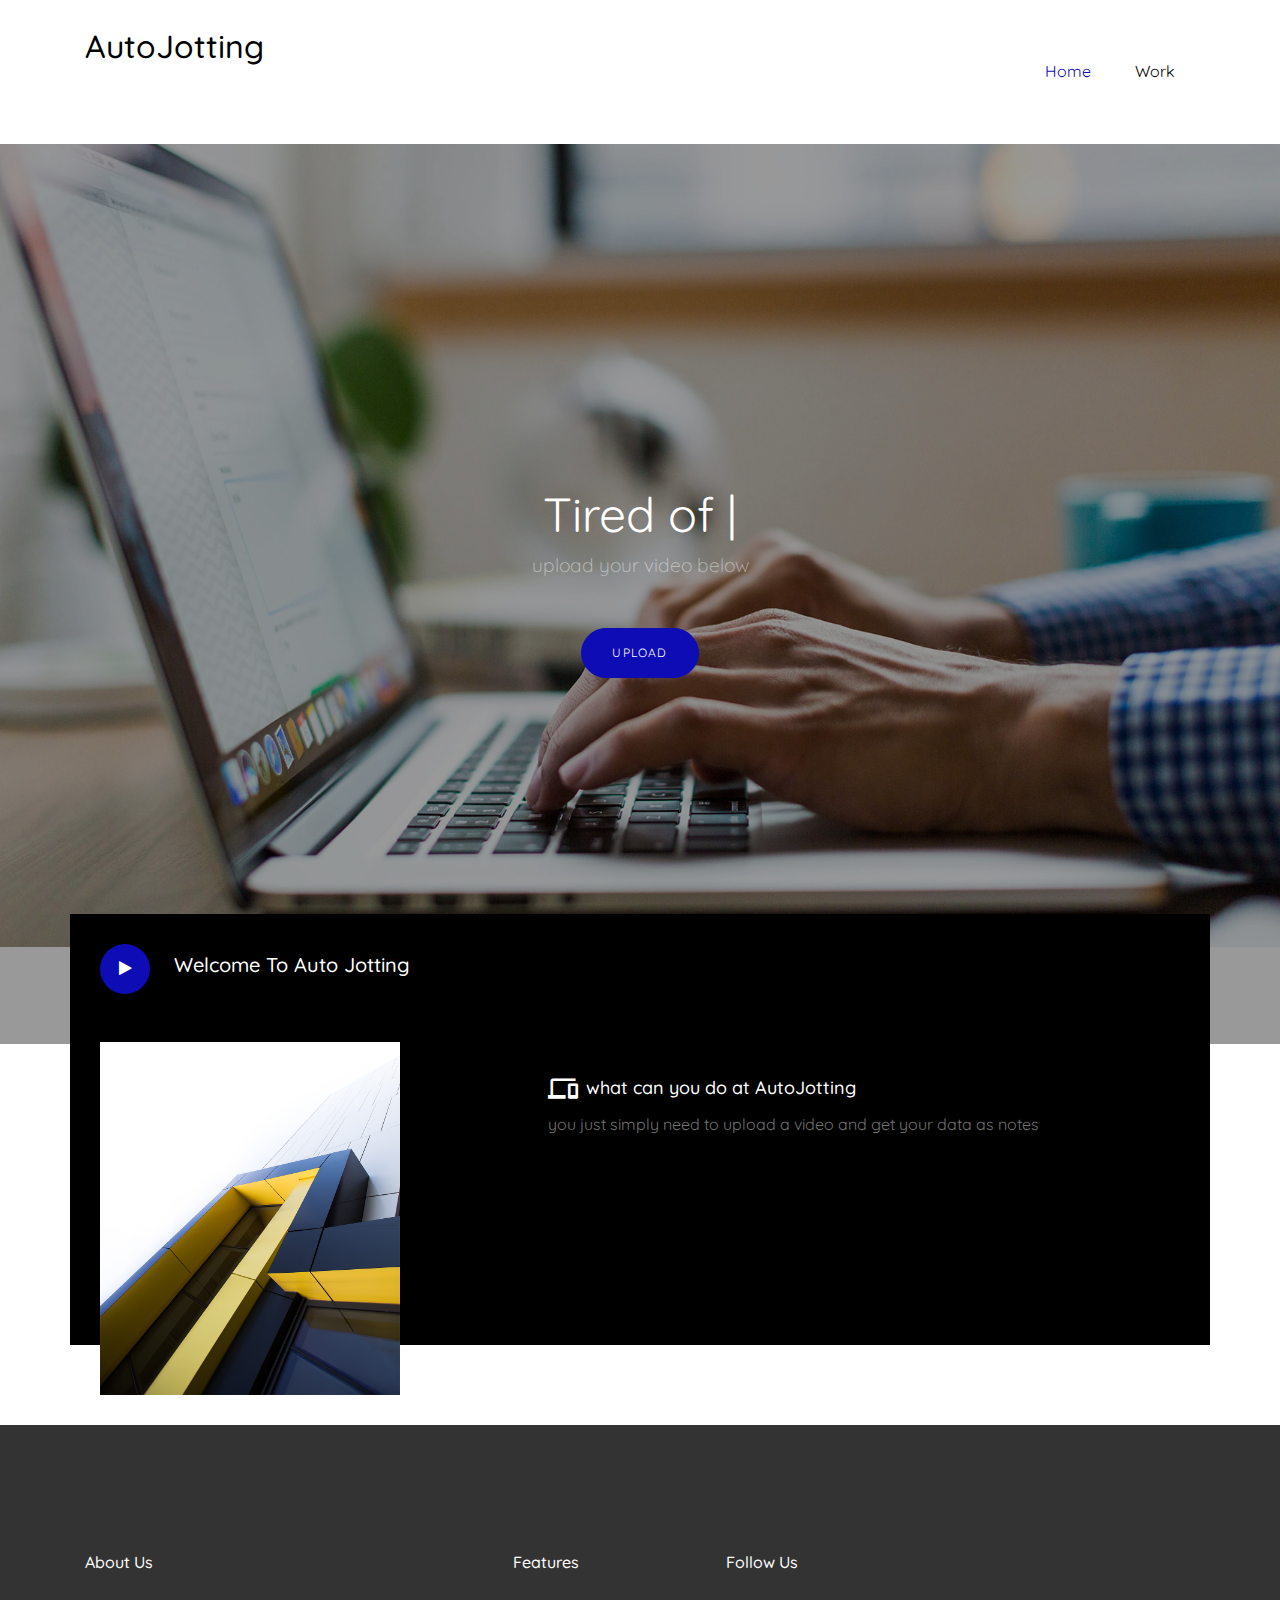
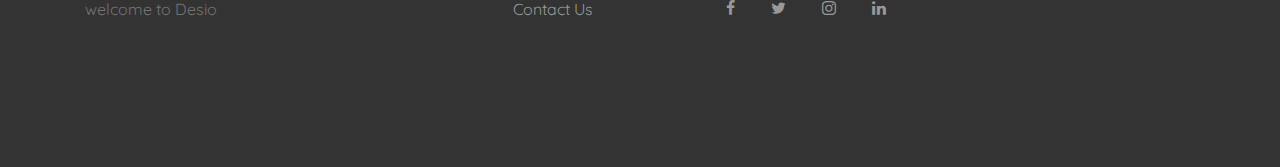
<file: index.html>
<!DOCTYPE html>
<html lang="en">
  <head>
    <title>Auto Jotting</title>
    <meta charset="utf-8">
    <meta name="viewport" content="width=device-width, initial-scale=1, shrink-to-fit=no">

    <link href="https://fonts.googleapis.com/css?family=Quicksand:300,400,500,700,900" rel="stylesheet">
    <link rel="stylesheet" href="fonts/icomoon/style.css">
    <link rel="stylesheet" href="https://cdnjs.cloudflare.com/ajax/libs/font-awesome/4.7.0/css/font-awesome.min.css"> 
    <link rel="stylesheet" href="css/bootstrap.min.css">
    <link rel="stylesheet" href="css/magnific-popup.css">
    <link rel="stylesheet" href="css/jquery-ui.css">
    <link rel="stylesheet" href="css/owl.carousel.min.css">
    <link rel="stylesheet" href="css/owl.theme.default.min.css">

    <link rel="stylesheet" href="css/bootstrap-datepicker.css">

    <link rel="stylesheet" href="fonts/flaticon/font/flaticon.css">

    <link rel="stylesheet" href="css/aos.css">

    <link rel="stylesheet" href="css/style.css">
    
  </head>
  <body>
  
  <div class="site-wrap">

    <div class="site-mobile-menu">
      <div class="site-mobile-menu-header">
        <div class="site-mobile-menu-close mt-3">
          <span class="icon-close2 js-menu-toggle"></span>
        </div>
      </div>
      <div class="site-mobile-menu-body"></div>
    </div>
   
    
    <header class="site-navbar py-4 bg-white" role="banner">

      <div class="container">
        <div class="row align-items-center">
          
          <div class="col-11 col-xl-2">
            <h1 class="mb-0 site-logo"><a href="index.html" class="text-black h2 mb-0">AutoJotting<i class="fa fa-book-open" ></i></a></h1>
          </div>
          <div class="col-12 col-md-10 d-none d-xl-block">
            <nav class="site-navigation position-relative text-right" role="navigation">

              <ul class="site-menu js-clone-nav mr-auto d-none d-lg-block">
                <li class="active"><a href="index.html">Home</a></li>
                <li><a href="work.html">Work</a></li>
               <!-- -->
              </ul>
            </nav>
          </div>


          <div class="d-inline-block d-xl-none ml-md-0 mr-auto py-3" style="position: relative; top: 3px;"><a href="#" class="site-menu-toggle js-menu-toggle text-black"><span class="icon-menu h3"></span></a></div>

          </div>

        </div>
      </div>
      
    </header>

  

    <div class="site-blocks-cover overlay" style="background-image: url(images/hero_1.jpg);" data-aos="fade" data-stellar-background-ratio="0.5">
      <div class="container">
        <div class="row align-items-center justify-content-center text-center">

          <div class="col-md-12" data-aos="fade-up" data-aos-delay="400">
                        
            <div class="row justify-content-center mb-4">
              <div class="col-md-8 text-center">
                <h1>Tired of <span class="typed-words"></span></h1>
                <p class="lead mb-5">upload your video below</p>
                <div><a href="work.html" class="btn btn-primary btn-md">upload</a></div>
              </div>
            </div>

          </div>
        </div>
      </div>
    </div>  


    <section class="section ft-feature-1">
      <div class="container">
        <div class="row align-items-stretch">
          <div class="col-12 bg-black w-100 ft-feature-1-content">
            <div class="row align-items-center">
              <div class="col-lg-5">
                <div class="h-100">
                  <div class="mb-5 d-flex align-items-center">
                    <div>
                      <a href="Autopilot.webm" class="popup-vimeo d-block play"><span class="icon-play"></span></a>
                    </div>
                    <h2>Welcome To Auto Jotting</h2>
                  </div>
                  <img src="images/about_1.jpg" height="100" width="300"alt="Image" class="img-feature img-fluid">
                </div>
              </div>
              <div class=""
               <div class="col-lg-3 ml-auto">
              <div class="mb-5">
                 <h3 class="d-flex align-items-center"><span class="icon icon-phonelink mr-2"></span><span>what can you do at AutoJotting</span></h3>
                  <p>you just simply need to upload a video and get your data as notes</p>
                
                </div>

                
    </section>


    <!---->
    
    <footer class="site-footer">
      <div class="container">
        <div class="row">
          <div class="col-md-9">
            <div class="row">
              <div class="col-md-5">
                <h2 class="footer-heading mb-4">About Us</h2>
                <p>welcome to Desio</p>
              </div>
              <div class="col-md-3 ml-auto">
                <h2 class="footer-heading mb-4">Features</h2>
                <ul class="list-unstyled">
                  
                  <li><a href="#">Contact Us</a></li>
                </ul>
              </div>
              <div class="col-md-3">
                <h2 class="footer-heading mb-4">Follow Us</h2>
                <a href="#" class="pl-0 pr-3"><span class="icon-facebook"></span></a>
                <a href="#" class="pl-3 pr-3"><span class="icon-twitter"></span></a>
                <a href="#" class="pl-3 pr-3"><span class="icon-instagram"></span></a>
                <a href="#" class="pl-3 pr-3"><span class="icon-linkedin"></span></a>
              </div>
            </div>
          </div>
        <!--  -->
    </footer>
  </div>

  <script src="js/jquery-3.3.1.min.js"></script>
  <script src="js/jquery-migrate-3.0.1.min.js"></script>
  <script src="js/jquery-ui.js"></script>
  <script src="js/popper.min.js"></script>
  <script src="js/bootstrap.min.js"></script>
  <script src="js/owl.carousel.min.js"></script>
  <script src="js/jquery.stellar.min.js"></script>
  <script src="js/jquery.countdown.min.js"></script>
  <script src="js/jquery.magnific-popup.min.js"></script>
  <script src="js/bootstrap-datepicker.min.js"></script>
  <script src="js/aos.js"></script>

  <script src="js/typed.js"></script>
            <script>
            var typed = new Typed('.typed-words', {
            strings: ["long classes..?","long lectures..?",],
            typeSpeed: 80,
            backSpeed: 80,
            backDelay: 4000,
            startDelay: 1000,
            loop: true,
            showCursor: true
            });
            </script>
<!--Start of Tawk.to Script-->
<script type="text/javascript">
var Tawk_API=Tawk_API||{}, Tawk_LoadStart=new Date();
(function(){
var s1=document.createElement("script"),s0=document.getElementsByTagName("script")[0];
s1.async=true;
s1.src='https://embed.tawk.to/5c82d915c37db86fcfccc865/default';
s1.charset='UTF-8';
s1.setAttribute('crossorigin','*');
s0.parentNode.insertBefore(s1,s0);
})();
</script>
<!--End of Tawk.to Script-->
  <script src="js/main.js"></script>
    
  </body>
</html>
</file>
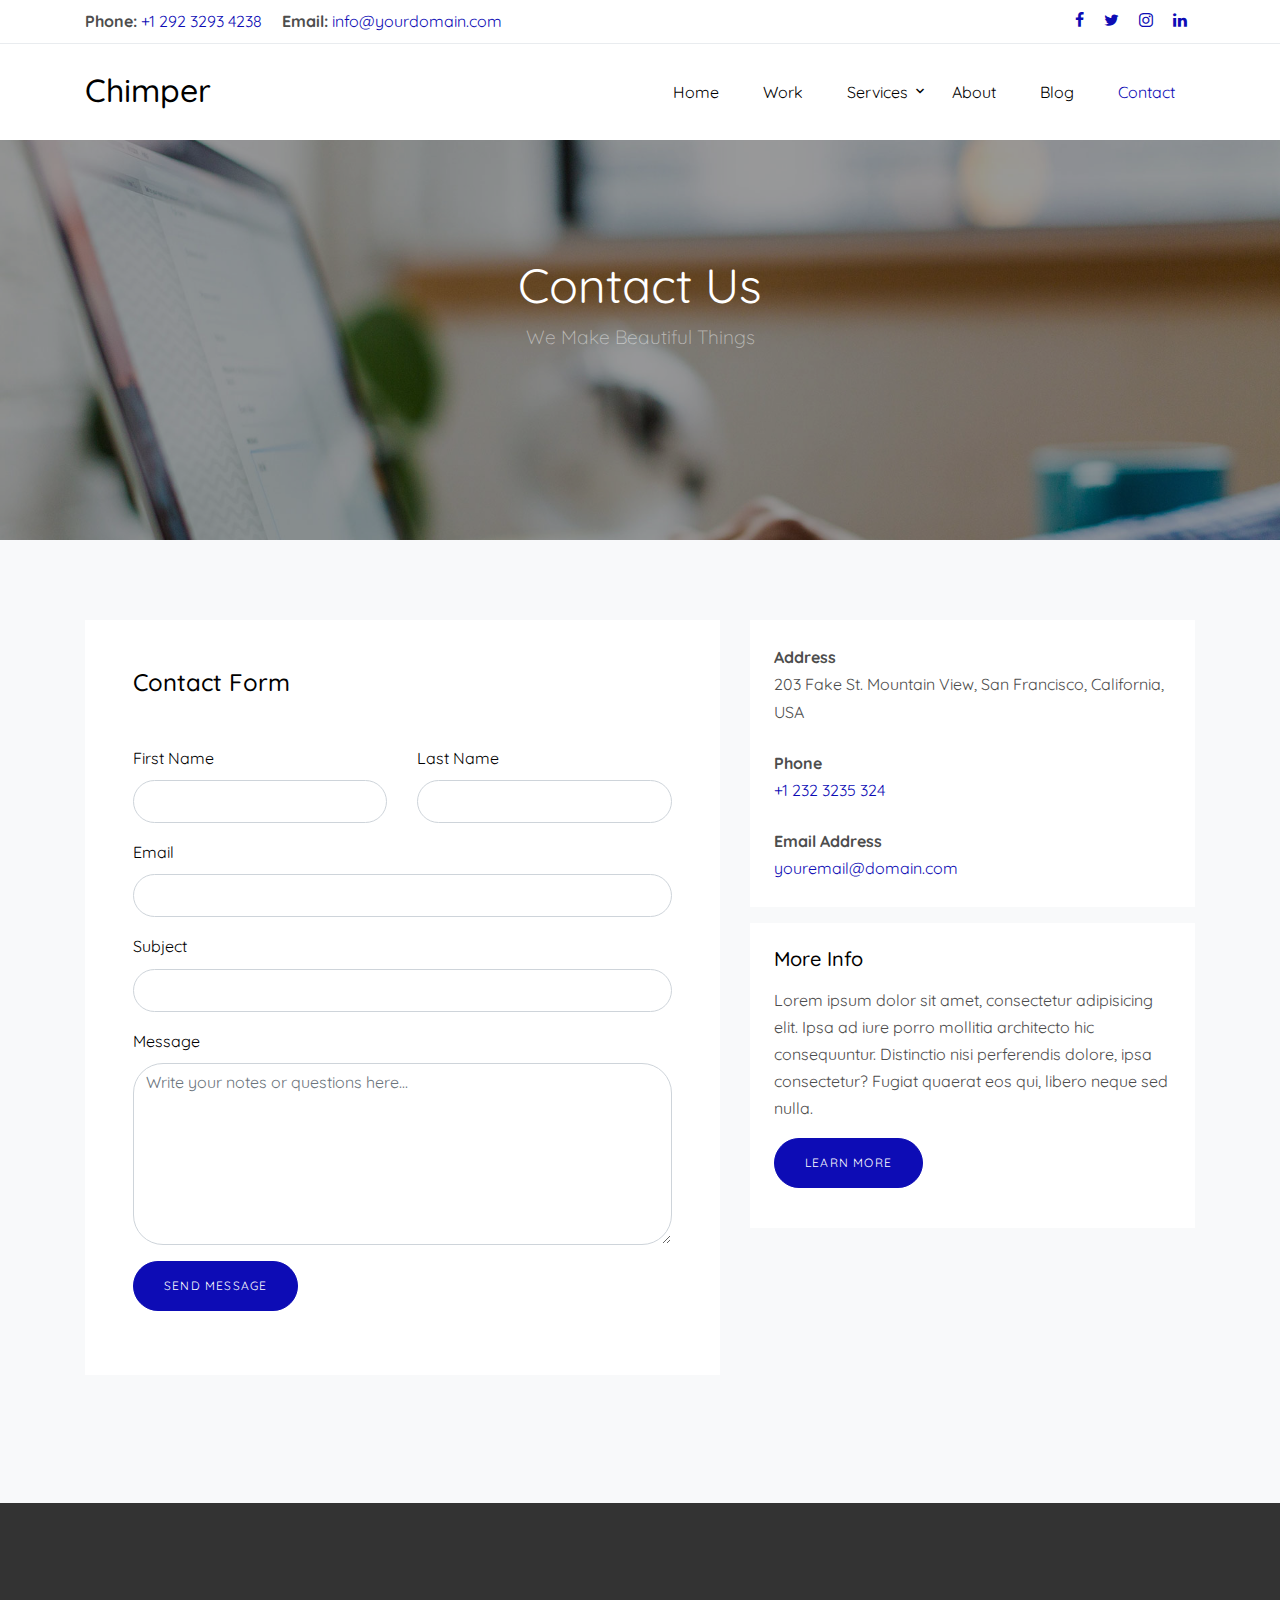
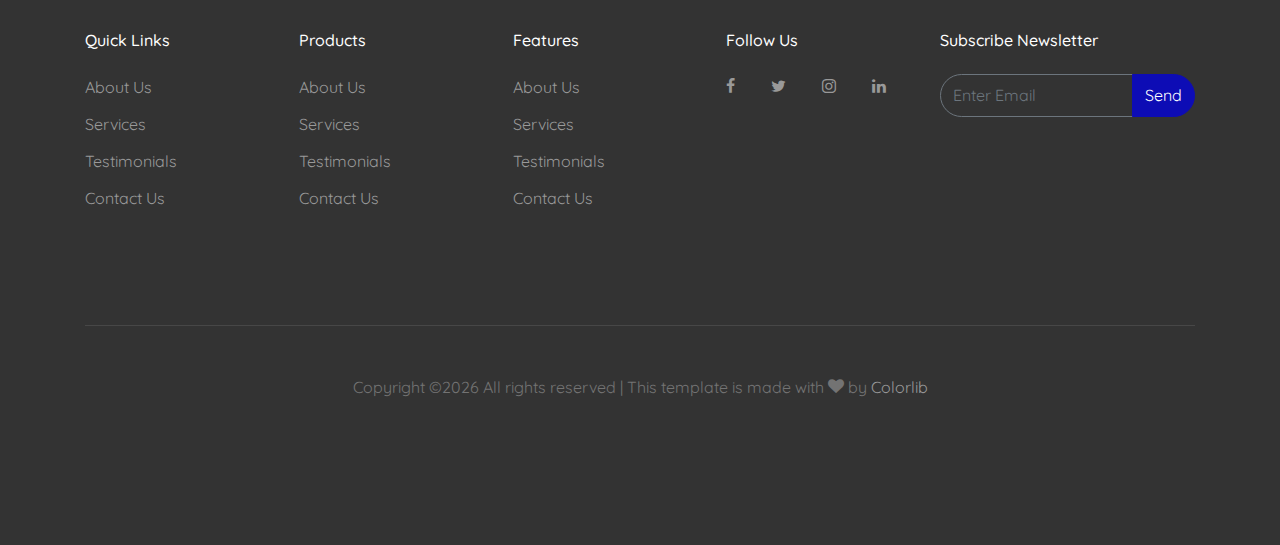
<file: contact.html>
<!DOCTYPE html>
<html lang="en">
  <head>
    <title>Chimper &mdash; Colorlib Website Template</title>
    <meta charset="utf-8">
    <meta name="viewport" content="width=device-width, initial-scale=1, shrink-to-fit=no">

    <link href="https://fonts.googleapis.com/css?family=Quicksand:300,400,500,700,900" rel="stylesheet">
    <link rel="stylesheet" href="fonts/icomoon/style.css">

    <link rel="stylesheet" href="css/bootstrap.min.css">
    <link rel="stylesheet" href="css/magnific-popup.css">
    <link rel="stylesheet" href="css/jquery-ui.css">
    <link rel="stylesheet" href="css/owl.carousel.min.css">
    <link rel="stylesheet" href="css/owl.theme.default.min.css">

    <link rel="stylesheet" href="css/bootstrap-datepicker.css">

    <link rel="stylesheet" href="fonts/flaticon/font/flaticon.css">

    <link rel="stylesheet" href="css/aos.css">

    <link rel="stylesheet" href="css/style.css">
    
  </head>
  <body>
  
  <div class="site-wrap">

    <div class="site-mobile-menu">
      <div class="site-mobile-menu-header">
        <div class="site-mobile-menu-close mt-3">
          <span class="icon-close2 js-menu-toggle"></span>
        </div>
      </div>
      <div class="site-mobile-menu-body"></div>
    </div>
   
    <div class="border-bottom top-bar py-2">
      <div class="container">
        <div class="row">
          <div class="col-md-6">
            <p class="mb-0">
              <span class="mr-3"><strong>Phone:</strong> <a href="tel://#">+1 292 3293 4238</a></span>
              <span><strong>Email:</strong> <a href="#">info@yourdomain.com</a></span>
            </p>
          </div>
          <div class="col-md-6">
            <ul class="social-media">
              <li><a href="#" class="p-2"><span class="icon-facebook"></span></a></li>
              <li><a href="#" class="p-2"><span class="icon-twitter"></span></a></li>
              <li><a href="#" class="p-2"><span class="icon-instagram"></span></a></li>
              <li><a href="#" class="p-2"><span class="icon-linkedin"></span></a></li>
            </ul>
          </div>
        </div>
      </div> 
    </div>
    <header class="site-navbar py-4 bg-white" role="banner">

      <div class="container">
        <div class="row align-items-center">
          
          <div class="col-11 col-xl-2">
            <h1 class="mb-0 site-logo"><a href="index.html" class="text-black h2 mb-0">Chimper</a></h1>
          </div>
          <div class="col-12 col-md-10 d-none d-xl-block">
            <nav class="site-navigation position-relative text-right" role="navigation">

              <ul class="site-menu js-clone-nav mr-auto d-none d-lg-block">
                <li><a href="index.html">Home</a></li>
                <li><a href="work.html">Work</a></li>
                <li class="has-children">
                  <a href="services.html">Services</a>
                  <ul class="dropdown">
                    <li><a href="services.html">Web Applications</a></li>
                    <li><a href="services.html">WordPress Dev</a></li>
                    <li><a href="services.html">Mobile Applications</a></li>
                    <li><a href="services.html">eCommerce</a></li>
                  </ul>
                </li>
                <li><a href="about.html">About</a></li>
                <li><a href="blog.html">Blog</a></li>
                <li class="active"><a href="contact.html">Contact</a></li>
              </ul>
            </nav>
          </div>


          <div class="d-inline-block d-xl-none ml-md-0 mr-auto py-3" style="position: relative; top: 3px;"><a href="#" class="site-menu-toggle js-menu-toggle text-black"><span class="icon-menu h3"></span></a></div>

          </div>

        </div>
      </div>
      
    </header>

  

    <div class="site-blocks-cover inner-page-cover overlay" style="background-image: url(images/hero_1.jpg);" data-aos="fade" data-stellar-background-ratio="0.5">
      <div class="container">
        <div class="row align-items-center justify-content-center text-center">

          <div class="col-md-12" data-aos="fade-up" data-aos-delay="400">
                        
            <div class="row justify-content-center mb-4">
              <div class="col-md-8 text-center">
                <h1>Contact Us</h1>
                <p class="lead mb-5">We Make Beautiful Things</p>
              </div>
            </div>

          </div>
        </div>
      </div>
    </div>  


    
    <div class="site-section bg-light">
      <div class="container">
        <div class="row">
          <div class="col-md-7 mb-5">

            

            <form action="#" class="p-5 bg-white">
              
              <h2 class="h4 text-black mb-5">Contact Form</h2> 

              <div class="row form-group">
                <div class="col-md-6 mb-3 mb-md-0">
                  <label class="text-black" for="fname">First Name</label>
                  <input type="text" id="fname" class="form-control">
                </div>
                <div class="col-md-6">
                  <label class="text-black" for="lname">Last Name</label>
                  <input type="text" id="lname" class="form-control">
                </div>
              </div>

              <div class="row form-group">
                
                <div class="col-md-12">
                  <label class="text-black" for="email">Email</label> 
                  <input type="email" id="email" class="form-control">
                </div>
              </div>

              <div class="row form-group">
                
                <div class="col-md-12">
                  <label class="text-black" for="subject">Subject</label> 
                  <input type="subject" id="subject" class="form-control">
                </div>
              </div>

              <div class="row form-group">
                <div class="col-md-12">
                  <label class="text-black" for="message">Message</label> 
                  <textarea name="message" id="message" cols="30" rows="7" class="form-control" placeholder="Write your notes or questions here..."></textarea>
                </div>
              </div>

              <div class="row form-group">
                <div class="col-md-12">
                  <input type="submit" value="Send Message" class="btn btn-primary btn-md text-white">
                </div>
              </div>

  
            </form>
          </div>
          <div class="col-md-5">
            
            <div class="p-4 mb-3 bg-white">
              <p class="mb-0 font-weight-bold">Address</p>
              <p class="mb-4">203 Fake St. Mountain View, San Francisco, California, USA</p>

              <p class="mb-0 font-weight-bold">Phone</p>
              <p class="mb-4"><a href="#">+1 232 3235 324</a></p>

              <p class="mb-0 font-weight-bold">Email Address</p>
              <p class="mb-0"><a href="#">youremail@domain.com</a></p>

            </div>
            
            <div class="p-4 mb-3 bg-white">
              <h3 class="h5 text-black mb-3">More Info</h3>
              <p>Lorem ipsum dolor sit amet, consectetur adipisicing elit. Ipsa ad iure porro mollitia architecto hic consequuntur. Distinctio nisi perferendis dolore, ipsa consectetur? Fugiat quaerat eos qui, libero neque sed nulla.</p>
              <p><a href="#" class="btn btn-primary btn-md text-white">Learn More</a></p>
            </div>

          </div>
        </div>
      </div>
    </div>

    <footer class="site-footer">
      <div class="container">
        <div class="row">
          <div class="col-md-9">
            <div class="row">
              <div class="col-md-3">
                <h2 class="footer-heading mb-4">Quick Links</h2>
                <ul class="list-unstyled">
                  <li><a href="#">About Us</a></li>
                  <li><a href="#">Services</a></li>
                  <li><a href="#">Testimonials</a></li>
                  <li><a href="#">Contact Us</a></li>
                </ul>
              </div>
              <div class="col-md-3">
                <h2 class="footer-heading mb-4">Products</h2>
                <ul class="list-unstyled">
                  <li><a href="#">About Us</a></li>
                  <li><a href="#">Services</a></li>
                  <li><a href="#">Testimonials</a></li>
                  <li><a href="#">Contact Us</a></li>
                </ul>
              </div>
              <div class="col-md-3">
                <h2 class="footer-heading mb-4">Features</h2>
                <ul class="list-unstyled">
                  <li><a href="#">About Us</a></li>
                  <li><a href="#">Services</a></li>
                  <li><a href="#">Testimonials</a></li>
                  <li><a href="#">Contact Us</a></li>
                </ul>
              </div>
              <div class="col-md-3">
                <h2 class="footer-heading mb-4">Follow Us</h2>
                <a href="#" class="pl-0 pr-3"><span class="icon-facebook"></span></a>
                <a href="#" class="pl-3 pr-3"><span class="icon-twitter"></span></a>
                <a href="#" class="pl-3 pr-3"><span class="icon-instagram"></span></a>
                <a href="#" class="pl-3 pr-3"><span class="icon-linkedin"></span></a>
              </div>
            </div>
          </div>
          <div class="col-md-3">
            <h2 class="footer-heading mb-4">Subscribe Newsletter</h2>
            <form action="#" method="post">
              <div class="input-group mb-3">
                <input type="text" class="form-control border-secondary text-white bg-transparent" placeholder="Enter Email" aria-label="Enter Email" aria-describedby="button-addon2">
                <div class="input-group-append">
                  <button class="btn btn-primary text-white" type="button" id="button-addon2">Send</button>
                </div>
              </div>
            </form>
          </div>
        </div>
        <div class="row pt-5 mt-5 text-center">
          <div class="col-md-12">
            <div class="border-top pt-5">
            <p>
            <!-- Link back to Colorlib can't be removed. Template is licensed under CC BY 3.0. -->
            Copyright &copy;<script>document.write(new Date().getFullYear());</script> All rights reserved | This template is made with <i class="icon-heart" aria-hidden="true"></i> by <a href="https://colorlib.com" target="_blank" >Colorlib</a>
            <!-- Link back to Colorlib can't be removed. Template is licensed under CC BY 3.0. -->
            </p>
            </div>
          </div>
          
        </div>
      </div>
    </footer>
  </div>

  <script src="js/jquery-3.3.1.min.js"></script>
  <script src="js/jquery-migrate-3.0.1.min.js"></script>
  <script src="js/jquery-ui.js"></script>
  <script src="js/popper.min.js"></script>
  <script src="js/bootstrap.min.js"></script>
  <script src="js/owl.carousel.min.js"></script>
  <script src="js/jquery.stellar.min.js"></script>
  <script src="js/jquery.countdown.min.js"></script>
  <script src="js/jquery.magnific-popup.min.js"></script>
  <script src="js/bootstrap-datepicker.min.js"></script>
  <script src="js/aos.js"></script>

 
  <script src="js/main.js"></script>
    
  </body>
</html>
</file>
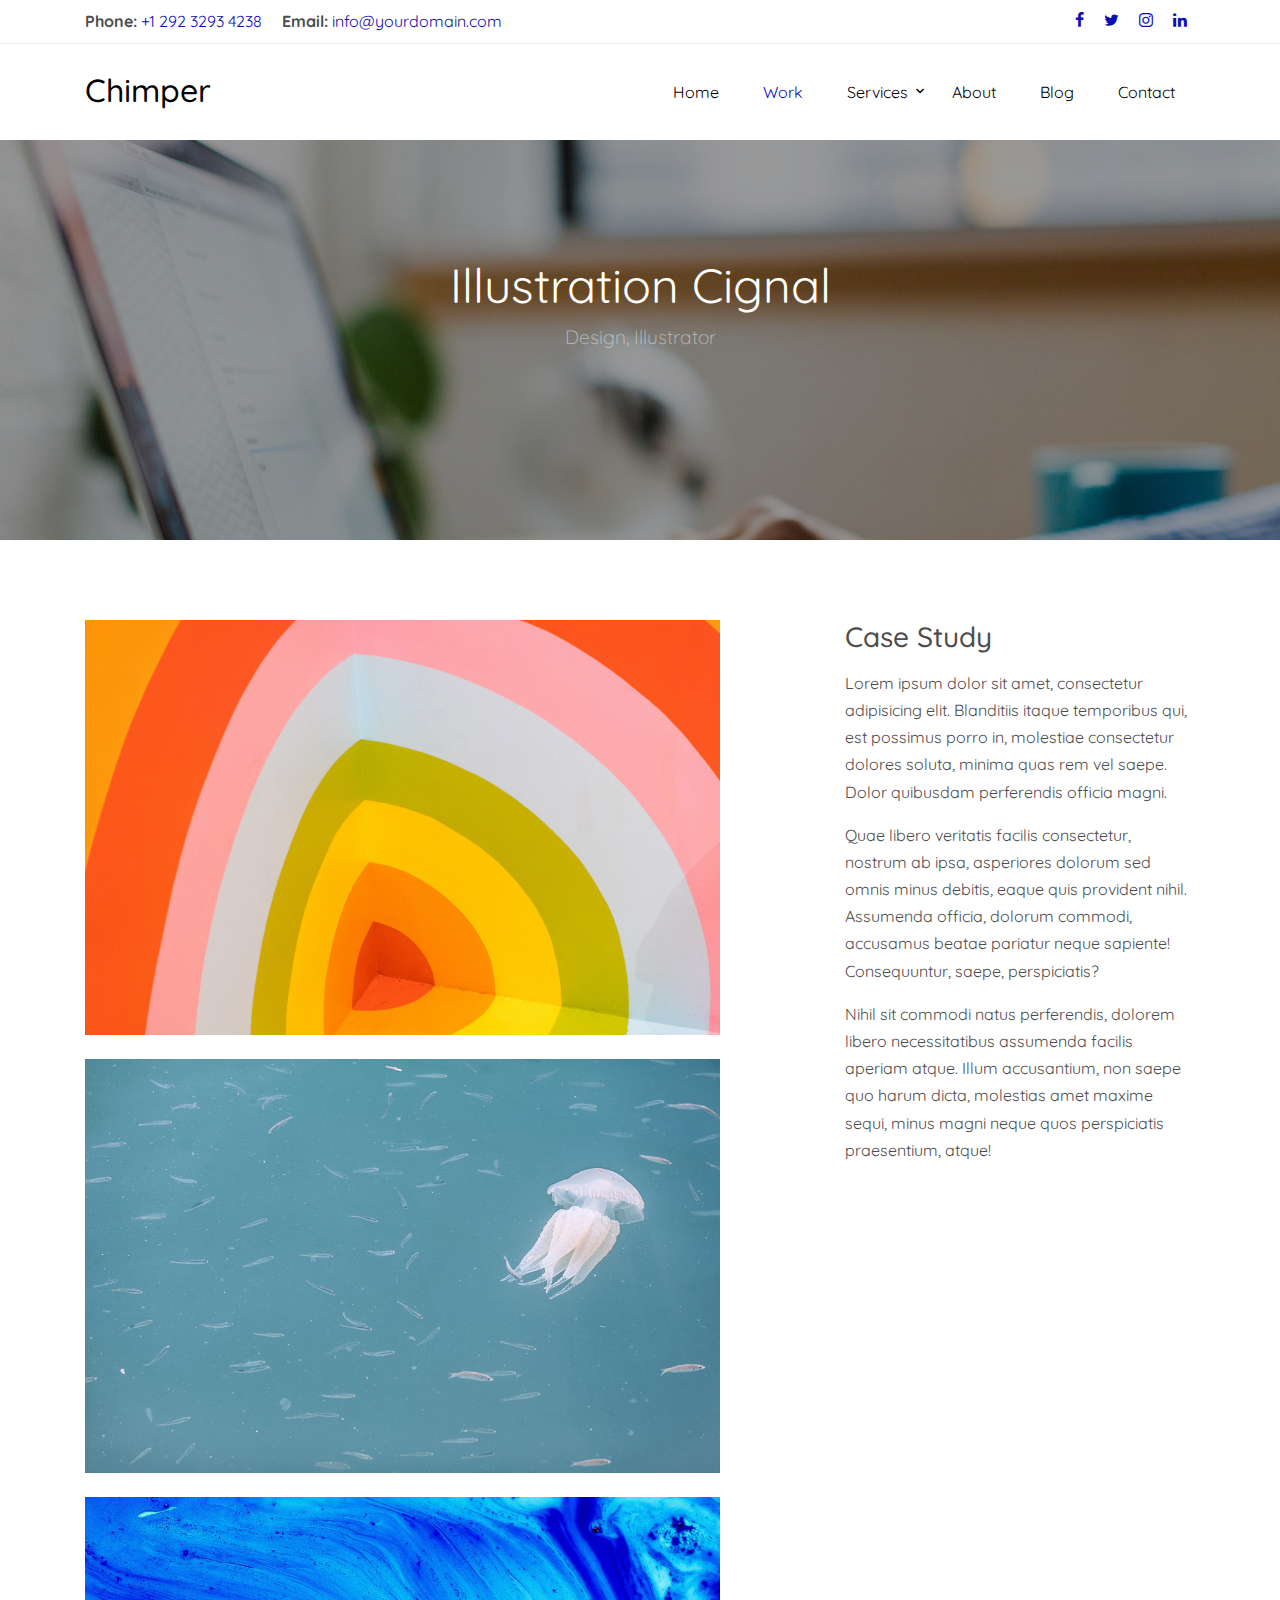
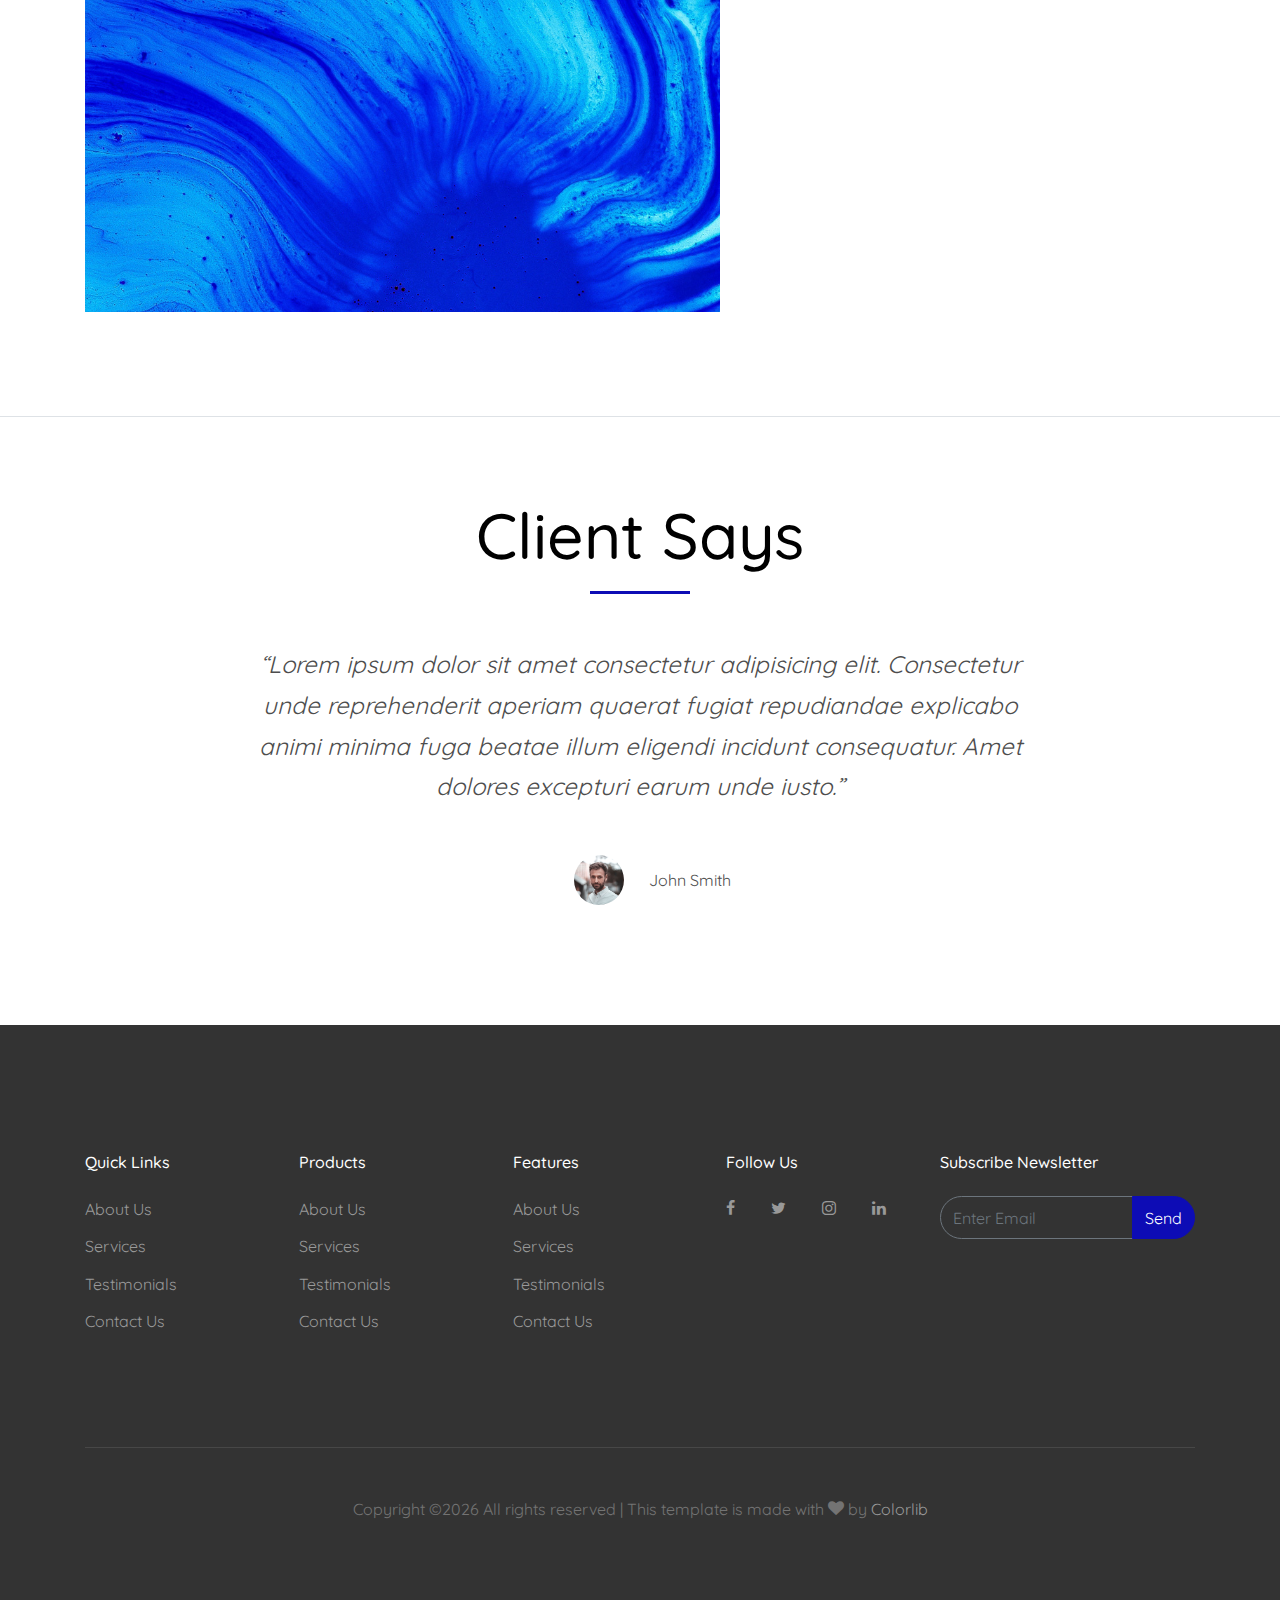
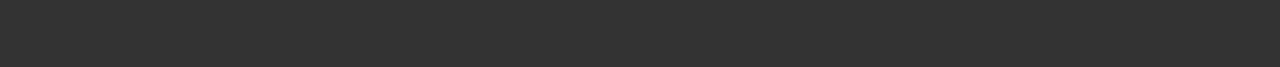
<file: work-single.html>
<!DOCTYPE html>
<html lang="en">
  <head>
    <title>Chimper &mdash; Colorlib Website Template</title>
    <meta charset="utf-8">
    <meta name="viewport" content="width=device-width, initial-scale=1, shrink-to-fit=no">

    <link href="https://fonts.googleapis.com/css?family=Quicksand:300,400,500,700,900" rel="stylesheet">
    <link rel="stylesheet" href="fonts/icomoon/style.css">

    <link rel="stylesheet" href="css/bootstrap.min.css">
    <link rel="stylesheet" href="css/magnific-popup.css">
    <link rel="stylesheet" href="css/jquery-ui.css">
    <link rel="stylesheet" href="css/owl.carousel.min.css">
    <link rel="stylesheet" href="css/owl.theme.default.min.css">

    <link rel="stylesheet" href="css/bootstrap-datepicker.css">

    <link rel="stylesheet" href="fonts/flaticon/font/flaticon.css">

    <link rel="stylesheet" href="css/aos.css">

    <link rel="stylesheet" href="css/style.css">
    
  </head>
  <body>
  
  <div class="site-wrap">

    <div class="site-mobile-menu">
      <div class="site-mobile-menu-header">
        <div class="site-mobile-menu-close mt-3">
          <span class="icon-close2 js-menu-toggle"></span>
        </div>
      </div>
      <div class="site-mobile-menu-body"></div>
    </div>
   
    <div class="border-bottom top-bar py-2">
      <div class="container">
        <div class="row">
          <div class="col-md-6">
            <p class="mb-0">
              <span class="mr-3"><strong>Phone:</strong> <a href="tel://#">+1 292 3293 4238</a></span>
              <span><strong>Email:</strong> <a href="#">info@yourdomain.com</a></span>
            </p>
          </div>
          <div class="col-md-6">
            <ul class="social-media">
              <li><a href="#" class="p-2"><span class="icon-facebook"></span></a></li>
              <li><a href="#" class="p-2"><span class="icon-twitter"></span></a></li>
              <li><a href="#" class="p-2"><span class="icon-instagram"></span></a></li>
              <li><a href="#" class="p-2"><span class="icon-linkedin"></span></a></li>
            </ul>
          </div>
        </div>
      </div> 
    </div>
    <header class="site-navbar py-4 bg-white" role="banner">

      <div class="container">
        <div class="row align-items-center">
          
          <div class="col-11 col-xl-2">
            <h1 class="mb-0 site-logo"><a href="index.html" class="text-black h2 mb-0">Chimper</a></h1>
          </div>
          <div class="col-12 col-md-10 d-none d-xl-block">
            <nav class="site-navigation position-relative text-right" role="navigation">

              <ul class="site-menu js-clone-nav mr-auto d-none d-lg-block">
                <li><a href="index.html">Home</a></li>
                <li class="active"><a href="work.html">Work</a></li>
                <li class="has-children">
                  <a href="services.html">Services</a>
                  <ul class="dropdown">
                    <li><a href="services.html">Web Applications</a></li>
                    <li><a href="services.html">WordPress Dev</a></li>
                    <li><a href="services.html">Mobile Applications</a></li>
                    <li><a href="services.html">eCommerce</a></li>
                  </ul>
                </li>
                <li><a href="about.html">About</a></li>
                <li><a href="blog.html">Blog</a></li>
                <li><a href="contact.html">Contact</a></li>
              </ul>
            </nav>
          </div>


          <div class="d-inline-block d-xl-none ml-md-0 mr-auto py-3" style="position: relative; top: 3px;"><a href="#" class="site-menu-toggle js-menu-toggle text-black"><span class="icon-menu h3"></span></a></div>

          </div>

        </div>
      </div>
      
    </header>

  

    <div class="site-blocks-cover inner-page-cover overlay" style="background-image: url(images/hero_1.jpg);" data-aos="fade" data-stellar-background-ratio="0.5">
      <div class="container">
        <div class="row align-items-center justify-content-center text-center">

          <div class="col-md-12" data-aos="fade-up" data-aos-delay="400">
                        
            <div class="row justify-content-center mb-4">
              <div class="col-md-8 text-center">
                <h1>Illustration Cignal</h1>
                <p class="lead mb-5">Design, Illustrator</p>
              </div>
            </div>

          </div>
        </div>
      </div>
    </div>  


    
    <section class="site-section border-bottom">
      
      <div class="container">
        <div class="row">
          <div class="col-md-7">
            <img src="images/img_5.jpg" alt="Image" class="img-fluid mb-4">
            <img src="images/img_2.jpg" alt="Image" class="img-fluid mb-4">
            <img src="images/img_3.jpg" alt="Image" class="img-fluid mb-4">
          </div>
          <div class="col-md-4 ml-auto">
            <h3 class="mb-3">Case Study</h3>
            <p>Lorem ipsum dolor sit amet, consectetur adipisicing elit. Blanditiis itaque temporibus qui, est possimus porro in, molestiae consectetur dolores soluta, minima quas rem vel saepe. Dolor quibusdam perferendis officia magni.</p>
            <p>Quae libero veritatis facilis consectetur, nostrum ab ipsa, asperiores dolorum sed omnis minus debitis, eaque quis provident nihil. Assumenda officia, dolorum commodi, accusamus beatae pariatur neque sapiente! Consequuntur, saepe, perspiciatis?</p>
            <p>Nihil sit commodi natus perferendis, dolorem libero necessitatibus assumenda facilis aperiam atque. Illum accusantium, non saepe quo harum dicta, molestias amet maxime sequi, minus magni neque quos perspiciatis praesentium, atque!</p>
          </div>
        </div>
      </div>
    </section>


    <section class="site-section testimonial-wrap">
      <div class="container">
        <div class="row justify-content-center">
          <div class="col-md-8 text-center">
            <h2 class="text-black h1 site-section-heading text-center">Client Says</h2>
          </div>
        </div>

        <div class="row">
          <div class="col-12">
            <div class="testimonial">
              
              <blockquote class="mb-5">
                <p>&ldquo;Lorem ipsum dolor sit amet consectetur adipisicing elit. Consectetur unde reprehenderit aperiam quaerat fugiat repudiandae explicabo animi minima fuga beatae illum eligendi incidunt consequatur. Amet dolores excepturi earum unde iusto.&rdquo;</p>
              </blockquote>

              <figure class="mb-4 d-flex align-items-center justify-content-center">
                <div><img src="images/person_3.jpg" alt="Image" class="w-50 img-fluid mb-3"></div>
                <p>John Smith</p>
              </figure>
            </div>
          </div>
        </div>
      </div>
      
    </section>
    
    
    <footer class="site-footer">
      <div class="container">
        <div class="row">
          <div class="col-md-9">
            <div class="row">
              <div class="col-md-3">
                <h2 class="footer-heading mb-4">Quick Links</h2>
                <ul class="list-unstyled">
                  <li><a href="#">About Us</a></li>
                  <li><a href="#">Services</a></li>
                  <li><a href="#">Testimonials</a></li>
                  <li><a href="#">Contact Us</a></li>
                </ul>
              </div>
              <div class="col-md-3">
                <h2 class="footer-heading mb-4">Products</h2>
                <ul class="list-unstyled">
                  <li><a href="#">About Us</a></li>
                  <li><a href="#">Services</a></li>
                  <li><a href="#">Testimonials</a></li>
                  <li><a href="#">Contact Us</a></li>
                </ul>
              </div>
              <div class="col-md-3">
                <h2 class="footer-heading mb-4">Features</h2>
                <ul class="list-unstyled">
                  <li><a href="#">About Us</a></li>
                  <li><a href="#">Services</a></li>
                  <li><a href="#">Testimonials</a></li>
                  <li><a href="#">Contact Us</a></li>
                </ul>
              </div>
              <div class="col-md-3">
                <h2 class="footer-heading mb-4">Follow Us</h2>
                <a href="#" class="pl-0 pr-3"><span class="icon-facebook"></span></a>
                <a href="#" class="pl-3 pr-3"><span class="icon-twitter"></span></a>
                <a href="#" class="pl-3 pr-3"><span class="icon-instagram"></span></a>
                <a href="#" class="pl-3 pr-3"><span class="icon-linkedin"></span></a>
              </div>
            </div>
          </div>
          <div class="col-md-3">
            <h2 class="footer-heading mb-4">Subscribe Newsletter</h2>
            <form action="#" method="post">
              <div class="input-group mb-3">
                <input type="text" class="form-control border-secondary text-white bg-transparent" placeholder="Enter Email" aria-label="Enter Email" aria-describedby="button-addon2">
                <div class="input-group-append">
                  <button class="btn btn-primary text-white" type="button" id="button-addon2">Send</button>
                </div>
              </div>
            </form>
          </div>
        </div>
        <div class="row pt-5 mt-5 text-center">
          <div class="col-md-12">
            <div class="border-top pt-5">
            <p>
            <!-- Link back to Colorlib can't be removed. Template is licensed under CC BY 3.0. -->
            Copyright &copy;<script>document.write(new Date().getFullYear());</script> All rights reserved | This template is made with <i class="icon-heart" aria-hidden="true"></i> by <a href="https://colorlib.com" target="_blank" >Colorlib</a>
            <!-- Link back to Colorlib can't be removed. Template is licensed under CC BY 3.0. -->
            </p>
            </div>
          </div>
          
        </div>
      </div>
    </footer>
  </div>

  <script src="js/jquery-3.3.1.min.js"></script>
  <script src="js/jquery-migrate-3.0.1.min.js"></script>
  <script src="js/jquery-ui.js"></script>
  <script src="js/popper.min.js"></script>
  <script src="js/bootstrap.min.js"></script>
  <script src="js/owl.carousel.min.js"></script>
  <script src="js/jquery.stellar.min.js"></script>
  <script src="js/jquery.countdown.min.js"></script>
  <script src="js/jquery.magnific-popup.min.js"></script>
  <script src="js/bootstrap-datepicker.min.js"></script>
  <script src="js/aos.js"></script>

  <script src="js/main.js"></script>
    
  </body>
</html>
</file>
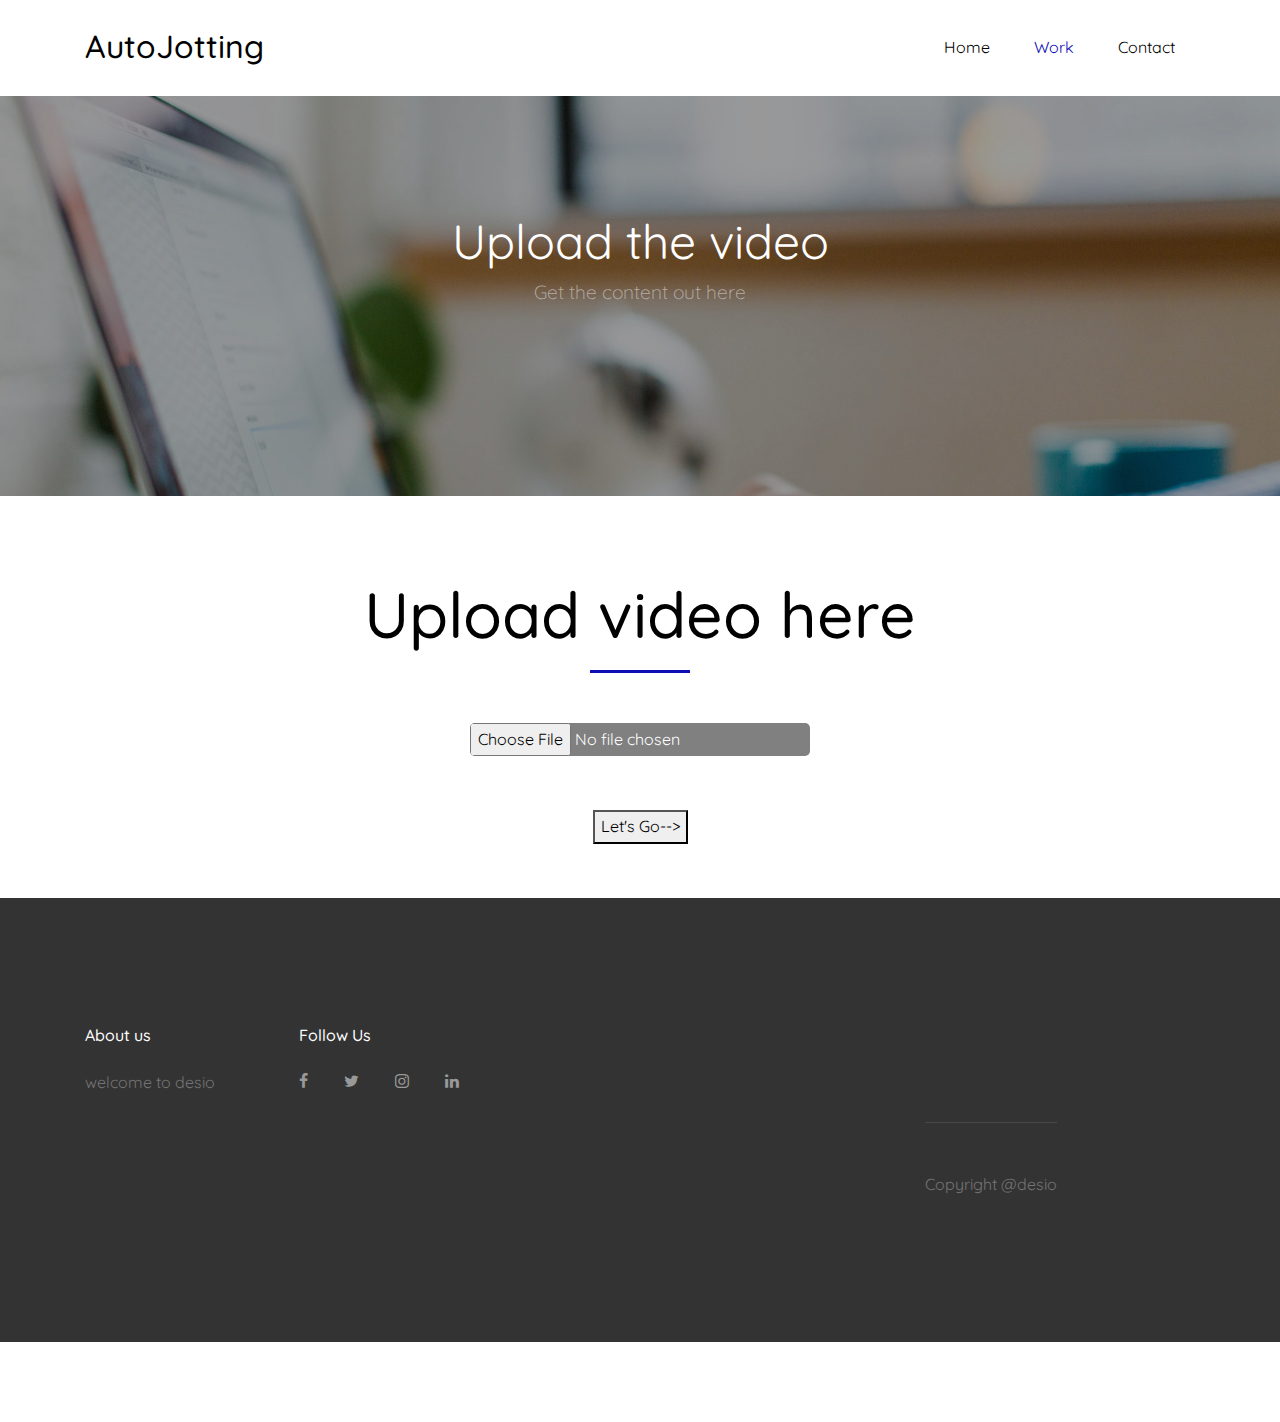
<file: work.html>
<!DOCTYPE html>
<html lang="en">
  <head>
    <title>Autojotting😄 </title>
    <meta charset="utf-8">
    <meta name="viewport" content="width=device-width, initial-scale=1, shrink-to-fit=no">

    <link href="https://fonts.googleapis.com/css?family=Quicksand:300,400,500,700,900" rel="stylesheet">
    <link rel="stylesheet" href="fonts/icomoon/style.css">

    <link rel="stylesheet" href="css/bootstrap.min.css">
    <link rel="stylesheet" href="css/magnific-popup.css">
    <link rel="stylesheet" href="css/jquery-ui.css">
    <link rel="stylesheet" href="css/owl.carousel.min.css">
    <link rel="stylesheet" href="css/owl.theme.default.min.css">

    <link rel="stylesheet" href="css/bootstrap-datepicker.css">

    <link rel="stylesheet" href="fonts/flaticon/font/flaticon.css">

    <link rel="stylesheet" href="css/aos.css">

    <link rel="stylesheet" href="css/style.css">
    <link rel="stylesheet" href="css/dude.css">
    
  </head>
  <body>
  
  <!--<div class="site-wrap">

    <div class="site-mobile-menu">
      <div class="site-mobile-menu-header">
        <div class="site-mobile-menu-close mt-3">
          <span class="icon-close2 js-menu-toggle"></span>
        </div>
      </div>
      <div class="site-mobile-menu-body"></div>
    </div>
   
    <div class="border-bottom top-bar py-2">
      <div class="container">
        <div class="row">
          <div class="col-md-6">
            <p class="mb-0">
              <span class="mr-3"><strong>Phone:</strong> <a href="tel://#">+1 292 3293 4238</a></span>
              <span><strong>Email:</strong> <a href="#">info@yourdomain.com</a></span>
            </p>
          </div>
          <div class="col-md-6">
            <ul class="social-media">
              <li><a href="#" class="p-2"><span class="icon-facebook"></span></a></li>
              <li><a href="#" class="p-2"><span class="icon-twitter"></span></a></li>
              <li><a href="#" class="p-2"><span class="icon-instagram"></span></a></li>
              <li><a href="#" class="p-2"><span class="icon-linkedin"></span></a></li>
            </ul>
          </div>
        </div>
      </div> 
    </div>-->
    <header class="site-navbar py-4 bg-white" role="banner">

      <div class="container">
        <div class="row align-items-center">
          
          <div class="col-11 col-xl-2">
            <h1 class="mb-0 site-logo"><a href="index.html" class="text-black h2 mb-0">AutoJotting</a></h1>
          </div>
          <div class="col-12 col-md-10 d-none d-xl-block">
            <nav class="site-navigation position-relative text-right" role="navigation">

              <ul class="site-menu js-clone-nav mr-auto d-none d-lg-block">
                <li><a href="index.html">Home</a></li>
                <li class="active"><a href="work.html">Work</a></li>
                <!----> 
                <li><a href="contact.html">Contact</a></li>
              </ul>
            </nav>
          </div>


          <div class="d-inline-block d-xl-none ml-md-0 mr-auto py-3" style="position: relative; top: 3px;"><a href="#" class="site-menu-toggle js-menu-toggle text-black"><span class="icon-menu h3"></span></a></div>

          </div>

        </div>
      </div>
      
    </header>

  

    <div class="site-blocks-cover inner-page-cover overlay" style="background-image: url(images/hero_1.jpg);" data-aos="fade" data-stellar-background-ratio="0.5">
      <div class="container">
        <div class="row align-items-center justify-content-center text-center">

          <div class="col-md-12" data-aos="fade-up" data-aos-delay="400">
                        
            <div class="row justify-content-center mb-4">
              <div class="col-md-8 text-center">
                <h1>Upload the video</h1>
                <p class="lead mb-5">Get the content out here</p>
              </div>
            </div>

          </div>
        </div>
      </div>
    </div>  


    
    


    <section class="site-section testimonial-wrap">
      <div class="container">
        <div class="row justify-content-center">
          <div class="col-md-8 text-center">
            <h2 class="text-black h1 site-section-heading text-center">Upload video here</h2>
          </div>
        </div>
      </div>


      <div class="filedude">
       <center> <input type="file" id="real-life" class="papa"/></center><br><br>
        <center><a href="simple_demo.pdf"><button type="button" id="">Let's Go--></button></a></center><br><br>
       <!-- <span id="custom-text">No file choosen yet.</span>-->
      </div>


      <!---->
    
    
    <footer class="site-footer">
      <div class="container">
        <div class="row">
          <div class="col-md-9">
            <div class="row">
              <div class="col-md-3">
                <h2 class="footer-heading mb-4">About us</h2>
                <p>welcome to desio</p>
                <!----></div>
              <div class="col-md-3">
                <h2 class="footer-heading mb-4">Follow Us</h2>
                <a href="#" class="pl-0 pr-3"><span class="icon-facebook"></span></a>
                <a href="#" class="pl-3 pr-3"><span class="icon-twitter"></span></a>
                <a href="#" class="pl-3 pr-3"><span class="icon-instagram"></span></a>
                <a href="#" class="pl-3 pr-3"><span class="icon-linkedin"></span></a>
              </div>
            </div>
          </div>
          
        <div class="row pt-5 mt-5 text-center">
          <div class="col-md-12">
            <div class="border-top pt-5">
            <p>
            
            Copyright @desio
            </p>
            </div>
          </div>
          
        </div>
      </div>
    </footer>
  </div>

  <script src="js/jquery-3.3.1.min.js"></script>
  <script src="js/jquery-migrate-3.0.1.min.js"></script>
  <script src="js/jquery-ui.js"></script>
  <script src="js/popper.min.js"></script>
  <script src="js/bootstrap.min.js"></script>
  <script src="js/owl.carousel.min.js"></script>
  <script src="js/jquery.stellar.min.js"></script>
  <script src="js/jquery.countdown.min.js"></script>
  <script src="js/jquery.magnific-popup.min.js"></script>
  <script src="js/bootstrap-datepicker.min.js"></script>
  <script src="js/aos.js"></script>
 <!-- <script src="js/dude.js"></script>-->
  <script type="text/javascript">
    const realFileBtn = document.getElementById("real-file");
xconst customBtn = document.getElementById("custom-button");
const customTxt = document.getElementById("custom-text");

  customBtn.addEventListener("click", function() {
  realFileBtn.click();
});

realFileBtn.addEventListener("change", function() {
  if (realFileBtn.value) {
    customTxt.innerHTML = realFileBtn.value;//.match(
    //  /[\/\\]([\w\d\s\.\-\(\)]+)$/
   // )[1];
  } else {
    customTxt.innerHTML = "No file chosen, yet.";
  }
});
  </script>
  <!--Start of Tawk.to Script-->
<script type="text/javascript">
var Tawk_API=Tawk_API||{}, Tawk_LoadStart=new Date();
(function(){
var s1=document.createElement("script"),s0=document.getElementsByTagName("script")[0];
s1.async=true;
s1.src='https://embed.tawk.to/5c82d915c37db86fcfccc865/default';
s1.charset='UTF-8';
s1.setAttribute('crossorigin','*');
s0.parentNode.insertBefore(s1,s0);
})();
</script>
<!--End of Tawk.to Script-->

  <script src="js/main.js"></script>
    
  </body>
</html>
</file>
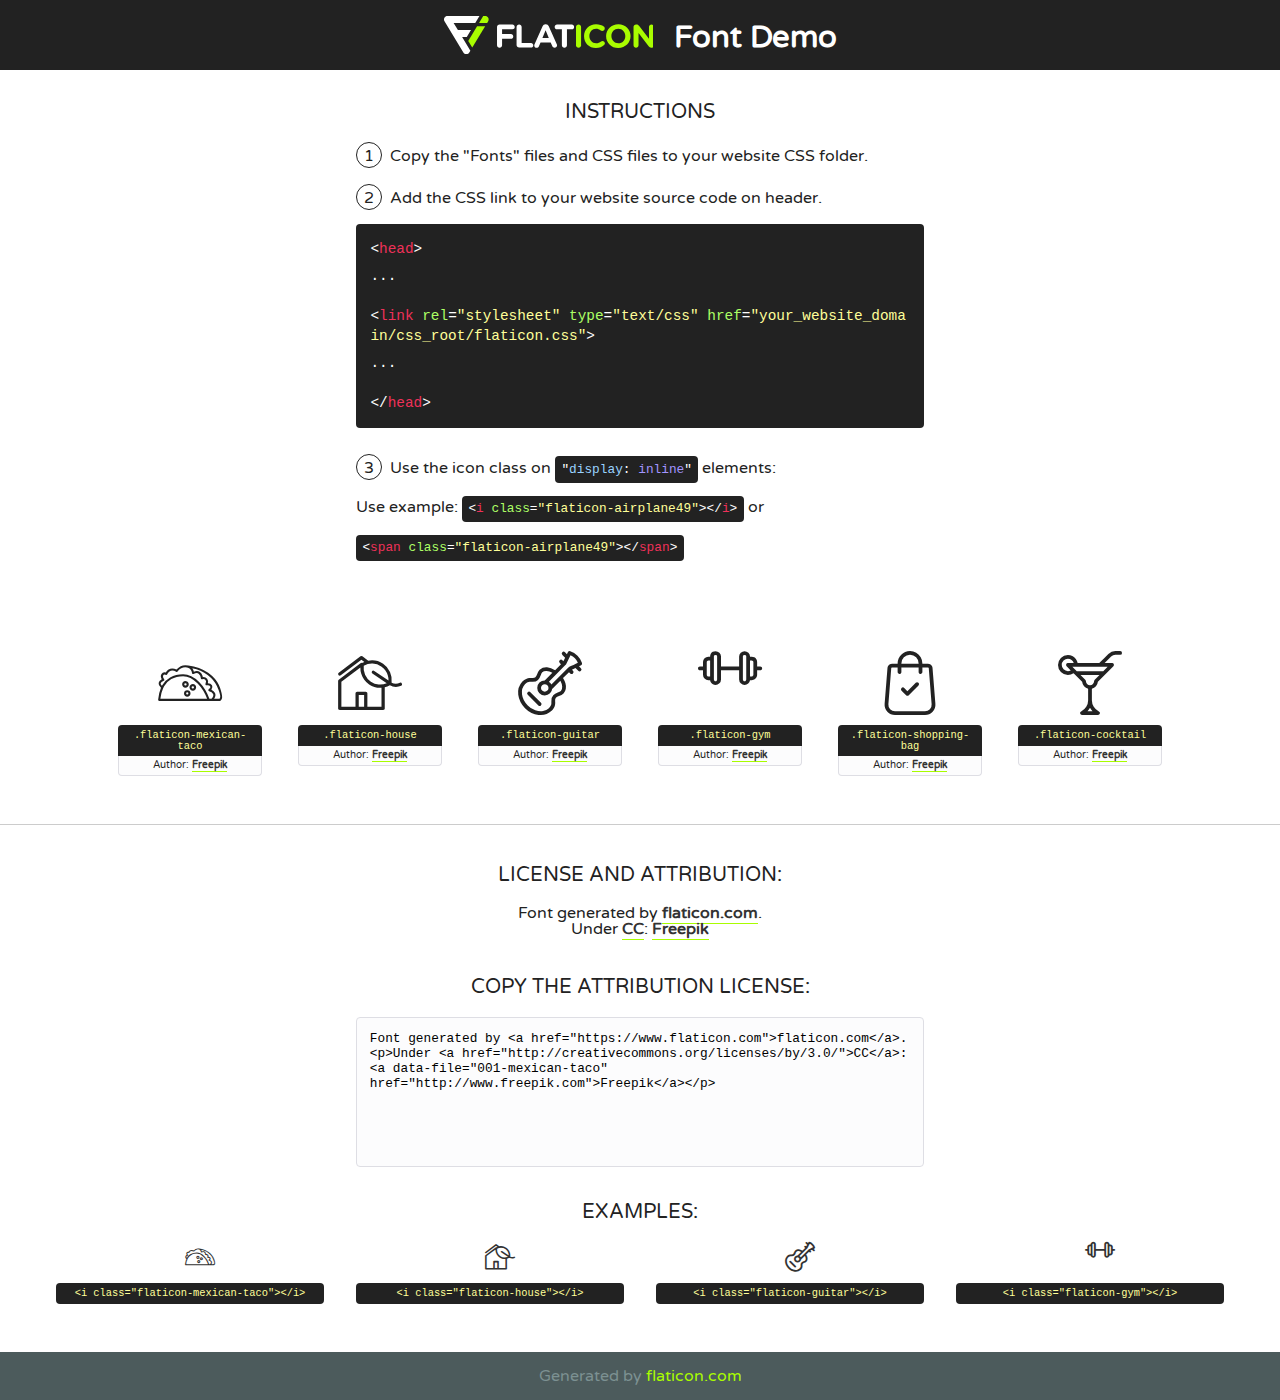
<file: fonts/flaticon/font/flaticon.html>
<!DOCTYPE html>
<!--
  Flaticon icon font: Flaticon
  Creation date: 11/02/2019 11:47
-->
<html>
<!DOCTYPE html>
<html>

<head>
    <title>Flaticon WebFont</title>
    <link href="http://fonts.googleapis.com/css?family=Varela+Round" rel="stylesheet" type="text/css" />
    <link rel="stylesheet" type="text/css" href="flaticon.css">
    <meta charset="UTF-8">
    <style>
    html, body, div, span, applet, object, iframe,
    h1, h2, h3, h4, h5, h6, p, blockquote, pre,
    a, abbr, acronym, address, big, cite, code,
    del, dfn, em, img, ins, kbd, q, s, samp,
    small, strike, strong, sub, sup, tt, var,
    b, u, i, center,
    dl, dt, dd, ol, ul, li,
    fieldset, form, label, legend,
    table, caption, tbody, tfoot, thead, tr, th, td,
    article, aside, canvas, details, embed, 
    figure, figcaption, footer, header, hgroup, 
    menu, nav, output, ruby, section, summary,
    time, mark, audio, video {
        margin: 0;
        padding: 0;
        border: 0;
        font-size: 100%;
        font: inherit;
        vertical-align: baseline;
    }
    /* HTML5 display-role reset for older browsers */
    article, aside, details, figcaption, figure, 
    footer, header, hgroup, menu, nav, section {
        display: block;
    }
    body {
        line-height: 1;
    }
    ol, ul {
        list-style: none;
    }
    blockquote, q {
        quotes: none;
    }
    blockquote:before, blockquote:after,
    q:before, q:after {
        content: '';
        content: none;
    }
    table {
        border-collapse: collapse;
        border-spacing: 0;
    }
    body {
        font-family: 'Varela Round', Helvetica, Arial, sans-serif;
        font-size: 16px;
        color: #222;
    }
    a {
        color: #333;
        border-bottom: 1px solid #a9fd00;
        font-weight: bold;
        text-decoration: none;
    }
    * {
        -moz-box-sizing: border-box;
        -webkit-box-sizing: border-box;
        box-sizing: border-box;
        margin: 0;
        padding: 0;
    }
    [class^="flaticon-"]:before, [class*=" flaticon-"]:before, [class^="flaticon-"]:after, [class*=" flaticon-"]:after {
        font-family: Flaticon;
        font-size: 30px;
        font-style: normal;
        margin-left: 20px;
        color: #333;
    }
    .wrapper {
        max-width: 600px;
        margin: auto;
        padding: 0 1em;
    }
    .title {
        font-size: 1.25em;
        text-align: center;
        margin-bottom: 1em;
        text-transform: uppercase;
    }
    header {
        text-align: center;
        background-color: #222;
        color: #fff;
        padding: 1em;
    }
    header .logo {
        width: 210px;
        height: 38px;
        display: inline-block;
        vertical-align: middle;
        margin-right: 1em;
        border: none;
    }
    header strong {
        font-size: 1.95em;
        font-weight: bold;
        vertical-align: middle;
        margin-top: 5px;
        display: inline-block;
    }
    .demo {
        margin: 2em auto;
        line-height: 1.25em;
    }
    .demo ul li {
        margin-bottom: 1em;
    }
    .demo ul li .num {
        color: #222;
        border-radius: 20px;
        display: inline-block;
        width: 26px;
        padding: 3px;
        height: 26px;
        text-align: center;
        margin-right: 0.5em;
        border: 1px solid #222;
    }
    .demo ul li code {
        background-color: #222;
        border-radius: 4px;
        padding: 0.25em 0.5em;
        display: inline-block;
        color: #fff;
        font-family: Consolas,Monaco,Lucida Console,Liberation Mono,DejaVu Sans Mono,Bitstream Vera Sans Mono,Courier New, monospace;
        font-weight: lighter;
        margin-top: 1em;
        font-size: 0.8em;
        word-break: break-all;
    }
    .demo ul li code.big {
        padding: 1em;
        font-size: 0.9em;
    }
    .demo ul li code .red {
        color: #EF3159;
    }
    .demo ul li code .green {
        color: #ACFF65;
    }
    .demo ul li code .yellow {
        color: #FFFF99;
    }
    .demo ul li code .blue {
        color: #99D3FF;
    }
    .demo ul li code .purple {
        color: #A295FF;
    }
    .demo ul li code .dots {
        margin-top: 0.5em;
        display: block;
    }
    #glyphs {
        border-bottom: 1px solid #ccc;
        padding: 2em 0;
        text-align: center;
    }
    .glyph {
        display: inline-block;
        width: 9em;
        margin: 1em;
        text-align: center;
        vertical-align: top;
        background: #FFF;
    }
    .glyph .glyph-icon {
        padding: 10px;
        display: block;
        font-family:"Flaticon";
        font-size: 64px;
        line-height: 1;
    }
    .glyph .glyph-icon:before {
        font-size: 64px;
        color: #222;
        margin-left: 0;
    }
    .class-name {
        font-size: 0.65em;
        background-color: #222;
        color: #fff;
        border-radius: 4px 4px 0 0;
        padding: 0.5em;
        color: #FFFF99;
        font-family: Consolas,Monaco,Lucida Console,Liberation Mono,DejaVu Sans Mono,Bitstream Vera Sans Mono,Courier New, monospace;
    }
    .author-name {
        font-size: 0.6em;
        background-color: #fcfcfd;
        border: 1px solid #DEDEE4;
        border-top: 0;
        border-radius: 0 0 4px 4px;
        padding: 0.5em;
    }
    .class-name:last-child {
        font-size: 10px;
        color:#888;
    }
    .class-name:last-child a {
        font-size: 10px;
        color:#555;
    }
    .class-name:last-child a:hover {
        color:#a9fd00;
    }
    .glyph > input {
        display: block;
        width: 100px;
        margin: 5px auto;
        text-align: center;
        font-size: 12px;
        cursor: text;
    }
    .glyph > input.icon-input {
        font-family:"Flaticon";
        font-size: 16px;
        margin-bottom: 10px;
    }
    .attribution .title {
        margin-top: 2em;
    }
    .attribution textarea {
        background-color: #fcfcfd;
        padding: 1em;
        border: none;
        box-shadow: none;
        border: 1px solid #DEDEE4;
        border-radius: 4px;
        resize: none;
        width: 100%;
        height: 150px;
        font-size: 0.8em;
        font-family: Consolas,Monaco,Lucida Console,Liberation Mono,DejaVu Sans Mono,Bitstream Vera Sans Mono,Courier New, monospace;
        -webkit-appearance: none;
    }
    .iconsuse {
        margin: 2em auto;
        text-align: center;
        max-width: 1200px;
    }
    .iconsuse:after {
        content: '';
        display: table;
        clear: both;
    }
    .iconsuse .image {
        float: left;
        width: 25%;
        padding: 0 1em;
    }
    .iconsuse .image p {
        margin-bottom: 1em;
    }
    .iconsuse .image span {
        display: block;
        font-size: 0.65em;
        background-color: #222;
        color: #fff;
        border-radius: 4px;
        padding: 0.5em;
        color: #FFFF99;
        margin-top: 1em;
        font-family: Consolas,Monaco,Lucida Console,Liberation Mono,DejaVu Sans Mono,Bitstream Vera Sans Mono,Courier New, monospace;
    }
    #footer {
        text-align: center;
        background-color: #4C5B5C;
        color: #7c9192;
        padding: 1em;
    }
    #footer a {
        border: none;
        color: #a9fd00;
        font-weight: normal;
    }
    @media (max-width: 960px) {
        .iconsuse .image {
            width: 50%;
        }
    }
    @media (max-width: 560px) {
        .iconsuse .image {
            width: 100%;
        }
    }
    </style>
</head>

<body class="characters-off">

    <header>
        <a href="https://www.flaticon.com" target="_blank" class="logo">
            <svg version="1.1" xmlns="http://www.w3.org/2000/svg" xmlns:xlink="http://www.w3.org/1999/xlink" xmlns:a="http://ns.adobe.com/AdobeSVGViewerExtensions/3.0/" viewBox="0 0 560.875 102.036" enable-background="new 0 0 560.875 102.036" xml:space="preserve">
                <defs>
                </defs>
                <g>
                    <g class="letters">
                        <path fill="#ffffff" d="M141.596,29.675c0-3.777,2.985-6.767,6.764-6.767h34.438c3.426,0,6.15,2.728,6.15,6.15
                        c0,3.43-2.724,6.149-6.15,6.149h-27.674v13.091h23.719c3.429,0,6.151,2.724,6.151,6.15c0,3.43-2.723,6.149-6.151,6.149h-23.719
                        v17.574c0,3.773-2.986,6.761-6.764,6.761c-3.779,0-6.764-2.989-6.764-6.761V29.675z"></path>
                        <path fill="#ffffff" d="M193.844,29.149c0-3.781,2.985-6.767,6.764-6.767c3.776,0,6.763,2.985,6.763,6.767v42.957h25.039
                        c3.426,0,6.149,2.726,6.149,6.153c0,3.425-2.723,6.15-6.149,6.15h-31.802c-3.779,0-6.764-2.986-6.764-6.768V29.149z"></path>
                        <path fill="#ffffff" d="M241.891,75.71l21.438-48.407c1.492-3.341,4.215-5.357,7.906-5.357h0.792
                        c3.686,0,6.323,2.017,7.815,5.357l21.439,48.407c0.436,0.967,0.701,1.845,0.701,2.723c0,3.602-2.809,6.501-6.414,6.501
                        c-3.161,0-5.269-1.845-6.499-4.655l-4.132-9.661h-27.059l-4.301,10.102c-1.144,2.631-3.426,4.214-6.237,4.214
                        c-3.517,0-6.24-2.81-6.24-6.325C241.1,77.64,241.451,76.677,241.891,75.71z M279.932,58.666l-8.521-20.297l-8.526,20.297H279.932
                        z"></path>
                        <path fill="#ffffff" d="M314.864,35.387H301.86c-3.429,0-6.239-2.813-6.239-6.238c0-3.429,2.811-6.24,6.239-6.24h39.533
                        c3.426,0,6.237,2.811,6.237,6.24c0,3.425-2.811,6.238-6.237,6.238h-13.001v42.785c0,3.773-2.99,6.761-6.764,6.761
                        c-3.779,0-6.764-2.989-6.764-6.761V35.387z"></path>
                        <path fill="#A9FD00" d="M352.615,29.149c0-3.781,2.985-6.767,6.767-6.767c3.774,0,6.761,2.985,6.761,6.767v49.024
                        c0,3.773-2.987,6.761-6.761,6.761c-3.781,0-6.767-2.989-6.767-6.761V29.149z"></path>
                        <path fill="#A9FD00" d="M374.132,53.836v-0.179c0-17.481,13.178-31.801,32.065-31.801c9.22,0,15.459,2.458,20.557,6.238
                        c1.402,1.054,2.637,2.985,2.637,5.357c0,3.692-2.985,6.59-6.681,6.59c-1.845,0-3.071-0.702-4.044-1.319
                        c-3.776-2.813-7.729-4.393-12.562-4.393c-10.364,0-17.831,8.611-17.831,19.154v0.173c0,10.542,7.291,19.329,17.831,19.329
                        c5.715,0,9.492-1.756,13.359-4.834c1.049-0.874,2.458-1.491,4.039-1.491c3.429,0,6.325,2.813,6.325,6.236
                        c0,2.106-1.056,3.78-2.282,4.834c-5.539,4.834-12.036,7.733-21.878,7.733C387.572,85.464,374.132,71.493,374.132,53.836z"></path>
                        <path fill="#A9FD00" d="M433.009,53.836v-0.179c0-17.481,13.79-31.801,32.766-31.801c18.981,0,32.592,14.143,32.592,31.628v0.173
                        c0,17.483-13.785,31.807-32.769,31.807C446.625,85.464,433.009,71.32,433.009,53.836z M484.224,53.836v-0.179
                        c0-10.539-7.725-19.326-18.626-19.326c-10.893,0-18.449,8.611-18.449,19.154v0.173c0,10.542,7.73,19.329,18.626,19.329
                        C476.676,72.986,484.224,64.378,484.224,53.836z"></path>
                        <path fill="#A9FD00" d="M506.233,29.321c0-3.774,2.99-6.763,6.767-6.763h1.401c3.252,0,5.183,1.583,7.029,3.953l26.093,34.265
                        V29.059c0-3.692,2.99-6.677,6.681-6.677c3.683,0,6.671,2.985,6.671,6.677v48.934c0,3.78-2.987,6.765-6.764,6.765h-0.436
                        c-3.257,0-5.188-1.581-7.034-3.953l-27.056-35.492v32.944c0,3.687-2.985,6.676-6.678,6.676c-3.683,0-6.673-2.989-6.673-6.676
                        V29.321z"></path>
                    </g>
                    <g class="insignia">
                        <path fill="#ffffff" d="M48.372,56.137h12.517l11.156-18.537H37.186L25.688,18.539h57.825L94.668,0H9.271
                        C5.925,0,2.842,1.801,1.198,4.716c-1.644,2.907-1.593,6.482,0.134,9.343l50.38,83.501c1.678,2.781,4.689,4.476,7.938,4.476
                        c3.246,0,6.257-1.695,7.935-4.476l2.898-4.804L48.372,56.137z"></path>
                        <g class="i">
                            <path fill="#A9FD00" d="M93.575,18.539h0.031v0.004l21.652,0.004l2.705-4.488c1.727-2.861,1.778-6.436,0.133-9.343
                            C116.454,1.801,113.371,0,110.026,0h-5.294L93.575,18.539z"></path>
                            <polygon fill="#A9FD00" points="88.291,27.356 64.725,66.486 75.519,84.404 109.942,27.356"></polygon>
                        </g>
                    </g>
                </g>
            </svg>
        </a>
        <strong>Font Demo</strong>
    </header>


    <section class="demo wrapper">

        <p class="title">Instructions</p>

        <ul>
            <li>
                <span class="num">1</span>Copy the "Fonts" files and CSS files to your website CSS folder.
            </li>
            <li>
                <span class="num">2</span>Add the CSS link to your website source code on header.
                <code class="big">
                    &lt;<span class="red">head</span>&gt;
                    <br/><span class="dots">...</span>
                    <br/>&lt;<span class="red">link</span> <span class="green">rel</span>=<span class="yellow">"stylesheet"</span> <span class="green">type</span>=<span class="yellow">"text/css"</span> <span class="green">href</span>=<span class="yellow">"your_website_domain/css_root/flaticon.css"</span>&gt;
                    <br/><span class="dots">...</span>
                    <br/>&lt;/<span class="red">head</span>&gt;
                </code>
            </li>

            <li>
                <p>
                    <span class="num">3</span>Use the icon class on <code>"<span class="blue">display</span>:<span class="purple"> inline</span>"</code> elements:
                    <br />
                    Use example: <code>&lt;<span class="red">i</span> <span class="green">class</span>=<span class="yellow">&quot;flaticon-airplane49&quot;</span>&gt;&lt;/<span class="red">i</span>&gt;</code> or <code>&lt;<span class="red">span</span> <span class="green">class</span>=<span class="yellow">&quot;flaticon-airplane49&quot;</span>&gt;&lt;/<span class="red">span</span>&gt;</code>
            </li>
        </ul>

    </section>




   <section id="glyphs">          
    
      
        <div class="glyph"><div class="glyph-icon flaticon-mexican-taco"></div>
            <div class="class-name">.flaticon-mexican-taco</div>
            <div class="author-name">Author: <a data-file="001-mexican-taco" href="http://www.freepik.com">Freepik</a> </div> 
        </div>        
        
        <div class="glyph"><div class="glyph-icon flaticon-house"></div>
            <div class="class-name">.flaticon-house</div>
            <div class="author-name">Author: <a data-file="002-house" href="http://www.freepik.com">Freepik</a> </div> 
        </div>        
        
        <div class="glyph"><div class="glyph-icon flaticon-guitar"></div>
            <div class="class-name">.flaticon-guitar</div>
            <div class="author-name">Author: <a data-file="003-guitar" href="http://www.freepik.com">Freepik</a> </div> 
        </div>        
        
        <div class="glyph"><div class="glyph-icon flaticon-gym"></div>
            <div class="class-name">.flaticon-gym</div>
            <div class="author-name">Author: <a data-file="004-gym" href="http://www.freepik.com">Freepik</a> </div> 
        </div>        
        
        <div class="glyph"><div class="glyph-icon flaticon-shopping-bag"></div>
            <div class="class-name">.flaticon-shopping-bag</div>
            <div class="author-name">Author: <a data-file="005-shopping-bag" href="http://www.freepik.com">Freepik</a> </div> 
        </div>        
        
        <div class="glyph"><div class="glyph-icon flaticon-cocktail"></div>
            <div class="class-name">.flaticon-cocktail</div>
            <div class="author-name">Author: <a data-file="006-cocktail" href="http://www.freepik.com">Freepik</a> </div> 
        </div>        
        

    </section>



    <section class="attribution wrapper"   style="text-align:center;">

      <div class="title">License and attribution:</div><div class="attrDiv">Font generated by <a href="https://www.flaticon.com">flaticon.com</a>. <div><p>Under <a href="http://creativecommons.org/licenses/by/3.0/">CC</a>: <a data-file="001-mexican-taco" href="http://www.freepik.com">Freepik</a></p>  </div>
      </div>
      <div class="title">Copy the Attribution License:</div>

    <textarea onclick="this.focus();this.select();">Font generated by &lt;a href=&quot;https://www.flaticon.com&quot;&gt;flaticon.com&lt;/a&gt;. <p>Under <a href="http://creativecommons.org/licenses/by/3.0/">CC</a>: <a data-file="001-mexican-taco" href="http://www.freepik.com">Freepik</a></p>  
     </textarea>

    </section>

    <section class="iconsuse">

          <div class="title">Examples:</div>            
             
            <div class="image">
                <p>
                    <i class="glyph-icon flaticon-mexican-taco"></i> 
                    <span>&lt;i class=&quot;flaticon-mexican-taco&quot;&gt;&lt;/i&gt;</span>
                </p>
            </div>
            
            <div class="image">
                <p>
                    <i class="glyph-icon flaticon-house"></i> 
                    <span>&lt;i class=&quot;flaticon-house&quot;&gt;&lt;/i&gt;</span>
                </p>
            </div>
            
            <div class="image">
                <p>
                    <i class="glyph-icon flaticon-guitar"></i> 
                    <span>&lt;i class=&quot;flaticon-guitar&quot;&gt;&lt;/i&gt;</span>
                </p>
            </div>
            
            <div class="image">
                <p>
                    <i class="glyph-icon flaticon-gym"></i> 
                    <span>&lt;i class=&quot;flaticon-gym&quot;&gt;&lt;/i&gt;</span>
                </p>
            </div>
                       
        </div>
                            
    </section>

<div id="footer">
    <div>Generated by <a href="https://www.flaticon.com">flaticon.com</a>
    </div>
</div>



</body>
</html>
</file>
<file: fonts/icomoon/style.css>
@font-face {
  font-family: 'icomoon';
  src:  url('fonts/icomoon.eot?10si43');
  src:  url('fonts/icomoon.eot?10si43#iefix') format('embedded-opentype'),
    url('fonts/icomoon.ttf?10si43') format('truetype'),
    url('fonts/icomoon.woff?10si43') format('woff'),
    url('fonts/icomoon.svg?10si43#icomoon') format('svg');
  font-weight: normal;
  font-style: normal;
}

[class^="icon-"], [class*=" icon-"] {
  /* use !important to prevent issues with browser extensions that change fonts */
  font-family: 'icomoon' !important;
  speak: none;
  font-style: normal;
  font-weight: normal;
  font-variant: normal;
  text-transform: none;
  line-height: 1;

  /* Better Font Rendering =========== */
  -webkit-font-smoothing: antialiased;
  -moz-osx-font-smoothing: grayscale;
}

.icon-asterisk:before {
  content: "\f069";
}
.icon-plus:before {
  content: "\f067";
}
.icon-question:before {
  content: "\f128";
}
.icon-minus:before {
  content: "\f068";
}
.icon-glass:before {
  content: "\f000";
}
.icon-music:before {
  content: "\f001";
}
.icon-search:before {
  content: "\f002";
}
.icon-envelope-o:before {
  content: "\f003";
}
.icon-heart:before {
  content: "\f004";
}
.icon-star:before {
  content: "\f005";
}
.icon-star-o:before {
  content: "\f006";
}
.icon-user:before {
  content: "\f007";
}
.icon-film:before {
  content: "\f008";
}
.icon-th-large:before {
  content: "\f009";
}
.icon-th:before {
  content: "\f00a";
}
.icon-th-list:before {
  content: "\f00b";
}
.icon-check:before {
  content: "\f00c";
}
.icon-close:before {
  content: "\f00d";
}
.icon-remove:before {
  content: "\f00d";
}
.icon-times:before {
  content: "\f00d";
}
.icon-search-plus:before {
  content: "\f00e";
}
.icon-search-minus:before {
  content: "\f010";
}
.icon-power-off:before {
  content: "\f011";
}
.icon-signal:before {
  content: "\f012";
}
.icon-cog:before {
  content: "\f013";
}
.icon-gear:before {
  content: "\f013";
}
.icon-trash-o:before {
  content: "\f014";
}
.icon-home:before {
  content: "\f015";
}
.icon-file-o:before {
  content: "\f016";
}
.icon-clock-o:before {
  content: "\f017";
}
.icon-road:before {
  content: "\f018";
}
.icon-download:before {
  content: "\f019";
}
.icon-arrow-circle-o-down:before {
  content: "\f01a";
}
.icon-arrow-circle-o-up:before {
  content: "\f01b";
}
.icon-inbox:before {
  content: "\f01c";
}
.icon-play-circle-o:before {
  content: "\f01d";
}
.icon-repeat:before {
  content: "\f01e";
}
.icon-rotate-right:before {
  content: "\f01e";
}
.icon-refresh:before {
  content: "\f021";
}
.icon-list-alt:before {
  content: "\f022";
}
.icon-lock:before {
  content: "\f023";
}
.icon-flag:before {
  content: "\f024";
}
.icon-headphones:before {
  content: "\f025";
}
.icon-volume-off:before {
  content: "\f026";
}
.icon-volume-down:before {
  content: "\f027";
}
.icon-volume-up:before {
  content: "\f028";
}
.icon-qrcode:before {
  content: "\f029";
}
.icon-barcode:before {
  content: "\f02a";
}
.icon-tag:before {
  content: "\f02b";
}
.icon-tags:before {
  content: "\f02c";
}
.icon-book:before {
  content: "\f02d";
}
.icon-bookmark:before {
  content: "\f02e";
}
.icon-print:before {
  content: "\f02f";
}
.icon-camera:before {
  content: "\f030";
}
.icon-font:before {
  content: "\f031";
}
.icon-bold:before {
  content: "\f032";
}
.icon-italic:before {
  content: "\f033";
}
.icon-text-height:before {
  content: "\f034";
}
.icon-text-width:before {
  content: "\f035";
}
.icon-align-left:before {
  content: "\f036";
}
.icon-align-center:before {
  content: "\f037";
}
.icon-align-right:before {
  content: "\f038";
}
.icon-align-justify:before {
  content: "\f039";
}
.icon-list:before {
  content: "\f03a";
}
.icon-dedent:before {
  content: "\f03b";
}
.icon-outdent:before {
  content: "\f03b";
}
.icon-indent:before {
  content: "\f03c";
}
.icon-video-camera:before {
  content: "\f03d";
}
.icon-image:before {
  content: "\f03e";
}
.icon-photo:before {
  content: "\f03e";
}
.icon-picture-o:before {
  content: "\f03e";
}
.icon-pencil:before {
  content: "\f040";
}
.icon-map-marker:before {
  content: "\f041";
}
.icon-adjust:before {
  content: "\f042";
}
.icon-tint:before {
  content: "\f043";
}
.icon-edit:before {
  content: "\f044";
}
.icon-pencil-square-o:before {
  content: "\f044";
}
.icon-share-square-o:before {
  content: "\f045";
}
.icon-check-square-o:before {
  content: "\f046";
}
.icon-arrows:before {
  content: "\f047";
}
.icon-step-backward:before {
  content: "\f048";
}
.icon-fast-backward:before {
  content: "\f049";
}
.icon-backward:before {
  content: "\f04a";
}
.icon-play:before {
  content: "\f04b";
}
.icon-pause:before {
  content: "\f04c";
}
.icon-stop:before {
  content: "\f04d";
}
.icon-forward:before {
  content: "\f04e";
}
.icon-fast-forward:before {
  content: "\f050";
}
.icon-step-forward:before {
  content: "\f051";
}
.icon-eject:before {
  content: "\f052";
}
.icon-chevron-left:before {
  content: "\f053";
}
.icon-chevron-right:before {
  content: "\f054";
}
.icon-plus-circle:before {
  content: "\f055";
}
.icon-minus-circle:before {
  content: "\f056";
}
.icon-times-circle:before {
  content: "\f057";
}
.icon-check-circle:before {
  content: "\f058";
}
.icon-question-circle:before {
  content: "\f059";
}
.icon-info-circle:before {
  content: "\f05a";
}
.icon-crosshairs:before {
  content: "\f05b";
}
.icon-times-circle-o:before {
  content: "\f05c";
}
.icon-check-circle-o:before {
  content: "\f05d";
}
.icon-ban:before {
  content: "\f05e";
}
.icon-arrow-left:before {
  content: "\f060";
}
.icon-arrow-right:before {
  content: "\f061";
}
.icon-arrow-up:before {
  content: "\f062";
}
.icon-arrow-down:before {
  content: "\f063";
}
.icon-mail-forward:before {
  content: "\f064";
}
.icon-share:before {
  content: "\f064";
}
.icon-expand:before {
  content: "\f065";
}
.icon-compress:before {
  content: "\f066";
}
.icon-exclamation-circle:before {
  content: "\f06a";
}
.icon-gift:before {
  content: "\f06b";
}
.icon-leaf:before {
  content: "\f06c";
}
.icon-fire:before {
  content: "\f06d";
}
.icon-eye:before {
  content: "\f06e";
}
.icon-eye-slash:before {
  content: "\f070";
}
.icon-exclamation-triangle:before {
  content: "\f071";
}
.icon-warning:before {
  content: "\f071";
}
.icon-plane:before {
  content: "\f072";
}
.icon-calendar:before {
  content: "\f073";
}
.icon-random:before {
  content: "\f074";
}
.icon-comment:before {
  content: "\f075";
}
.icon-magnet:before {
  content: "\f076";
}
.icon-chevron-up:before {
  content: "\f077";
}
.icon-chevron-down:before {
  content: "\f078";
}
.icon-retweet:before {
  content: "\f079";
}
.icon-shopping-cart:before {
  content: "\f07a";
}
.icon-folder:before {
  content: "\f07b";
}
.icon-folder-open:before {
  content: "\f07c";
}
.icon-arrows-v:before {
  content: "\f07d";
}
.icon-arrows-h:before {
  content: "\f07e";
}
.icon-bar-chart:before {
  content: "\f080";
}
.icon-bar-chart-o:before {
  content: "\f080";
}
.icon-twitter-square:before {
  content: "\f081";
}
.icon-facebook-square:before {
  content: "\f082";
}
.icon-camera-retro:before {
  content: "\f083";
}
.icon-key:before {
  content: "\f084";
}
.icon-cogs:before {
  content: "\f085";
}
.icon-gears:before {
  content: "\f085";
}
.icon-comments:before {
  content: "\f086";
}
.icon-thumbs-o-up:before {
  content: "\f087";
}
.icon-thumbs-o-down:before {
  content: "\f088";
}
.icon-star-half:before {
  content: "\f089";
}
.icon-heart-o:before {
  content: "\f08a";
}
.icon-sign-out:before {
  content: "\f08b";
}
.icon-linkedin-square:before {
  content: "\f08c";
}
.icon-thumb-tack:before {
  content: "\f08d";
}
.icon-external-link:before {
  content: "\f08e";
}
.icon-sign-in:before {
  content: "\f090";
}
.icon-trophy:before {
  content: "\f091";
}
.icon-github-square:before {
  content: "\f092";
}
.icon-upload:before {
  content: "\f093";
}
.icon-lemon-o:before {
  content: "\f094";
}
.icon-phone:before {
  content: "\f095";
}
.icon-square-o:before {
  content: "\f096";
}
.icon-bookmark-o:before {
  content: "\f097";
}
.icon-phone-square:before {
  content: "\f098";
}
.icon-twitter:before {
  content: "\f099";
}
.icon-facebook:before {
  content: "\f09a";
}
.icon-facebook-f:before {
  content: "\f09a";
}
.icon-github:before {
  content: "\f09b";
}
.icon-unlock:before {
  content: "\f09c";
}
.icon-credit-card:before {
  content: "\f09d";
}
.icon-feed:before {
  content: "\f09e";
}
.icon-rss:before {
  content: "\f09e";
}
.icon-hdd-o:before {
  content: "\f0a0";
}
.icon-bullhorn:before {
  content: "\f0a1";
}
.icon-bell-o:before {
  content: "\f0a2";
}
.icon-certificate:before {
  content: "\f0a3";
}
.icon-hand-o-right:before {
  content: "\f0a4";
}
.icon-hand-o-left:before {
  content: "\f0a5";
}
.icon-hand-o-up:before {
  content: "\f0a6";
}
.icon-hand-o-down:before {
  content: "\f0a7";
}
.icon-arrow-circle-left:before {
  content: "\f0a8";
}
.icon-arrow-circle-right:before {
  content: "\f0a9";
}
.icon-arrow-circle-up:before {
  content: "\f0aa";
}
.icon-arrow-circle-down:before {
  content: "\f0ab";
}
.icon-globe:before {
  content: "\f0ac";
}
.icon-wrench:before {
  content: "\f0ad";
}
.icon-tasks:before {
  content: "\f0ae";
}
.icon-filter:before {
  content: "\f0b0";
}
.icon-briefcase:before {
  content: "\f0b1";
}
.icon-arrows-alt:before {
  content: "\f0b2";
}
.icon-group:before {
  content: "\f0c0";
}
.icon-users:before {
  content: "\f0c0";
}
.icon-chain:before {
  content: "\f0c1";
}
.icon-link:before {
  content: "\f0c1";
}
.icon-cloud:before {
  content: "\f0c2";
}
.icon-flask:before {
  content: "\f0c3";
}
.icon-cut:before {
  content: "\f0c4";
}
.icon-scissors:before {
  content: "\f0c4";
}
.icon-copy:before {
  content: "\f0c5";
}
.icon-files-o:before {
  content: "\f0c5";
}
.icon-paperclip:before {
  content: "\f0c6";
}
.icon-floppy-o:before {
  content: "\f0c7";
}
.icon-save:before {
  content: "\f0c7";
}
.icon-square:before {
  content: "\f0c8";
}
.icon-bars:before {
  content: "\f0c9";
}
.icon-navicon:before {
  content: "\f0c9";
}
.icon-reorder:before {
  content: "\f0c9";
}
.icon-list-ul:before {
  content: "\f0ca";
}
.icon-list-ol:before {
  content: "\f0cb";
}
.icon-strikethrough:before {
  content: "\f0cc";
}
.icon-underline:before {
  content: "\f0cd";
}
.icon-table:before {
  content: "\f0ce";
}
.icon-magic:before {
  content: "\f0d0";
}
.icon-truck:before {
  content: "\f0d1";
}
.icon-pinterest:before {
  content: "\f0d2";
}
.icon-pinterest-square:before {
  content: "\f0d3";
}
.icon-google-plus-square:before {
  content: "\f0d4";
}
.icon-google-plus:before {
  content: "\f0d5";
}
.icon-money:before {
  content: "\f0d6";
}
.icon-caret-down:before {
  content: "\f0d7";
}
.icon-caret-up:before {
  content: "\f0d8";
}
.icon-caret-left:before {
  content: "\f0d9";
}
.icon-caret-right:before {
  content: "\f0da";
}
.icon-columns:before {
  content: "\f0db";
}
.icon-sort:before {
  content: "\f0dc";
}
.icon-unsorted:before {
  content: "\f0dc";
}
.icon-sort-desc:before {
  content: "\f0dd";
}
.icon-sort-down:before {
  content: "\f0dd";
}
.icon-sort-asc:before {
  content: "\f0de";
}
.icon-sort-up:before {
  content: "\f0de";
}
.icon-envelope:before {
  content: "\f0e0";
}
.icon-linkedin:before {
  content: "\f0e1";
}
.icon-rotate-left:before {
  content: "\f0e2";
}
.icon-undo:before {
  content: "\f0e2";
}
.icon-gavel:before {
  content: "\f0e3";
}
.icon-legal:before {
  content: "\f0e3";
}
.icon-dashboard:before {
  content: "\f0e4";
}
.icon-tachometer:before {
  content: "\f0e4";
}
.icon-comment-o:before {
  content: "\f0e5";
}
.icon-comments-o:before {
  content: "\f0e6";
}
.icon-bolt:before {
  content: "\f0e7";
}
.icon-flash:before {
  content: "\f0e7";
}
.icon-sitemap:before {
  content: "\f0e8";
}
.icon-umbrella:before {
  content: "\f0e9";
}
.icon-clipboard:before {
  content: "\f0ea";
}
.icon-paste:before {
  content: "\f0ea";
}
.icon-lightbulb-o:before {
  content: "\f0eb";
}
.icon-exchange:before {
  content: "\f0ec";
}
.icon-cloud-download:before {
  content: "\f0ed";
}
.icon-cloud-upload:before {
  content: "\f0ee";
}
.icon-user-md:before {
  content: "\f0f0";
}
.icon-stethoscope:before {
  content: "\f0f1";
}
.icon-suitcase:before {
  content: "\f0f2";
}
.icon-bell:before {
  content: "\f0f3";
}
.icon-coffee:before {
  content: "\f0f4";
}
.icon-cutlery:before {
  content: "\f0f5";
}
.icon-file-text-o:before {
  content: "\f0f6";
}
.icon-building-o:before {
  content: "\f0f7";
}
.icon-hospital-o:before {
  content: "\f0f8";
}
.icon-ambulance:before {
  content: "\f0f9";
}
.icon-medkit:before {
  content: "\f0fa";
}
.icon-fighter-jet:before {
  content: "\f0fb";
}
.icon-beer:before {
  content: "\f0fc";
}
.icon-h-square:before {
  content: "\f0fd";
}
.icon-plus-square:before {
  content: "\f0fe";
}
.icon-angle-double-left:before {
  content: "\f100";
}
.icon-angle-double-right:before {
  content: "\f101";
}
.icon-angle-double-up:before {
  content: "\f102";
}
.icon-angle-double-down:before {
  content: "\f103";
}
.icon-angle-left:before {
  content: "\f104";
}
.icon-angle-right:before {
  content: "\f105";
}
.icon-angle-up:before {
  content: "\f106";
}
.icon-angle-down:before {
  content: "\f107";
}
.icon-desktop:before {
  content: "\f108";
}
.icon-laptop:before {
  content: "\f109";
}
.icon-tablet:before {
  content: "\f10a";
}
.icon-mobile:before {
  content: "\f10b";
}
.icon-mobile-phone:before {
  content: "\f10b";
}
.icon-circle-o:before {
  content: "\f10c";
}
.icon-quote-left:before {
  content: "\f10d";
}
.icon-quote-right:before {
  content: "\f10e";
}
.icon-spinner:before {
  content: "\f110";
}
.icon-circle:before {
  content: "\f111";
}
.icon-mail-reply:before {
  content: "\f112";
}
.icon-reply:before {
  content: "\f112";
}
.icon-github-alt:before {
  content: "\f113";
}
.icon-folder-o:before {
  content: "\f114";
}
.icon-folder-open-o:before {
  content: "\f115";
}
.icon-smile-o:before {
  content: "\f118";
}
.icon-frown-o:before {
  content: "\f119";
}
.icon-meh-o:before {
  content: "\f11a";
}
.icon-gamepad:before {
  content: "\f11b";
}
.icon-keyboard-o:before {
  content: "\f11c";
}
.icon-flag-o:before {
  content: "\f11d";
}
.icon-flag-checkered:before {
  content: "\f11e";
}
.icon-terminal:before {
  content: "\f120";
}
.icon-code:before {
  content: "\f121";
}
.icon-mail-reply-all:before {
  content: "\f122";
}
.icon-reply-all:before {
  content: "\f122";
}
.icon-star-half-empty:before {
  content: "\f123";
}
.icon-star-half-full:before {
  content: "\f123";
}
.icon-star-half-o:before {
  content: "\f123";
}
.icon-location-arrow:before {
  content: "\f124";
}
.icon-crop:before {
  content: "\f125";
}
.icon-code-fork:before {
  content: "\f126";
}
.icon-chain-broken:before {
  content: "\f127";
}
.icon-unlink:before {
  content: "\f127";
}
.icon-info:before {
  content: "\f129";
}
.icon-exclamation:before {
  content: "\f12a";
}
.icon-superscript:before {
  content: "\f12b";
}
.icon-subscript:before {
  content: "\f12c";
}
.icon-eraser:before {
  content: "\f12d";
}
.icon-puzzle-piece:before {
  content: "\f12e";
}
.icon-microphone:before {
  content: "\f130";
}
.icon-microphone-slash:before {
  content: "\f131";
}
.icon-shield:before {
  content: "\f132";
}
.icon-calendar-o:before {
  content: "\f133";
}
.icon-fire-extinguisher:before {
  content: "\f134";
}
.icon-rocket:before {
  content: "\f135";
}
.icon-maxcdn:before {
  content: "\f136";
}
.icon-chevron-circle-left:before {
  content: "\f137";
}
.icon-chevron-circle-right:before {
  content: "\f138";
}
.icon-chevron-circle-up:before {
  content: "\f139";
}
.icon-chevron-circle-down:before {
  content: "\f13a";
}
.icon-html5:before {
  content: "\f13b";
}
.icon-css3:before {
  content: "\f13c";
}
.icon-anchor:before {
  content: "\f13d";
}
.icon-unlock-alt:before {
  content: "\f13e";
}
.icon-bullseye:before {
  content: "\f140";
}
.icon-ellipsis-h:before {
  content: "\f141";
}
.icon-ellipsis-v:before {
  content: "\f142";
}
.icon-rss-square:before {
  content: "\f143";
}
.icon-play-circle:before {
  content: "\f144";
}
.icon-ticket:before {
  content: "\f145";
}
.icon-minus-square:before {
  content: "\f146";
}
.icon-minus-square-o:before {
  content: "\f147";
}
.icon-level-up:before {
  content: "\f148";
}
.icon-level-down:before {
  content: "\f149";
}
.icon-check-square:before {
  content: "\f14a";
}
.icon-pencil-square:before {
  content: "\f14b";
}
.icon-external-link-square:before {
  content: "\f14c";
}
.icon-share-square:before {
  content: "\f14d";
}
.icon-compass:before {
  content: "\f14e";
}
.icon-caret-square-o-down:before {
  content: "\f150";
}
.icon-toggle-down:before {
  content: "\f150";
}
.icon-caret-square-o-up:before {
  content: "\f151";
}
.icon-toggle-up:before {
  content: "\f151";
}
.icon-caret-square-o-right:before {
  content: "\f152";
}
.icon-toggle-right:before {
  content: "\f152";
}
.icon-eur:before {
  content: "\f153";
}
.icon-euro:before {
  content: "\f153";
}
.icon-gbp:before {
  content: "\f154";
}
.icon-dollar:before {
  content: "\f155";
}
.icon-usd:before {
  content: "\f155";
}
.icon-inr:before {
  content: "\f156";
}
.icon-rupee:before {
  content: "\f156";
}
.icon-cny:before {
  content: "\f157";
}
.icon-jpy:before {
  content: "\f157";
}
.icon-rmb:before {
  content: "\f157";
}
.icon-yen:before {
  content: "\f157";
}
.icon-rouble:before {
  content: "\f158";
}
.icon-rub:before {
  content: "\f158";
}
.icon-ruble:before {
  content: "\f158";
}
.icon-krw:before {
  content: "\f159";
}
.icon-won:before {
  content: "\f159";
}
.icon-bitcoin:before {
  content: "\f15a";
}
.icon-btc:before {
  content: "\f15a";
}
.icon-file:before {
  content: "\f15b";
}
.icon-file-text:before {
  content: "\f15c";
}
.icon-sort-alpha-asc:before {
  content: "\f15d";
}
.icon-sort-alpha-desc:before {
  content: "\f15e";
}
.icon-sort-amount-asc:before {
  content: "\f160";
}
.icon-sort-amount-desc:before {
  content: "\f161";
}
.icon-sort-numeric-asc:before {
  content: "\f162";
}
.icon-sort-numeric-desc:before {
  content: "\f163";
}
.icon-thumbs-up:before {
  content: "\f164";
}
.icon-thumbs-down:before {
  content: "\f165";
}
.icon-youtube-square:before {
  content: "\f166";
}
.icon-youtube:before {
  content: "\f167";
}
.icon-xing:before {
  content: "\f168";
}
.icon-xing-square:before {
  content: "\f169";
}
.icon-youtube-play:before {
  content: "\f16a";
}
.icon-dropbox:before {
  content: "\f16b";
}
.icon-stack-overflow:before {
  content: "\f16c";
}
.icon-instagram:before {
  content: "\f16d";
}
.icon-flickr:before {
  content: "\f16e";
}
.icon-adn:before {
  content: "\f170";
}
.icon-bitbucket:before {
  content: "\f171";
}
.icon-bitbucket-square:before {
  content: "\f172";
}
.icon-tumblr:before {
  content: "\f173";
}
.icon-tumblr-square:before {
  content: "\f174";
}
.icon-long-arrow-down:before {
  content: "\f175";
}
.icon-long-arrow-up:before {
  content: "\f176";
}
.icon-long-arrow-left:before {
  content: "\f177";
}
.icon-long-arrow-right:before {
  content: "\f178";
}
.icon-apple:before {
  content: "\f179";
}
.icon-windows:before {
  content: "\f17a";
}
.icon-android:before {
  content: "\f17b";
}
.icon-linux:before {
  content: "\f17c";
}
.icon-dribbble:before {
  content: "\f17d";
}
.icon-skype:before {
  content: "\f17e";
}
.icon-foursquare:before {
  content: "\f180";
}
.icon-trello:before {
  content: "\f181";
}
.icon-female:before {
  content: "\f182";
}
.icon-male:before {
  content: "\f183";
}
.icon-gittip:before {
  content: "\f184";
}
.icon-gratipay:before {
  content: "\f184";
}
.icon-sun-o:before {
  content: "\f185";
}
.icon-moon-o:before {
  content: "\f186";
}
.icon-archive:before {
  content: "\f187";
}
.icon-bug:before {
  content: "\f188";
}
.icon-vk:before {
  content: "\f189";
}
.icon-weibo:before {
  content: "\f18a";
}
.icon-renren:before {
  content: "\f18b";
}
.icon-pagelines:before {
  content: "\f18c";
}
.icon-stack-exchange:before {
  content: "\f18d";
}
.icon-arrow-circle-o-right:before {
  content: "\f18e";
}
.icon-arrow-circle-o-left:before {
  content: "\f190";
}
.icon-caret-square-o-left:before {
  content: "\f191";
}
.icon-toggle-left:before {
  content: "\f191";
}
.icon-dot-circle-o:before {
  content: "\f192";
}
.icon-wheelchair:before {
  content: "\f193";
}
.icon-vimeo-square:before {
  content: "\f194";
}
.icon-try:before {
  content: "\f195";
}
.icon-turkish-lira:before {
  content: "\f195";
}
.icon-plus-square-o:before {
  content: "\f196";
}
.icon-space-shuttle:before {
  content: "\f197";
}
.icon-slack:before {
  content: "\f198";
}
.icon-envelope-square:before {
  content: "\f199";
}
.icon-wordpress:before {
  content: "\f19a";
}
.icon-openid:before {
  content: "\f19b";
}
.icon-bank:before {
  content: "\f19c";
}
.icon-institution:before {
  content: "\f19c";
}
.icon-university:before {
  content: "\f19c";
}
.icon-graduation-cap:before {
  content: "\f19d";
}
.icon-mortar-board:before {
  content: "\f19d";
}
.icon-yahoo:before {
  content: "\f19e";
}
.icon-google:before {
  content: "\f1a0";
}
.icon-reddit:before {
  content: "\f1a1";
}
.icon-reddit-square:before {
  content: "\f1a2";
}
.icon-stumbleupon-circle:before {
  content: "\f1a3";
}
.icon-stumbleupon:before {
  content: "\f1a4";
}
.icon-delicious:before {
  content: "\f1a5";
}
.icon-digg:before {
  content: "\f1a6";
}
.icon-pied-piper-pp:before {
  content: "\f1a7";
}
.icon-pied-piper-alt:before {
  content: "\f1a8";
}
.icon-drupal:before {
  content: "\f1a9";
}
.icon-joomla:before {
  content: "\f1aa";
}
.icon-language:before {
  content: "\f1ab";
}
.icon-fax:before {
  content: "\f1ac";
}
.icon-building:before {
  content: "\f1ad";
}
.icon-child:before {
  content: "\f1ae";
}
.icon-paw:before {
  content: "\f1b0";
}
.icon-spoon:before {
  content: "\f1b1";
}
.icon-cube:before {
  content: "\f1b2";
}
.icon-cubes:before {
  content: "\f1b3";
}
.icon-behance:before {
  content: "\f1b4";
}
.icon-behance-square:before {
  content: "\f1b5";
}
.icon-steam:before {
  content: "\f1b6";
}
.icon-steam-square:before {
  content: "\f1b7";
}
.icon-recycle:before {
  content: "\f1b8";
}
.icon-automobile:before {
  content: "\f1b9";
}
.icon-car:before {
  content: "\f1b9";
}
.icon-cab:before {
  content: "\f1ba";
}
.icon-taxi:before {
  content: "\f1ba";
}
.icon-tree:before {
  content: "\f1bb";
}
.icon-spotify:before {
  content: "\f1bc";
}
.icon-deviantart:before {
  content: "\f1bd";
}
.icon-soundcloud:before {
  content: "\f1be";
}
.icon-database:before {
  content: "\f1c0";
}
.icon-file-pdf-o:before {
  content: "\f1c1";
}
.icon-file-word-o:before {
  content: "\f1c2";
}
.icon-file-excel-o:before {
  content: "\f1c3";
}
.icon-file-powerpoint-o:before {
  content: "\f1c4";
}
.icon-file-image-o:before {
  content: "\f1c5";
}
.icon-file-photo-o:before {
  content: "\f1c5";
}
.icon-file-picture-o:before {
  content: "\f1c5";
}
.icon-file-archive-o:before {
  content: "\f1c6";
}
.icon-file-zip-o:before {
  content: "\f1c6";
}
.icon-file-audio-o:before {
  content: "\f1c7";
}
.icon-file-sound-o:before {
  content: "\f1c7";
}
.icon-file-movie-o:before {
  content: "\f1c8";
}
.icon-file-video-o:before {
  content: "\f1c8";
}
.icon-file-code-o:before {
  content: "\f1c9";
}
.icon-vine:before {
  content: "\f1ca";
}
.icon-codepen:before {
  content: "\f1cb";
}
.icon-jsfiddle:before {
  content: "\f1cc";
}
.icon-life-bouy:before {
  content: "\f1cd";
}
.icon-life-buoy:before {
  content: "\f1cd";
}
.icon-life-ring:before {
  content: "\f1cd";
}
.icon-life-saver:before {
  content: "\f1cd";
}
.icon-support:before {
  content: "\f1cd";
}
.icon-circle-o-notch:before {
  content: "\f1ce";
}
.icon-ra:before {
  content: "\f1d0";
}
.icon-rebel:before {
  content: "\f1d0";
}
.icon-resistance:before {
  content: "\f1d0";
}
.icon-empire:before {
  content: "\f1d1";
}
.icon-ge:before {
  content: "\f1d1";
}
.icon-git-square:before {
  content: "\f1d2";
}
.icon-git:before {
  content: "\f1d3";
}
.icon-hacker-news:before {
  content: "\f1d4";
}
.icon-y-combinator-square:before {
  content: "\f1d4";
}
.icon-yc-square:before {
  content: "\f1d4";
}
.icon-tencent-weibo:before {
  content: "\f1d5";
}
.icon-qq:before {
  content: "\f1d6";
}
.icon-wechat:before {
  content: "\f1d7";
}
.icon-weixin:before {
  content: "\f1d7";
}
.icon-paper-plane:before {
  content: "\f1d8";
}
.icon-send:before {
  content: "\f1d8";
}
.icon-paper-plane-o:before {
  content: "\f1d9";
}
.icon-send-o:before {
  content: "\f1d9";
}
.icon-history:before {
  content: "\f1da";
}
.icon-circle-thin:before {
  content: "\f1db";
}
.icon-header:before {
  content: "\f1dc";
}
.icon-paragraph:before {
  content: "\f1dd";
}
.icon-sliders:before {
  content: "\f1de";
}
.icon-share-alt:before {
  content: "\f1e0";
}
.icon-share-alt-square:before {
  content: "\f1e1";
}
.icon-bomb:before {
  content: "\f1e2";
}
.icon-futbol-o:before {
  content: "\f1e3";
}
.icon-soccer-ball-o:before {
  content: "\f1e3";
}
.icon-tty:before {
  content: "\f1e4";
}
.icon-binoculars:before {
  content: "\f1e5";
}
.icon-plug:before {
  content: "\f1e6";
}
.icon-slideshare:before {
  content: "\f1e7";
}
.icon-twitch:before {
  content: "\f1e8";
}
.icon-yelp:before {
  content: "\f1e9";
}
.icon-newspaper-o:before {
  content: "\f1ea";
}
.icon-wifi:before {
  content: "\f1eb";
}
.icon-calculator:before {
  content: "\f1ec";
}
.icon-paypal:before {
  content: "\f1ed";
}
.icon-google-wallet:before {
  content: "\f1ee";
}
.icon-cc-visa:before {
  content: "\f1f0";
}
.icon-cc-mastercard:before {
  content: "\f1f1";
}
.icon-cc-discover:before {
  content: "\f1f2";
}
.icon-cc-amex:before {
  content: "\f1f3";
}
.icon-cc-paypal:before {
  content: "\f1f4";
}
.icon-cc-stripe:before {
  content: "\f1f5";
}
.icon-bell-slash:before {
  content: "\f1f6";
}
.icon-bell-slash-o:before {
  content: "\f1f7";
}
.icon-trash:before {
  content: "\f1f8";
}
.icon-copyright:before {
  content: "\f1f9";
}
.icon-at:before {
  content: "\f1fa";
}
.icon-eyedropper:before {
  content: "\f1fb";
}
.icon-paint-brush:before {
  content: "\f1fc";
}
.icon-birthday-cake:before {
  content: "\f1fd";
}
.icon-area-chart:before {
  content: "\f1fe";
}
.icon-pie-chart:before {
  content: "\f200";
}
.icon-line-chart:before {
  content: "\f201";
}
.icon-lastfm:before {
  content: "\f202";
}
.icon-lastfm-square:before {
  content: "\f203";
}
.icon-toggle-off:before {
  content: "\f204";
}
.icon-toggle-on:before {
  content: "\f205";
}
.icon-bicycle:before {
  content: "\f206";
}
.icon-bus:before {
  content: "\f207";
}
.icon-ioxhost:before {
  content: "\f208";
}
.icon-angellist:before {
  content: "\f209";
}
.icon-cc:before {
  content: "\f20a";
}
.icon-ils:before {
  content: "\f20b";
}
.icon-shekel:before {
  content: "\f20b";
}
.icon-sheqel:before {
  content: "\f20b";
}
.icon-meanpath:before {
  content: "\f20c";
}
.icon-buysellads:before {
  content: "\f20d";
}
.icon-connectdevelop:before {
  content: "\f20e";
}
.icon-dashcube:before {
  content: "\f210";
}
.icon-forumbee:before {
  content: "\f211";
}
.icon-leanpub:before {
  content: "\f212";
}
.icon-sellsy:before {
  content: "\f213";
}
.icon-shirtsinbulk:before {
  content: "\f214";
}
.icon-simplybuilt:before {
  content: "\f215";
}
.icon-skyatlas:before {
  content: "\f216";
}
.icon-cart-plus:before {
  content: "\f217";
}
.icon-cart-arrow-down:before {
  content: "\f218";
}
.icon-diamond:before {
  content: "\f219";
}
.icon-ship:before {
  content: "\f21a";
}
.icon-user-secret:before {
  content: "\f21b";
}
.icon-motorcycle:before {
  content: "\f21c";
}
.icon-street-view:before {
  content: "\f21d";
}
.icon-heartbeat:before {
  content: "\f21e";
}
.icon-venus:before {
  content: "\f221";
}
.icon-mars:before {
  content: "\f222";
}
.icon-mercury:before {
  content: "\f223";
}
.icon-intersex:before {
  content: "\f224";
}
.icon-transgender:before {
  content: "\f224";
}
.icon-transgender-alt:before {
  content: "\f225";
}
.icon-venus-double:before {
  content: "\f226";
}
.icon-mars-double:before {
  content: "\f227";
}
.icon-venus-mars:before {
  content: "\f228";
}
.icon-mars-stroke:before {
  content: "\f229";
}
.icon-mars-stroke-v:before {
  content: "\f22a";
}
.icon-mars-stroke-h:before {
  content: "\f22b";
}
.icon-neuter:before {
  content: "\f22c";
}
.icon-genderless:before {
  content: "\f22d";
}
.icon-facebook-official:before {
  content: "\f230";
}
.icon-pinterest-p:before {
  content: "\f231";
}
.icon-whatsapp:before {
  content: "\f232";
}
.icon-server:before {
  content: "\f233";
}
.icon-user-plus:before {
  content: "\f234";
}
.icon-user-times:before {
  content: "\f235";
}
.icon-bed:before {
  content: "\f236";
}
.icon-hotel:before {
  content: "\f236";
}
.icon-viacoin:before {
  content: "\f237";
}
.icon-train:before {
  content: "\f238";
}
.icon-subway:before {
  content: "\f239";
}
.icon-medium:before {
  content: "\f23a";
}
.icon-y-combinator:before {
  content: "\f23b";
}
.icon-yc:before {
  content: "\f23b";
}
.icon-optin-monster:before {
  content: "\f23c";
}
.icon-opencart:before {
  content: "\f23d";
}
.icon-expeditedssl:before {
  content: "\f23e";
}
.icon-battery:before {
  content: "\f240";
}
.icon-battery-4:before {
  content: "\f240";
}
.icon-battery-full:before {
  content: "\f240";
}
.icon-battery-3:before {
  content: "\f241";
}
.icon-battery-three-quarters:before {
  content: "\f241";
}
.icon-battery-2:before {
  content: "\f242";
}
.icon-battery-half:before {
  content: "\f242";
}
.icon-battery-1:before {
  content: "\f243";
}
.icon-battery-quarter:before {
  content: "\f243";
}
.icon-battery-0:before {
  content: "\f244";
}
.icon-battery-empty:before {
  content: "\f244";
}
.icon-mouse-pointer:before {
  content: "\f245";
}
.icon-i-cursor:before {
  content: "\f246";
}
.icon-object-group:before {
  content: "\f247";
}
.icon-object-ungroup:before {
  content: "\f248";
}
.icon-sticky-note:before {
  content: "\f249";
}
.icon-sticky-note-o:before {
  content: "\f24a";
}
.icon-cc-jcb:before {
  content: "\f24b";
}
.icon-cc-diners-club:before {
  content: "\f24c";
}
.icon-clone:before {
  content: "\f24d";
}
.icon-balance-scale:before {
  content: "\f24e";
}
.icon-hourglass-o:before {
  content: "\f250";
}
.icon-hourglass-1:before {
  content: "\f251";
}
.icon-hourglass-start:before {
  content: "\f251";
}
.icon-hourglass-2:before {
  content: "\f252";
}
.icon-hourglass-half:before {
  content: "\f252";
}
.icon-hourglass-3:before {
  content: "\f253";
}
.icon-hourglass-end:before {
  content: "\f253";
}
.icon-hourglass:before {
  content: "\f254";
}
.icon-hand-grab-o:before {
  content: "\f255";
}
.icon-hand-rock-o:before {
  content: "\f255";
}
.icon-hand-paper-o:before {
  content: "\f256";
}
.icon-hand-stop-o:before {
  content: "\f256";
}
.icon-hand-scissors-o:before {
  content: "\f257";
}
.icon-hand-lizard-o:before {
  content: "\f258";
}
.icon-hand-spock-o:before {
  content: "\f259";
}
.icon-hand-pointer-o:before {
  content: "\f25a";
}
.icon-hand-peace-o:before {
  content: "\f25b";
}
.icon-trademark:before {
  content: "\f25c";
}
.icon-registered:before {
  content: "\f25d";
}
.icon-creative-commons:before {
  content: "\f25e";
}
.icon-gg:before {
  content: "\f260";
}
.icon-gg-circle:before {
  content: "\f261";
}
.icon-tripadvisor:before {
  content: "\f262";
}
.icon-odnoklassniki:before {
  content: "\f263";
}
.icon-odnoklassniki-square:before {
  content: "\f264";
}
.icon-get-pocket:before {
  content: "\f265";
}
.icon-wikipedia-w:before {
  content: "\f266";
}
.icon-safari:before {
  content: "\f267";
}
.icon-chrome:before {
  content: "\f268";
}
.icon-firefox:before {
  content: "\f269";
}
.icon-opera:before {
  content: "\f26a";
}
.icon-internet-explorer:before {
  content: "\f26b";
}
.icon-television:before {
  content: "\f26c";
}
.icon-tv:before {
  content: "\f26c";
}
.icon-contao:before {
  content: "\f26d";
}
.icon-500px:before {
  content: "\f26e";
}
.icon-amazon:before {
  content: "\f270";
}
.icon-calendar-plus-o:before {
  content: "\f271";
}
.icon-calendar-minus-o:before {
  content: "\f272";
}
.icon-calendar-times-o:before {
  content: "\f273";
}
.icon-calendar-check-o:before {
  content: "\f274";
}
.icon-industry:before {
  content: "\f275";
}
.icon-map-pin:before {
  content: "\f276";
}
.icon-map-signs:before {
  content: "\f277";
}
.icon-map-o:before {
  content: "\f278";
}
.icon-map:before {
  content: "\f279";
}
.icon-commenting:before {
  content: "\f27a";
}
.icon-commenting-o:before {
  content: "\f27b";
}
.icon-houzz:before {
  content: "\f27c";
}
.icon-vimeo:before {
  content: "\f27d";
}
.icon-black-tie:before {
  content: "\f27e";
}
.icon-fonticons:before {
  content: "\f280";
}
.icon-reddit-alien:before {
  content: "\f281";
}
.icon-edge:before {
  content: "\f282";
}
.icon-credit-card-alt:before {
  content: "\f283";
}
.icon-codiepie:before {
  content: "\f284";
}
.icon-modx:before {
  content: "\f285";
}
.icon-fort-awesome:before {
  content: "\f286";
}
.icon-usb:before {
  content: "\f287";
}
.icon-product-hunt:before {
  content: "\f288";
}
.icon-mixcloud:before {
  content: "\f289";
}
.icon-scribd:before {
  content: "\f28a";
}
.icon-pause-circle:before {
  content: "\f28b";
}
.icon-pause-circle-o:before {
  content: "\f28c";
}
.icon-stop-circle:before {
  content: "\f28d";
}
.icon-stop-circle-o:before {
  content: "\f28e";
}
.icon-shopping-bag:before {
  content: "\f290";
}
.icon-shopping-basket:before {
  content: "\f291";
}
.icon-hashtag:before {
  content: "\f292";
}
.icon-bluetooth:before {
  content: "\f293";
}
.icon-bluetooth-b:before {
  content: "\f294";
}
.icon-percent:before {
  content: "\f295";
}
.icon-gitlab:before {
  content: "\f296";
}
.icon-wpbeginner:before {
  content: "\f297";
}
.icon-wpforms:before {
  content: "\f298";
}
.icon-envira:before {
  content: "\f299";
}
.icon-universal-access:before {
  content: "\f29a";
}
.icon-wheelchair-alt:before {
  content: "\f29b";
}
.icon-question-circle-o:before {
  content: "\f29c";
}
.icon-blind:before {
  content: "\f29d";
}
.icon-audio-description:before {
  content: "\f29e";
}
.icon-volume-control-phone:before {
  content: "\f2a0";
}
.icon-braille:before {
  content: "\f2a1";
}
.icon-assistive-listening-systems:before {
  content: "\f2a2";
}
.icon-american-sign-language-interpreting:before {
  content: "\f2a3";
}
.icon-asl-interpreting:before {
  content: "\f2a3";
}
.icon-deaf:before {
  content: "\f2a4";
}
.icon-deafness:before {
  content: "\f2a4";
}
.icon-hard-of-hearing:before {
  content: "\f2a4";
}
.icon-glide:before {
  content: "\f2a5";
}
.icon-glide-g:before {
  content: "\f2a6";
}
.icon-sign-language:before {
  content: "\f2a7";
}
.icon-signing:before {
  content: "\f2a7";
}
.icon-low-vision:before {
  content: "\f2a8";
}
.icon-viadeo:before {
  content: "\f2a9";
}
.icon-viadeo-square:before {
  content: "\f2aa";
}
.icon-snapchat:before {
  content: "\f2ab";
}
.icon-snapchat-ghost:before {
  content: "\f2ac";
}
.icon-snapchat-square:before {
  content: "\f2ad";
}
.icon-pied-piper:before {
  content: "\f2ae";
}
.icon-first-order:before {
  content: "\f2b0";
}
.icon-yoast:before {
  content: "\f2b1";
}
.icon-themeisle:before {
  content: "\f2b2";
}
.icon-google-plus-circle:before {
  content: "\f2b3";
}
.icon-google-plus-official:before {
  content: "\f2b3";
}
.icon-fa:before {
  content: "\f2b4";
}
.icon-font-awesome:before {
  content: "\f2b4";
}
.icon-handshake-o:before {
  content: "\f2b5";
}
.icon-envelope-open:before {
  content: "\f2b6";
}
.icon-envelope-open-o:before {
  content: "\f2b7";
}
.icon-linode:before {
  content: "\f2b8";
}
.icon-address-book:before {
  content: "\f2b9";
}
.icon-address-book-o:before {
  content: "\f2ba";
}
.icon-address-card:before {
  content: "\f2bb";
}
.icon-vcard:before {
  content: "\f2bb";
}
.icon-address-card-o:before {
  content: "\f2bc";
}
.icon-vcard-o:before {
  content: "\f2bc";
}
.icon-user-circle:before {
  content: "\f2bd";
}
.icon-user-circle-o:before {
  content: "\f2be";
}
.icon-user-o:before {
  content: "\f2c0";
}
.icon-id-badge:before {
  content: "\f2c1";
}
.icon-drivers-license:before {
  content: "\f2c2";
}
.icon-id-card:before {
  content: "\f2c2";
}
.icon-drivers-license-o:before {
  content: "\f2c3";
}
.icon-id-card-o:before {
  content: "\f2c3";
}
.icon-quora:before {
  content: "\f2c4";
}
.icon-free-code-camp:before {
  content: "\f2c5";
}
.icon-telegram:before {
  content: "\f2c6";
}
.icon-thermometer:before {
  content: "\f2c7";
}
.icon-thermometer-4:before {
  content: "\f2c7";
}
.icon-thermometer-full:before {
  content: "\f2c7";
}
.icon-thermometer-3:before {
  content: "\f2c8";
}
.icon-thermometer-three-quarters:before {
  content: "\f2c8";
}
.icon-thermometer-2:before {
  content: "\f2c9";
}
.icon-thermometer-half:before {
  content: "\f2c9";
}
.icon-thermometer-1:before {
  content: "\f2ca";
}
.icon-thermometer-quarter:before {
  content: "\f2ca";
}
.icon-thermometer-0:before {
  content: "\f2cb";
}
.icon-thermometer-empty:before {
  content: "\f2cb";
}
.icon-shower:before {
  content: "\f2cc";
}
.icon-bath:before {
  content: "\f2cd";
}
.icon-bathtub:before {
  content: "\f2cd";
}
.icon-s15:before {
  content: "\f2cd";
}
.icon-podcast:before {
  content: "\f2ce";
}
.icon-window-maximize:before {
  content: "\f2d0";
}
.icon-window-minimize:before {
  content: "\f2d1";
}
.icon-window-restore:before {
  content: "\f2d2";
}
.icon-times-rectangle:before {
  content: "\f2d3";
}
.icon-window-close:before {
  content: "\f2d3";
}
.icon-times-rectangle-o:before {
  content: "\f2d4";
}
.icon-window-close-o:before {
  content: "\f2d4";
}
.icon-bandcamp:before {
  content: "\f2d5";
}
.icon-grav:before {
  content: "\f2d6";
}
.icon-etsy:before {
  content: "\f2d7";
}
.icon-imdb:before {
  content: "\f2d8";
}
.icon-ravelry:before {
  content: "\f2d9";
}
.icon-eercast:before {
  content: "\f2da";
}
.icon-microchip:before {
  content: "\f2db";
}
.icon-snowflake-o:before {
  content: "\f2dc";
}
.icon-superpowers:before {
  content: "\f2dd";
}
.icon-wpexplorer:before {
  content: "\f2de";
}
.icon-meetup:before {
  content: "\f2e0";
}
.icon-3d_rotation:before {
  content: "\e84d";
}
.icon-ac_unit:before {
  content: "\eb3b";
}
.icon-alarm:before {
  content: "\e855";
}
.icon-access_alarms:before {
  content: "\e191";
}
.icon-schedule:before {
  content: "\e8b5";
}
.icon-accessibility:before {
  content: "\e84e";
}
.icon-accessible:before {
  content: "\e914";
}
.icon-account_balance:before {
  content: "\e84f";
}
.icon-account_balance_wallet:before {
  content: "\e850";
}
.icon-account_box:before {
  content: "\e851";
}
.icon-account_circle:before {
  content: "\e853";
}
.icon-adb:before {
  content: "\e60e";
}
.icon-add:before {
  content: "\e145";
}
.icon-add_a_photo:before {
  content: "\e439";
}
.icon-alarm_add:before {
  content: "\e856";
}
.icon-add_alert:before {
  content: "\e003";
}
.icon-add_box:before {
  content: "\e146";
}
.icon-add_circle:before {
  content: "\e147";
}
.icon-control_point:before {
  content: "\e3ba";
}
.icon-add_location:before {
  content: "\e567";
}
.icon-add_shopping_cart:before {
  content: "\e854";
}
.icon-queue:before {
  content: "\e03c";
}
.icon-add_to_queue:before {
  content: "\e05c";
}
.icon-adjust2:before {
  content: "\e39e";
}
.icon-airline_seat_flat:before {
  content: "\e630";
}
.icon-airline_seat_flat_angled:before {
  content: "\e631";
}
.icon-airline_seat_individual_suite:before {
  content: "\e632";
}
.icon-airline_seat_legroom_extra:before {
  content: "\e633";
}
.icon-airline_seat_legroom_normal:before {
  content: "\e634";
}
.icon-airline_seat_legroom_reduced:before {
  content: "\e635";
}
.icon-airline_seat_recline_extra:before {
  content: "\e636";
}
.icon-airline_seat_recline_normal:before {
  content: "\e637";
}
.icon-flight:before {
  content: "\e539";
}
.icon-airplanemode_inactive:before {
  content: "\e194";
}
.icon-airplay:before {
  content: "\e055";
}
.icon-airport_shuttle:before {
  content: "\eb3c";
}
.icon-alarm_off:before {
  content: "\e857";
}
.icon-alarm_on:before {
  content: "\e858";
}
.icon-album:before {
  content: "\e019";
}
.icon-all_inclusive:before {
  content: "\eb3d";
}
.icon-all_out:before {
  content: "\e90b";
}
.icon-android2:before {
  content: "\e859";
}
.icon-announcement:before {
  content: "\e85a";
}
.icon-apps:before {
  content: "\e5c3";
}
.icon-archive2:before {
  content: "\e149";
}
.icon-arrow_back:before {
  content: "\e5c4";
}
.icon-arrow_downward:before {
  content: "\e5db";
}
.icon-arrow_drop_down:before {
  content: "\e5c5";
}
.icon-arrow_drop_down_circle:before {
  content: "\e5c6";
}
.icon-arrow_drop_up:before {
  content: "\e5c7";
}
.icon-arrow_forward:before {
  content: "\e5c8";
}
.icon-arrow_upward:before {
  content: "\e5d8";
}
.icon-art_track:before {
  content: "\e060";
}
.icon-aspect_ratio:before {
  content: "\e85b";
}
.icon-poll:before {
  content: "\e801";
}
.icon-assignment:before {
  content: "\e85d";
}
.icon-assignment_ind:before {
  content: "\e85e";
}
.icon-assignment_late:before {
  content: "\e85f";
}
.icon-assignment_return:before {
  content: "\e860";
}
.icon-assignment_returned:before {
  content: "\e861";
}
.icon-assignment_turned_in:before {
  content: "\e862";
}
.icon-assistant:before {
  content: "\e39f";
}
.icon-flag2:before {
  content: "\e153";
}
.icon-attach_file:before {
  content: "\e226";
}
.icon-attach_money:before {
  content: "\e227";
}
.icon-attachment:before {
  content: "\e2bc";
}
.icon-audiotrack:before {
  content: "\e3a1";
}
.icon-autorenew:before {
  content: "\e863";
}
.icon-av_timer:before {
  content: "\e01b";
}
.icon-backspace:before {
  content: "\e14a";
}
.icon-cloud_upload:before {
  content: "\e2c3";
}
.icon-battery_alert:before {
  content: "\e19c";
}
.icon-battery_charging_full:before {
  content: "\e1a3";
}
.icon-battery_std:before {
  content: "\e1a5";
}
.icon-battery_unknown:before {
  content: "\e1a6";
}
.icon-beach_access:before {
  content: "\eb3e";
}
.icon-beenhere:before {
  content: "\e52d";
}
.icon-block:before {
  content: "\e14b";
}
.icon-bluetooth2:before {
  content: "\e1a7";
}
.icon-bluetooth_searching:before {
  content: "\e1aa";
}
.icon-bluetooth_connected:before {
  content: "\e1a8";
}
.icon-bluetooth_disabled:before {
  content: "\e1a9";
}
.icon-blur_circular:before {
  content: "\e3a2";
}
.icon-blur_linear:before {
  content: "\e3a3";
}
.icon-blur_off:before {
  content: "\e3a4";
}
.icon-blur_on:before {
  content: "\e3a5";
}
.icon-class:before {
  content: "\e86e";
}
.icon-turned_in:before {
  content: "\e8e6";
}
.icon-turned_in_not:before {
  content: "\e8e7";
}
.icon-border_all:before {
  content: "\e228";
}
.icon-border_bottom:before {
  content: "\e229";
}
.icon-border_clear:before {
  content: "\e22a";
}
.icon-border_color:before {
  content: "\e22b";
}
.icon-border_horizontal:before {
  content: "\e22c";
}
.icon-border_inner:before {
  content: "\e22d";
}
.icon-border_left:before {
  content: "\e22e";
}
.icon-border_outer:before {
  content: "\e22f";
}
.icon-border_right:before {
  content: "\e230";
}
.icon-border_style:before {
  content: "\e231";
}
.icon-border_top:before {
  content: "\e232";
}
.icon-border_vertical:before {
  content: "\e233";
}
.icon-branding_watermark:before {
  content: "\e06b";
}
.icon-brightness_1:before {
  content: "\e3a6";
}
.icon-brightness_2:before {
  content: "\e3a7";
}
.icon-brightness_3:before {
  content: "\e3a8";
}
.icon-brightness_4:before {
  content: "\e3a9";
}
.icon-brightness_low:before {
  content: "\e1ad";
}
.icon-brightness_medium:before {
  content: "\e1ae";
}
.icon-brightness_high:before {
  content: "\e1ac";
}
.icon-brightness_auto:before {
  content: "\e1ab";
}
.icon-broken_image:before {
  content: "\e3ad";
}
.icon-brush:before {
  content: "\e3ae";
}
.icon-bubble_chart:before {
  content: "\e6dd";
}
.icon-bug_report:before {
  content: "\e868";
}
.icon-build:before {
  content: "\e869";
}
.icon-burst_mode:before {
  content: "\e43c";
}
.icon-domain:before {
  content: "\e7ee";
}
.icon-business_center:before {
  content: "\eb3f";
}
.icon-cached:before {
  content: "\e86a";
}
.icon-cake:before {
  content: "\e7e9";
}
.icon-phone2:before {
  content: "\e0cd";
}
.icon-call_end:before {
  content: "\e0b1";
}
.icon-call_made:before {
  content: "\e0b2";
}
.icon-merge_type:before {
  content: "\e252";
}
.icon-call_missed:before {
  content: "\e0b4";
}
.icon-call_missed_outgoing:before {
  content: "\e0e4";
}
.icon-call_received:before {
  content: "\e0b5";
}
.icon-call_split:before {
  content: "\e0b6";
}
.icon-call_to_action:before {
  content: "\e06c";
}
.icon-camera2:before {
  content: "\e3af";
}
.icon-photo_camera:before {
  content: "\e412";
}
.icon-camera_enhance:before {
  content: "\e8fc";
}
.icon-camera_front:before {
  content: "\e3b1";
}
.icon-camera_rear:before {
  content: "\e3b2";
}
.icon-camera_roll:before {
  content: "\e3b3";
}
.icon-cancel:before {
  content: "\e5c9";
}
.icon-redeem:before {
  content: "\e8b1";
}
.icon-card_membership:before {
  content: "\e8f7";
}
.icon-card_travel:before {
  content: "\e8f8";
}
.icon-casino:before {
  content: "\eb40";
}
.icon-cast:before {
  content: "\e307";
}
.icon-cast_connected:before {
  content: "\e308";
}
.icon-center_focus_strong:before {
  content: "\e3b4";
}
.icon-center_focus_weak:before {
  content: "\e3b5";
}
.icon-change_history:before {
  content: "\e86b";
}
.icon-chat:before {
  content: "\e0b7";
}
.icon-chat_bubble:before {
  content: "\e0ca";
}
.icon-chat_bubble_outline:before {
  content: "\e0cb";
}
.icon-check2:before {
  content: "\e5ca";
}
.icon-check_box:before {
  content: "\e834";
}
.icon-check_box_outline_blank:before {
  content: "\e835";
}
.icon-check_circle:before {
  content: "\e86c";
}
.icon-navigate_before:before {
  content: "\e408";
}
.icon-navigate_next:before {
  content: "\e409";
}
.icon-child_care:before {
  content: "\eb41";
}
.icon-child_friendly:before {
  content: "\eb42";
}
.icon-chrome_reader_mode:before {
  content: "\e86d";
}
.icon-close2:before {
  content: "\e5cd";
}
.icon-clear_all:before {
  content: "\e0b8";
}
.icon-closed_caption:before {
  content: "\e01c";
}
.icon-wb_cloudy:before {
  content: "\e42d";
}
.icon-cloud_circle:before {
  content: "\e2be";
}
.icon-cloud_done:before {
  content: "\e2bf";
}
.icon-cloud_download:before {
  content: "\e2c0";
}
.icon-cloud_off:before {
  content: "\e2c1";
}
.icon-cloud_queue:before {
  content: "\e2c2";
}
.icon-code2:before {
  content: "\e86f";
}
.icon-photo_library:before {
  content: "\e413";
}
.icon-collections_bookmark:before {
  content: "\e431";
}
.icon-palette:before {
  content: "\e40a";
}
.icon-colorize:before {
  content: "\e3b8";
}
.icon-comment2:before {
  content: "\e0b9";
}
.icon-compare:before {
  content: "\e3b9";
}
.icon-compare_arrows:before {
  content: "\e915";
}
.icon-laptop2:before {
  content: "\e31e";
}
.icon-confirmation_number:before {
  content: "\e638";
}
.icon-contact_mail:before {
  content: "\e0d0";
}
.icon-contact_phone:before {
  content: "\e0cf";
}
.icon-contacts:before {
  content: "\e0ba";
}
.icon-content_copy:before {
  content: "\e14d";
}
.icon-content_cut:before {
  content: "\e14e";
}
.icon-content_paste:before {
  content: "\e14f";
}
.icon-control_point_duplicate:before {
  content: "\e3bb";
}
.icon-copyright2:before {
  content: "\e90c";
}
.icon-mode_edit:before {
  content: "\e254";
}
.icon-create_new_folder:before {
  content: "\e2cc";
}
.icon-payment:before {
  content: "\e8a1";
}
.icon-crop2:before {
  content: "\e3be";
}
.icon-crop_16_9:before {
  content: "\e3bc";
}
.icon-crop_3_2:before {
  content: "\e3bd";
}
.icon-crop_landscape:before {
  content: "\e3c3";
}
.icon-crop_7_5:before {
  content: "\e3c0";
}
.icon-crop_din:before {
  content: "\e3c1";
}
.icon-crop_free:before {
  content: "\e3c2";
}
.icon-crop_original:before {
  content: "\e3c4";
}
.icon-crop_portrait:before {
  content: "\e3c5";
}
.icon-crop_rotate:before {
  content: "\e437";
}
.icon-crop_square:before {
  content: "\e3c6";
}
.icon-dashboard2:before {
  content: "\e871";
}
.icon-data_usage:before {
  content: "\e1af";
}
.icon-date_range:before {
  content: "\e916";
}
.icon-dehaze:before {
  content: "\e3c7";
}
.icon-delete:before {
  content: "\e872";
}
.icon-delete_forever:before {
  content: "\e92b";
}
.icon-delete_sweep:before {
  content: "\e16c";
}
.icon-description:before {
  content: "\e873";
}
.icon-desktop_mac:before {
  content: "\e30b";
}
.icon-desktop_windows:before {
  content: "\e30c";
}
.icon-details:before {
  content: "\e3c8";
}
.icon-developer_board:before {
  content: "\e30d";
}
.icon-developer_mode:before {
  content: "\e1b0";
}
.icon-device_hub:before {
  content: "\e335";
}
.icon-phonelink:before {
  content: "\e326";
}
.icon-devices_other:before {
  content: "\e337";
}
.icon-dialer_sip:before {
  content: "\e0bb";
}
.icon-dialpad:before {
  content: "\e0bc";
}
.icon-directions:before {
  content: "\e52e";
}
.icon-directions_bike:before {
  content: "\e52f";
}
.icon-directions_boat:before {
  content: "\e532";
}
.icon-directions_bus:before {
  content: "\e530";
}
.icon-directions_car:before {
  content: "\e531";
}
.icon-directions_railway:before {
  content: "\e534";
}
.icon-directions_run:before {
  content: "\e566";
}
.icon-directions_transit:before {
  content: "\e535";
}
.icon-directions_walk:before {
  content: "\e536";
}
.icon-disc_full:before {
  content: "\e610";
}
.icon-dns:before {
  content: "\e875";
}
.icon-not_interested:before {
  content: "\e033";
}
.icon-do_not_disturb_alt:before {
  content: "\e611";
}
.icon-do_not_disturb_off:before {
  content: "\e643";
}
.icon-remove_circle:before {
  content: "\e15c";
}
.icon-dock:before {
  content: "\e30e";
}
.icon-done:before {
  content: "\e876";
}
.icon-done_all:before {
  content: "\e877";
}
.icon-donut_large:before {
  content: "\e917";
}
.icon-donut_small:before {
  content: "\e918";
}
.icon-drafts:before {
  content: "\e151";
}
.icon-drag_handle:before {
  content: "\e25d";
}
.icon-time_to_leave:before {
  content: "\e62c";
}
.icon-dvr:before {
  content: "\e1b2";
}
.icon-edit_location:before {
  content: "\e568";
}
.icon-eject2:before {
  content: "\e8fb";
}
.icon-markunread:before {
  content: "\e159";
}
.icon-enhanced_encryption:before {
  content: "\e63f";
}
.icon-equalizer:before {
  content: "\e01d";
}
.icon-error:before {
  content: "\e000";
}
.icon-error_outline:before {
  content: "\e001";
}
.icon-euro_symbol:before {
  content: "\e926";
}
.icon-ev_station:before {
  content: "\e56d";
}
.icon-insert_invitation:before {
  content: "\e24f";
}
.icon-event_available:before {
  content: "\e614";
}
.icon-event_busy:before {
  content: "\e615";
}
.icon-event_note:before {
  content: "\e616";
}
.icon-event_seat:before {
  content: "\e903";
}
.icon-exit_to_app:before {
  content: "\e879";
}
.icon-expand_less:before {
  content: "\e5ce";
}
.icon-expand_more:before {
  content: "\e5cf";
}
.icon-explicit:before {
  content: "\e01e";
}
.icon-explore:before {
  content: "\e87a";
}
.icon-exposure:before {
  content: "\e3ca";
}
.icon-exposure_neg_1:before {
  content: "\e3cb";
}
.icon-exposure_neg_2:before {
  content: "\e3cc";
}
.icon-exposure_plus_1:before {
  content: "\e3cd";
}
.icon-exposure_plus_2:before {
  content: "\e3ce";
}
.icon-exposure_zero:before {
  content: "\e3cf";
}
.icon-extension:before {
  content: "\e87b";
}
.icon-face:before {
  content: "\e87c";
}
.icon-fast_forward:before {
  content: "\e01f";
}
.icon-fast_rewind:before {
  content: "\e020";
}
.icon-favorite:before {
  content: "\e87d";
}
.icon-favorite_border:before {
  content: "\e87e";
}
.icon-featured_play_list:before {
  content: "\e06d";
}
.icon-featured_video:before {
  content: "\e06e";
}
.icon-sms_failed:before {
  content: "\e626";
}
.icon-fiber_dvr:before {
  content: "\e05d";
}
.icon-fiber_manual_record:before {
  content: "\e061";
}
.icon-fiber_new:before {
  content: "\e05e";
}
.icon-fiber_pin:before {
  content: "\e06a";
}
.icon-fiber_smart_record:before {
  content: "\e062";
}
.icon-get_app:before {
  content: "\e884";
}
.icon-file_upload:before {
  content: "\e2c6";
}
.icon-filter2:before {
  content: "\e3d3";
}
.icon-filter_1:before {
  content: "\e3d0";
}
.icon-filter_2:before {
  content: "\e3d1";
}
.icon-filter_3:before {
  content: "\e3d2";
}
.icon-filter_4:before {
  content: "\e3d4";
}
.icon-filter_5:before {
  content: "\e3d5";
}
.icon-filter_6:before {
  content: "\e3d6";
}
.icon-filter_7:before {
  content: "\e3d7";
}
.icon-filter_8:before {
  content: "\e3d8";
}
.icon-filter_9:before {
  content: "\e3d9";
}
.icon-filter_9_plus:before {
  content: "\e3da";
}
.icon-filter_b_and_w:before {
  content: "\e3db";
}
.icon-filter_center_focus:before {
  content: "\e3dc";
}
.icon-filter_drama:before {
  content: "\e3dd";
}
.icon-filter_frames:before {
  content: "\e3de";
}
.icon-terrain:before {
  content: "\e564";
}
.icon-filter_list:before {
  content: "\e152";
}
.icon-filter_none:before {
  content: "\e3e0";
}
.icon-filter_tilt_shift:before {
  content: "\e3e2";
}
.icon-filter_vintage:before {
  content: "\e3e3";
}
.icon-find_in_page:before {
  content: "\e880";
}
.icon-find_replace:before {
  content: "\e881";
}
.icon-fingerprint:before {
  content: "\e90d";
}
.icon-first_page:before {
  content: "\e5dc";
}
.icon-fitness_center:before {
  content: "\eb43";
}
.icon-flare:before {
  content: "\e3e4";
}
.icon-flash_auto:before {
  content: "\e3e5";
}
.icon-flash_off:before {
  content: "\e3e6";
}
.icon-flash_on:before {
  content: "\e3e7";
}
.icon-flight_land:before {
  content: "\e904";
}
.icon-flight_takeoff:before {
  content: "\e905";
}
.icon-flip:before {
  content: "\e3e8";
}
.icon-flip_to_back:before {
  content: "\e882";
}
.icon-flip_to_front:before {
  content: "\e883";
}
.icon-folder2:before {
  content: "\e2c7";
}
.icon-folder_open:before {
  content: "\e2c8";
}
.icon-folder_shared:before {
  content: "\e2c9";
}
.icon-folder_special:before {
  content: "\e617";
}
.icon-font_download:before {
  content: "\e167";
}
.icon-format_align_center:before {
  content: "\e234";
}
.icon-format_align_justify:before {
  content: "\e235";
}
.icon-format_align_left:before {
  content: "\e236";
}
.icon-format_align_right:before {
  content: "\e237";
}
.icon-format_bold:before {
  content: "\e238";
}
.icon-format_clear:before {
  content: "\e239";
}
.icon-format_color_fill:before {
  content: "\e23a";
}
.icon-format_color_reset:before {
  content: "\e23b";
}
.icon-format_color_text:before {
  content: "\e23c";
}
.icon-format_indent_decrease:before {
  content: "\e23d";
}
.icon-format_indent_increase:before {
  content: "\e23e";
}
.icon-format_italic:before {
  content: "\e23f";
}
.icon-format_line_spacing:before {
  content: "\e240";
}
.icon-format_list_bulleted:before {
  content: "\e241";
}
.icon-format_list_numbered:before {
  content: "\e242";
}
.icon-format_paint:before {
  content: "\e243";
}
.icon-format_quote:before {
  content: "\e244";
}
.icon-format_shapes:before {
  content: "\e25e";
}
.icon-format_size:before {
  content: "\e245";
}
.icon-format_strikethrough:before {
  content: "\e246";
}
.icon-format_textdirection_l_to_r:before {
  content: "\e247";
}
.icon-format_textdirection_r_to_l:before {
  content: "\e248";
}
.icon-format_underlined:before {
  content: "\e249";
}
.icon-question_answer:before {
  content: "\e8af";
}
.icon-forward2:before {
  content: "\e154";
}
.icon-forward_10:before {
  content: "\e056";
}
.icon-forward_30:before {
  content: "\e057";
}
.icon-forward_5:before {
  content: "\e058";
}
.icon-free_breakfast:before {
  content: "\eb44";
}
.icon-fullscreen:before {
  content: "\e5d0";
}
.icon-fullscreen_exit:before {
  content: "\e5d1";
}
.icon-functions:before {
  content: "\e24a";
}
.icon-g_translate:before {
  content: "\e927";
}
.icon-games:before {
  content: "\e021";
}
.icon-gavel2:before {
  content: "\e90e";
}
.icon-gesture:before {
  content: "\e155";
}
.icon-gif:before {
  content: "\e908";
}
.icon-goat:before {
  content: "\e900";
}
.icon-golf_course:before {
  content: "\eb45";
}
.icon-my_location:before {
  content: "\e55c";
}
.icon-location_searching:before {
  content: "\e1b7";
}
.icon-location_disabled:before {
  content: "\e1b6";
}
.icon-star2:before {
  content: "\e838";
}
.icon-gradient:before {
  content: "\e3e9";
}
.icon-grain:before {
  content: "\e3ea";
}
.icon-graphic_eq:before {
  content: "\e1b8";
}
.icon-grid_off:before {
  content: "\e3eb";
}
.icon-grid_on:before {
  content: "\e3ec";
}
.icon-people:before {
  content: "\e7fb";
}
.icon-group_add:before {
  content: "\e7f0";
}
.icon-group_work:before {
  content: "\e886";
}
.icon-hd:before {
  content: "\e052";
}
.icon-hdr_off:before {
  content: "\e3ed";
}
.icon-hdr_on:before {
  content: "\e3ee";
}
.icon-hdr_strong:before {
  content: "\e3f1";
}
.icon-hdr_weak:before {
  content: "\e3f2";
}
.icon-headset:before {
  content: "\e310";
}
.icon-headset_mic:before {
  content: "\e311";
}
.icon-healing:before {
  content: "\e3f3";
}
.icon-hearing:before {
  content: "\e023";
}
.icon-help:before {
  content: "\e887";
}
.icon-help_outline:before {
  content: "\e8fd";
}
.icon-high_quality:before {
  content: "\e024";
}
.icon-highlight:before {
  content: "\e25f";
}
.icon-highlight_off:before {
  content: "\e888";
}
.icon-restore:before {
  content: "\e8b3";
}
.icon-home2:before {
  content: "\e88a";
}
.icon-hot_tub:before {
  content: "\eb46";
}
.icon-local_hotel:before {
  content: "\e549";
}
.icon-hourglass_empty:before {
  content: "\e88b";
}
.icon-hourglass_full:before {
  content: "\e88c";
}
.icon-http:before {
  content: "\e902";
}
.icon-lock2:before {
  content: "\e897";
}
.icon-photo2:before {
  content: "\e410";
}
.icon-image_aspect_ratio:before {
  content: "\e3f5";
}
.icon-import_contacts:before {
  content: "\e0e0";
}
.icon-import_export:before {
  content: "\e0c3";
}
.icon-important_devices:before {
  content: "\e912";
}
.icon-inbox2:before {
  content: "\e156";
}
.icon-indeterminate_check_box:before {
  content: "\e909";
}
.icon-info2:before {
  content: "\e88e";
}
.icon-info_outline:before {
  content: "\e88f";
}
.icon-input:before {
  content: "\e890";
}
.icon-insert_comment:before {
  content: "\e24c";
}
.icon-insert_drive_file:before {
  content: "\e24d";
}
.icon-tag_faces:before {
  content: "\e420";
}
.icon-link2:before {
  content: "\e157";
}
.icon-invert_colors:before {
  content: "\e891";
}
.icon-invert_colors_off:before {
  content: "\e0c4";
}
.icon-iso:before {
  content: "\e3f6";
}
.icon-keyboard:before {
  content: "\e312";
}
.icon-keyboard_arrow_down:before {
  content: "\e313";
}
.icon-keyboard_arrow_left:before {
  content: "\e314";
}
.icon-keyboard_arrow_right:before {
  content: "\e315";
}
.icon-keyboard_arrow_up:before {
  content: "\e316";
}
.icon-keyboard_backspace:before {
  content: "\e317";
}
.icon-keyboard_capslock:before {
  content: "\e318";
}
.icon-keyboard_hide:before {
  content: "\e31a";
}
.icon-keyboard_return:before {
  content: "\e31b";
}
.icon-keyboard_tab:before {
  content: "\e31c";
}
.icon-keyboard_voice:before {
  content: "\e31d";
}
.icon-kitchen:before {
  content: "\eb47";
}
.icon-label:before {
  content: "\e892";
}
.icon-label_outline:before {
  content: "\e893";
}
.icon-language2:before {
  content: "\e894";
}
.icon-laptop_chromebook:before {
  content: "\e31f";
}
.icon-laptop_mac:before {
  content: "\e320";
}
.icon-laptop_windows:before {
  content: "\e321";
}
.icon-last_page:before {
  content: "\e5dd";
}
.icon-open_in_new:before {
  content: "\e89e";
}
.icon-layers:before {
  content: "\e53b";
}
.icon-layers_clear:before {
  content: "\e53c";
}
.icon-leak_add:before {
  content: "\e3f8";
}
.icon-leak_remove:before {
  content: "\e3f9";
}
.icon-lens:before {
  content: "\e3fa";
}
.icon-library_books:before {
  content: "\e02f";
}
.icon-library_music:before {
  content: "\e030";
}
.icon-lightbulb_outline:before {
  content: "\e90f";
}
.icon-line_style:before {
  content: "\e919";
}
.icon-line_weight:before {
  content: "\e91a";
}
.icon-linear_scale:before {
  content: "\e260";
}
.icon-linked_camera:before {
  content: "\e438";
}
.icon-list2:before {
  content: "\e896";
}
.icon-live_help:before {
  content: "\e0c6";
}
.icon-live_tv:before {
  content: "\e639";
}
.icon-local_play:before {
  content: "\e553";
}
.icon-local_airport:before {
  content: "\e53d";
}
.icon-local_atm:before {
  content: "\e53e";
}
.icon-local_bar:before {
  content: "\e540";
}
.icon-local_cafe:before {
  content: "\e541";
}
.icon-local_car_wash:before {
  content: "\e542";
}
.icon-local_convenience_store:before {
  content: "\e543";
}
.icon-restaurant_menu:before {
  content: "\e561";
}
.icon-local_drink:before {
  content: "\e544";
}
.icon-local_florist:before {
  content: "\e545";
}
.icon-local_gas_station:before {
  content: "\e546";
}
.icon-shopping_cart:before {
  content: "\e8cc";
}
.icon-local_hospital:before {
  content: "\e548";
}
.icon-local_laundry_service:before {
  content: "\e54a";
}
.icon-local_library:before {
  content: "\e54b";
}
.icon-local_mall:before {
  content: "\e54c";
}
.icon-theaters:before {
  content: "\e8da";
}
.icon-local_offer:before {
  content: "\e54e";
}
.icon-local_parking:before {
  content: "\e54f";
}
.icon-local_pharmacy:before {
  content: "\e550";
}
.icon-local_pizza:before {
  content: "\e552";
}
.icon-print2:before {
  content: "\e8ad";
}
.icon-local_shipping:before {
  content: "\e558";
}
.icon-local_taxi:before {
  content: "\e559";
}
.icon-location_city:before {
  content: "\e7f1";
}
.icon-location_off:before {
  content: "\e0c7";
}
.icon-room:before {
  content: "\e8b4";
}
.icon-lock_open:before {
  content: "\e898";
}
.icon-lock_outline:before {
  content: "\e899";
}
.icon-looks:before {
  content: "\e3fc";
}
.icon-looks_3:before {
  content: "\e3fb";
}
.icon-looks_4:before {
  content: "\e3fd";
}
.icon-looks_5:before {
  content: "\e3fe";
}
.icon-looks_6:before {
  content: "\e3ff";
}
.icon-looks_one:before {
  content: "\e400";
}
.icon-looks_two:before {
  content: "\e401";
}
.icon-sync:before {
  content: "\e627";
}
.icon-loupe:before {
  content: "\e402";
}
.icon-low_priority:before {
  content: "\e16d";
}
.icon-loyalty:before {
  content: "\e89a";
}
.icon-mail_outline:before {
  content: "\e0e1";
}
.icon-map2:before {
  content: "\e55b";
}
.icon-markunread_mailbox:before {
  content: "\e89b";
}
.icon-memory:before {
  content: "\e322";
}
.icon-menu:before {
  content: "\e5d2";
}
.icon-message:before {
  content: "\e0c9";
}
.icon-mic:before {
  content: "\e029";
}
.icon-mic_none:before {
  content: "\e02a";
}
.icon-mic_off:before {
  content: "\e02b";
}
.icon-mms:before {
  content: "\e618";
}
.icon-mode_comment:before {
  content: "\e253";
}
.icon-monetization_on:before {
  content: "\e263";
}
.icon-money_off:before {
  content: "\e25c";
}
.icon-monochrome_photos:before {
  content: "\e403";
}
.icon-mood_bad:before {
  content: "\e7f3";
}
.icon-more:before {
  content: "\e619";
}
.icon-more_horiz:before {
  content: "\e5d3";
}
.icon-more_vert:before {
  content: "\e5d4";
}
.icon-motorcycle2:before {
  content: "\e91b";
}
.icon-mouse:before {
  content: "\e323";
}
.icon-move_to_inbox:before {
  content: "\e168";
}
.icon-movie_creation:before {
  content: "\e404";
}
.icon-movie_filter:before {
  content: "\e43a";
}
.icon-multiline_chart:before {
  content: "\e6df";
}
.icon-music_note:before {
  content: "\e405";
}
.icon-music_video:before {
  content: "\e063";
}
.icon-nature:before {
  content: "\e406";
}
.icon-nature_people:before {
  content: "\e407";
}
.icon-navigation:before {
  content: "\e55d";
}
.icon-near_me:before {
  content: "\e569";
}
.icon-network_cell:before {
  content: "\e1b9";
}
.icon-network_check:before {
  content: "\e640";
}
.icon-network_locked:before {
  content: "\e61a";
}
.icon-network_wifi:before {
  content: "\e1ba";
}
.icon-new_releases:before {
  content: "\e031";
}
.icon-next_week:before {
  content: "\e16a";
}
.icon-nfc:before {
  content: "\e1bb";
}
.icon-no_encryption:before {
  content: "\e641";
}
.icon-signal_cellular_no_sim:before {
  content: "\e1ce";
}
.icon-note:before {
  content: "\e06f";
}
.icon-note_add:before {
  content: "\e89c";
}
.icon-notifications:before {
  content: "\e7f4";
}
.icon-notifications_active:before {
  content: "\e7f7";
}
.icon-notifications_none:before {
  content: "\e7f5";
}
.icon-notifications_off:before {
  content: "\e7f6";
}
.icon-notifications_paused:before {
  content: "\e7f8";
}
.icon-offline_pin:before {
  content: "\e90a";
}
.icon-ondemand_video:before {
  content: "\e63a";
}
.icon-opacity:before {
  content: "\e91c";
}
.icon-open_in_browser:before {
  content: "\e89d";
}
.icon-open_with:before {
  content: "\e89f";
}
.icon-pages:before {
  content: "\e7f9";
}
.icon-pageview:before {
  content: "\e8a0";
}
.icon-pan_tool:before {
  content: "\e925";
}
.icon-panorama:before {
  content: "\e40b";
}
.icon-radio_button_unchecked:before {
  content: "\e836";
}
.icon-panorama_horizontal:before {
  content: "\e40d";
}
.icon-panorama_vertical:before {
  content: "\e40e";
}
.icon-panorama_wide_angle:before {
  content: "\e40f";
}
.icon-party_mode:before {
  content: "\e7fa";
}
.icon-pause2:before {
  content: "\e034";
}
.icon-pause_circle_filled:before {
  content: "\e035";
}
.icon-pause_circle_outline:before {
  content: "\e036";
}
.icon-people_outline:before {
  content: "\e7fc";
}
.icon-perm_camera_mic:before {
  content: "\e8a2";
}
.icon-perm_contact_calendar:before {
  content: "\e8a3";
}
.icon-perm_data_setting:before {
  content: "\e8a4";
}
.icon-perm_device_information:before {
  content: "\e8a5";
}
.icon-person_outline:before {
  content: "\e7ff";
}
.icon-perm_media:before {
  content: "\e8a7";
}
.icon-perm_phone_msg:before {
  content: "\e8a8";
}
.icon-perm_scan_wifi:before {
  content: "\e8a9";
}
.icon-person:before {
  content: "\e7fd";
}
.icon-person_add:before {
  content: "\e7fe";
}
.icon-person_pin:before {
  content: "\e55a";
}
.icon-person_pin_circle:before {
  content: "\e56a";
}
.icon-personal_video:before {
  content: "\e63b";
}
.icon-pets:before {
  content: "\e91d";
}
.icon-phone_android:before {
  content: "\e324";
}
.icon-phone_bluetooth_speaker:before {
  content: "\e61b";
}
.icon-phone_forwarded:before {
  content: "\e61c";
}
.icon-phone_in_talk:before {
  content: "\e61d";
}
.icon-phone_iphone:before {
  content: "\e325";
}
.icon-phone_locked:before {
  content: "\e61e";
}
.icon-phone_missed:before {
  content: "\e61f";
}
.icon-phone_paused:before {
  content: "\e620";
}
.icon-phonelink_erase:before {
  content: "\e0db";
}
.icon-phonelink_lock:before {
  content: "\e0dc";
}
.icon-phonelink_off:before {
  content: "\e327";
}
.icon-phonelink_ring:before {
  content: "\e0dd";
}
.icon-phonelink_setup:before {
  content: "\e0de";
}
.icon-photo_album:before {
  content: "\e411";
}
.icon-photo_filter:before {
  content: "\e43b";
}
.icon-photo_size_select_actual:before {
  content: "\e432";
}
.icon-photo_size_select_large:before {
  content: "\e433";
}
.icon-photo_size_select_small:before {
  content: "\e434";
}
.icon-picture_as_pdf:before {
  content: "\e415";
}
.icon-picture_in_picture:before {
  content: "\e8aa";
}
.icon-picture_in_picture_alt:before {
  content: "\e911";
}
.icon-pie_chart:before {
  content: "\e6c4";
}
.icon-pie_chart_outlined:before {
  content: "\e6c5";
}
.icon-pin_drop:before {
  content: "\e55e";
}
.icon-play_arrow:before {
  content: "\e037";
}
.icon-play_circle_filled:before {
  content: "\e038";
}
.icon-play_circle_outline:before {
  content: "\e039";
}
.icon-play_for_work:before {
  content: "\e906";
}
.icon-playlist_add:before {
  content: "\e03b";
}
.icon-playlist_add_check:before {
  content: "\e065";
}
.icon-playlist_play:before {
  content: "\e05f";
}
.icon-plus_one:before {
  content: "\e800";
}
.icon-polymer:before {
  content: "\e8ab";
}
.icon-pool:before {
  content: "\eb48";
}
.icon-portable_wifi_off:before {
  content: "\e0ce";
}
.icon-portrait:before {
  content: "\e416";
}
.icon-power:before {
  content: "\e63c";
}
.icon-power_input:before {
  content: "\e336";
}
.icon-power_settings_new:before {
  content: "\e8ac";
}
.icon-pregnant_woman:before {
  content: "\e91e";
}
.icon-present_to_all:before {
  content: "\e0df";
}
.icon-priority_high:before {
  content: "\e645";
}
.icon-public:before {
  content: "\e80b";
}
.icon-publish:before {
  content: "\e255";
}
.icon-queue_music:before {
  content: "\e03d";
}
.icon-queue_play_next:before {
  content: "\e066";
}
.icon-radio:before {
  content: "\e03e";
}
.icon-radio_button_checked:before {
  content: "\e837";
}
.icon-rate_review:before {
  content: "\e560";
}
.icon-receipt:before {
  content: "\e8b0";
}
.icon-recent_actors:before {
  content: "\e03f";
}
.icon-record_voice_over:before {
  content: "\e91f";
}
.icon-redo:before {
  content: "\e15a";
}
.icon-refresh2:before {
  content: "\e5d5";
}
.icon-remove2:before {
  content: "\e15b";
}
.icon-remove_circle_outline:before {
  content: "\e15d";
}
.icon-remove_from_queue:before {
  content: "\e067";
}
.icon-visibility:before {
  content: "\e8f4";
}
.icon-remove_shopping_cart:before {
  content: "\e928";
}
.icon-reorder2:before {
  content: "\e8fe";
}
.icon-repeat2:before {
  content: "\e040";
}
.icon-repeat_one:before {
  content: "\e041";
}
.icon-replay:before {
  content: "\e042";
}
.icon-replay_10:before {
  content: "\e059";
}
.icon-replay_30:before {
  content: "\e05a";
}
.icon-replay_5:before {
  content: "\e05b";
}
.icon-reply2:before {
  content: "\e15e";
}
.icon-reply_all:before {
  content: "\e15f";
}
.icon-report:before {
  content: "\e160";
}
.icon-warning2:before {
  content: "\e002";
}
.icon-restaurant:before {
  content: "\e56c";
}
.icon-restore_page:before {
  content: "\e929";
}
.icon-ring_volume:before {
  content: "\e0d1";
}
.icon-room_service:before {
  content: "\eb49";
}
.icon-rotate_90_degrees_ccw:before {
  content: "\e418";
}
.icon-rotate_left:before {
  content: "\e419";
}
.icon-rotate_right:before {
  content: "\e41a";
}
.icon-rounded_corner:before {
  content: "\e920";
}
.icon-router:before {
  content: "\e328";
}
.icon-rowing:before {
  content: "\e921";
}
.icon-rss_feed:before {
  content: "\e0e5";
}
.icon-rv_hookup:before {
  content: "\e642";
}
.icon-satellite:before {
  content: "\e562";
}
.icon-save2:before {
  content: "\e161";
}
.icon-scanner:before {
  content: "\e329";
}
.icon-school:before {
  content: "\e80c";
}
.icon-screen_lock_landscape:before {
  content: "\e1be";
}
.icon-screen_lock_portrait:before {
  content: "\e1bf";
}
.icon-screen_lock_rotation:before {
  content: "\e1c0";
}
.icon-screen_rotation:before {
  content: "\e1c1";
}
.icon-screen_share:before {
  content: "\e0e2";
}
.icon-sd_storage:before {
  content: "\e1c2";
}
.icon-search2:before {
  content: "\e8b6";
}
.icon-security:before {
  content: "\e32a";
}
.icon-select_all:before {
  content: "\e162";
}
.icon-send2:before {
  content: "\e163";
}
.icon-sentiment_dissatisfied:before {
  content: "\e811";
}
.icon-sentiment_neutral:before {
  content: "\e812";
}
.icon-sentiment_satisfied:before {
  content: "\e813";
}
.icon-sentiment_very_dissatisfied:before {
  content: "\e814";
}
.icon-sentiment_very_satisfied:before {
  content: "\e815";
}
.icon-settings:before {
  content: "\e8b8";
}
.icon-settings_applications:before {
  content: "\e8b9";
}
.icon-settings_backup_restore:before {
  content: "\e8ba";
}
.icon-settings_bluetooth:before {
  content: "\e8bb";
}
.icon-settings_brightness:before {
  content: "\e8bd";
}
.icon-settings_cell:before {
  content: "\e8bc";
}
.icon-settings_ethernet:before {
  content: "\e8be";
}
.icon-settings_input_antenna:before {
  content: "\e8bf";
}
.icon-settings_input_composite:before {
  content: "\e8c1";
}
.icon-settings_input_hdmi:before {
  content: "\e8c2";
}
.icon-settings_input_svideo:before {
  content: "\e8c3";
}
.icon-settings_overscan:before {
  content: "\e8c4";
}
.icon-settings_phone:before {
  content: "\e8c5";
}
.icon-settings_power:before {
  content: "\e8c6";
}
.icon-settings_remote:before {
  content: "\e8c7";
}
.icon-settings_system_daydream:before {
  content: "\e1c3";
}
.icon-settings_voice:before {
  content: "\e8c8";
}
.icon-share2:before {
  content: "\e80d";
}
.icon-shop:before {
  content: "\e8c9";
}
.icon-shop_two:before {
  content: "\e8ca";
}
.icon-shopping_basket:before {
  content: "\e8cb";
}
.icon-short_text:before {
  content: "\e261";
}
.icon-show_chart:before {
  content: "\e6e1";
}
.icon-shuffle:before {
  content: "\e043";
}
.icon-signal_cellular_4_bar:before {
  content: "\e1c8";
}
.icon-signal_cellular_connected_no_internet_4_bar:before {
  content: "\e1cd";
}
.icon-signal_cellular_null:before {
  content: "\e1cf";
}
.icon-signal_cellular_off:before {
  content: "\e1d0";
}
.icon-signal_wifi_4_bar:before {
  content: "\e1d8";
}
.icon-signal_wifi_4_bar_lock:before {
  content: "\e1d9";
}
.icon-signal_wifi_off:before {
  content: "\e1da";
}
.icon-sim_card:before {
  content: "\e32b";
}
.icon-sim_card_alert:before {
  content: "\e624";
}
.icon-skip_next:before {
  content: "\e044";
}
.icon-skip_previous:before {
  content: "\e045";
}
.icon-slideshow:before {
  content: "\e41b";
}
.icon-slow_motion_video:before {
  content: "\e068";
}
.icon-stay_primary_portrait:before {
  content: "\e0d6";
}
.icon-smoke_free:before {
  content: "\eb4a";
}
.icon-smoking_rooms:before {
  content: "\eb4b";
}
.icon-textsms:before {
  content: "\e0d8";
}
.icon-snooze:before {
  content: "\e046";
}
.icon-sort2:before {
  content: "\e164";
}
.icon-sort_by_alpha:before {
  content: "\e053";
}
.icon-spa:before {
  content: "\eb4c";
}
.icon-space_bar:before {
  content: "\e256";
}
.icon-speaker:before {
  content: "\e32d";
}
.icon-speaker_group:before {
  content: "\e32e";
}
.icon-speaker_notes:before {
  content: "\e8cd";
}
.icon-speaker_notes_off:before {
  content: "\e92a";
}
.icon-speaker_phone:before {
  content: "\e0d2";
}
.icon-spellcheck:before {
  content: "\e8ce";
}
.icon-star_border:before {
  content: "\e83a";
}
.icon-star_half:before {
  content: "\e839";
}
.icon-stars:before {
  content: "\e8d0";
}
.icon-stay_primary_landscape:before {
  content: "\e0d5";
}
.icon-stop2:before {
  content: "\e047";
}
.icon-stop_screen_share:before {
  content: "\e0e3";
}
.icon-storage:before {
  content: "\e1db";
}
.icon-store_mall_directory:before {
  content: "\e563";
}
.icon-straighten:before {
  content: "\e41c";
}
.icon-streetview:before {
  content: "\e56e";
}
.icon-strikethrough_s:before {
  content: "\e257";
}
.icon-style:before {
  content: "\e41d";
}
.icon-subdirectory_arrow_left:before {
  content: "\e5d9";
}
.icon-subdirectory_arrow_right:before {
  content: "\e5da";
}
.icon-subject:before {
  content: "\e8d2";
}
.icon-subscriptions:before {
  content: "\e064";
}
.icon-subtitles:before {
  content: "\e048";
}
.icon-subway2:before {
  content: "\e56f";
}
.icon-supervisor_account:before {
  content: "\e8d3";
}
.icon-surround_sound:before {
  content: "\e049";
}
.icon-swap_calls:before {
  content: "\e0d7";
}
.icon-swap_horiz:before {
  content: "\e8d4";
}
.icon-swap_vert:before {
  content: "\e8d5";
}
.icon-swap_vertical_circle:before {
  content: "\e8d6";
}
.icon-switch_camera:before {
  content: "\e41e";
}
.icon-switch_video:before {
  content: "\e41f";
}
.icon-sync_disabled:before {
  content: "\e628";
}
.icon-sync_problem:before {
  content: "\e629";
}
.icon-system_update:before {
  content: "\e62a";
}
.icon-system_update_alt:before {
  content: "\e8d7";
}
.icon-tab:before {
  content: "\e8d8";
}
.icon-tab_unselected:before {
  content: "\e8d9";
}
.icon-tablet2:before {
  content: "\e32f";
}
.icon-tablet_android:before {
  content: "\e330";
}
.icon-tablet_mac:before {
  content: "\e331";
}
.icon-tap_and_play:before {
  content: "\e62b";
}
.icon-text_fields:before {
  content: "\e262";
}
.icon-text_format:before {
  content: "\e165";
}
.icon-texture:before {
  content: "\e421";
}
.icon-thumb_down:before {
  content: "\e8db";
}
.icon-thumb_up:before {
  content: "\e8dc";
}
.icon-thumbs_up_down:before {
  content: "\e8dd";
}
.icon-timelapse:before {
  content: "\e422";
}
.icon-timeline:before {
  content: "\e922";
}
.icon-timer:before {
  content: "\e425";
}
.icon-timer_10:before {
  content: "\e423";
}
.icon-timer_3:before {
  content: "\e424";
}
.icon-timer_off:before {
  content: "\e426";
}
.icon-title:before {
  content: "\e264";
}
.icon-toc:before {
  content: "\e8de";
}
.icon-today:before {
  content: "\e8df";
}
.icon-toll:before {
  content: "\e8e0";
}
.icon-tonality:before {
  content: "\e427";
}
.icon-touch_app:before {
  content: "\e913";
}
.icon-toys:before {
  content: "\e332";
}
.icon-track_changes:before {
  content: "\e8e1";
}
.icon-traffic:before {
  content: "\e565";
}
.icon-train2:before {
  content: "\e570";
}
.icon-tram:before {
  content: "\e571";
}
.icon-transfer_within_a_station:before {
  content: "\e572";
}
.icon-transform:before {
  content: "\e428";
}
.icon-translate:before {
  content: "\e8e2";
}
.icon-trending_down:before {
  content: "\e8e3";
}
.icon-trending_flat:before {
  content: "\e8e4";
}
.icon-trending_up:before {
  content: "\e8e5";
}
.icon-tune:before {
  content: "\e429";
}
.icon-tv2:before {
  content: "\e333";
}
.icon-unarchive:before {
  content: "\e169";
}
.icon-undo2:before {
  content: "\e166";
}
.icon-unfold_less:before {
  content: "\e5d6";
}
.icon-unfold_more:before {
  content: "\e5d7";
}
.icon-update:before {
  content: "\e923";
}
.icon-usb2:before {
  content: "\e1e0";
}
.icon-verified_user:before {
  content: "\e8e8";
}
.icon-vertical_align_bottom:before {
  content: "\e258";
}
.icon-vertical_align_center:before {
  content: "\e259";
}
.icon-vertical_align_top:before {
  content: "\e25a";
}
.icon-vibration:before {
  content: "\e62d";
}
.icon-video_call:before {
  content: "\e070";
}
.icon-video_label:before {
  content: "\e071";
}
.icon-video_library:before {
  content: "\e04a";
}
.icon-videocam:before {
  content: "\e04b";
}
.icon-videocam_off:before {
  content: "\e04c";
}
.icon-videogame_asset:before {
  content: "\e338";
}
.icon-view_agenda:before {
  content: "\e8e9";
}
.icon-view_array:before {
  content: "\e8ea";
}
.icon-view_carousel:before {
  content: "\e8eb";
}
.icon-view_column:before {
  content: "\e8ec";
}
.icon-view_comfy:before {
  content: "\e42a";
}
.icon-view_compact:before {
  content: "\e42b";
}
.icon-view_day:before {
  content: "\e8ed";
}
.icon-view_headline:before {
  content: "\e8ee";
}
.icon-view_list:before {
  content: "\e8ef";
}
.icon-view_module:before {
  content: "\e8f0";
}
.icon-view_quilt:before {
  content: "\e8f1";
}
.icon-view_stream:before {
  content: "\e8f2";
}
.icon-view_week:before {
  content: "\e8f3";
}
.icon-vignette:before {
  content: "\e435";
}
.icon-visibility_off:before {
  content: "\e8f5";
}
.icon-voice_chat:before {
  content: "\e62e";
}
.icon-voicemail:before {
  content: "\e0d9";
}
.icon-volume_down:before {
  content: "\e04d";
}
.icon-volume_mute:before {
  content: "\e04e";
}
.icon-volume_off:before {
  content: "\e04f";
}
.icon-volume_up:before {
  content: "\e050";
}
.icon-vpn_key:before {
  content: "\e0da";
}
.icon-vpn_lock:before {
  content: "\e62f";
}
.icon-wallpaper:before {
  content: "\e1bc";
}
.icon-watch:before {
  content: "\e334";
}
.icon-watch_later:before {
  content: "\e924";
}
.icon-wb_auto:before {
  content: "\e42c";
}
.icon-wb_incandescent:before {
  content: "\e42e";
}
.icon-wb_iridescent:before {
  content: "\e436";
}
.icon-wb_sunny:before {
  content: "\e430";
}
.icon-wc:before {
  content: "\e63d";
}
.icon-web:before {
  content: "\e051";
}
.icon-web_asset:before {
  content: "\e069";
}
.icon-weekend:before {
  content: "\e16b";
}
.icon-whatshot:before {
  content: "\e80e";
}
.icon-widgets:before {
  content: "\e1bd";
}
.icon-wifi2:before {
  content: "\e63e";
}
.icon-wifi_lock:before {
  content: "\e1e1";
}
.icon-wifi_tethering:before {
  content: "\e1e2";
}
.icon-work:before {
  content: "\e8f9";
}
.icon-wrap_text:before {
  content: "\e25b";
}
.icon-youtube_searched_for:before {
  content: "\e8fa";
}
.icon-zoom_in:before {
  content: "\e8ff";
}
.icon-zoom_out:before {
  content: "\e901";
}
.icon-zoom_out_map:before {
  content: "\e56b";
}
</file>
<file: fonts/flaticon/font/flaticon.css>
/*
  	Flaticon icon font: Flaticon
  	Creation date: 11/02/2019 11:47
  	*/

@font-face {
  font-family: "Flaticon";
  src: url("./Flaticon.eot");
  src: url("./Flaticon.eot?#iefix") format("embedded-opentype"),
       url("./Flaticon.woff2") format("woff2"),
       url("./Flaticon.woff") format("woff"),
       url("./Flaticon.ttf") format("truetype"),
       url("./Flaticon.svg#Flaticon") format("svg");
  font-weight: normal;
  font-style: normal;
}

@media screen and (-webkit-min-device-pixel-ratio:0) {
  @font-face {
    font-family: "Flaticon";
    src: url("./Flaticon.svg#Flaticon") format("svg");
  }
}

[class^="flaticon-"]:before, [class*=" flaticon-"]:before,
[class^="flaticon-"]:after, [class*=" flaticon-"]:after {   
  font-family: Flaticon;
        font-style: normal;
  font-weight: normal;
  font-variant: normal;
  text-transform: none;
  line-height: 1;

  /* Better Font Rendering =========== */
  -webkit-font-smoothing: antialiased;
  -moz-osx-font-smoothing: grayscale;
}

.flaticon-mexican-taco:before { content: "\f100"; }
.flaticon-house:before { content: "\f101"; }
.flaticon-guitar:before { content: "\f102"; }
.flaticon-gym:before { content: "\f103"; }
.flaticon-shopping-bag:before { content: "\f104"; }
.flaticon-cocktail:before { content: "\f105"; }
</file>
<file: css/style.css>
/* Base */
body {
  line-height: 1.7;
  color: #4d4d4d;
  font-weight: 400;
  font-size: 1rem; }

::-moz-selection {
  background: #000;
  color: #fff; }

::selection {
  background: #000;
  color: #fff; }

a {
  -webkit-transition: .3s all ease;
  -o-transition: .3s all ease;
  transition: .3s all ease; }
  a:hover {
    text-decoration: none; }

h1, h2, h3, h4, h5,
.h1, .h2, .h3, .h4, .h5 {
  font-family: "Quicksand", -apple-system, BlinkMacSystemFont, "Segoe UI", Roboto, "Helvetica Neue", Arial, sans-serif, "Apple Color Emoji", "Segoe UI Emoji", "Segoe UI Symbol", "Noto Color Emoji"; }

.border-2 {
  border-width: 2px; }

.text-black {
  color: #000 !important; }

.bg-black {
  background: #000 !important; }

.color-black-opacity-5 {
  color: rgba(0, 0, 0, 0.5); }

.color-white-opacity-5 {
  color: rgba(255, 255, 255, 0.5); }

.offcanvas-menu .site-wrap {
  position: absolute;
  overflow: hidden; }

.site-wrap:before {
  -webkit-transition: .3s all ease-in-out;
  -o-transition: .3s all ease-in-out;
  transition: .3s all ease-in-out;
  background: rgba(0, 0, 0, 0.6);
  content: "";
  position: absolute;
  z-index: 2000;
  top: 0;
  left: 0;
  right: 0;
  bottom: 0;
  opacity: 0;
  visibility: hidden; }

.offcanvas-menu .site-wrap {
  position: absolute;
  height: 100%;
  width: 100%;
  z-index: 2;
  overflow: hidden; }
  .offcanvas-menu .site-wrap:before {
    opacity: 1;
    visibility: visible; }

.btn {
  border-radius: 30px; }
  .btn:hover, .btn:active, .btn:focus {
    outline: none;
    -webkit-box-shadow: none !important;
    box-shadow: none !important; }
  .btn.btn-black {
    color: #fff;
    background-color: #000; }
    .btn.btn-black:hover {
      color: #000;
      background-color: #fff; }
  .btn.btn-outline-white {
    border: 2px solid #fff; }
    .btn.btn-outline-white:hover {
      background: #fff;
      color: #0d0cb5 !important; }
  .btn.btn-md {
    padding: 15px 30px;
    font-size: 12px;
    text-transform: uppercase;
    letter-spacing: .1em; }

.line-height-1 {
  line-height: 1 !important; }

.bg-black {
  background: #000; }

.form-control {
  height: 43px;
  border-radius: 30px;
  font-family: "Quicksand", -apple-system, BlinkMacSystemFont, "Segoe UI", Roboto, "Helvetica Neue", Arial, sans-serif, "Apple Color Emoji", "Segoe UI Emoji", "Segoe UI Symbol", "Noto Color Emoji"; }
  .form-control:active, .form-control:focus {
    border-color: #0d0cb5; }
  .form-control:hover, .form-control:active, .form-control:focus {
    -webkit-box-shadow: none !important;
    box-shadow: none !important; }

.site-section {
  padding: 2.5em 0; }
  @media (min-width: 768px) {
    .site-section {
      padding: 5em 0; } }
  .site-section.site-section-sm {
    padding: 4em 0; }

.site-section-heading {
  padding-bottom: 20px;
  margin-bottom: 50px;
  position: relative;
  font-size: 2.5rem; }
  @media (min-width: 768px) {
    .site-section-heading {
      font-size: 4rem; } }
  .site-section-heading:after {
    content: "";
    left: 0%;
    bottom: 0;
    position: absolute;
    width: 100px;
    height: 3px;
    background: #0d0cb5; }
  .site-section-heading.text-center:after {
    content: "";
    -webkit-transform: translateX(-50%);
    -ms-transform: translateX(-50%);
    transform: translateX(-50%);
    content: "";
    left: 50%;
    bottom: 0;
    position: absolute;
    width: 100px;
    height: 3px;
    background: #0d0cb5; }

.border-top {
  border-top: 1px solid #edf0f5 !important; }

.site-footer {
  padding: 4em 0;
  background: #333333; }
  @media (min-width: 768px) {
    .site-footer {
      padding: 8em 0; } }
  .site-footer .border-top {
    border-top: 1px solid rgba(255, 255, 255, 0.1) !important; }
  .site-footer p {
    color: #737373; }
  .site-footer h2, .site-footer h3, .site-footer h4, .site-footer h5 {
    color: #fff; }
  .site-footer a {
    color: #999999; }
    .site-footer a:hover {
      color: white; }
  .site-footer ul li {
    margin-bottom: 10px; }
  .site-footer .footer-heading {
    font-size: 16px;
    color: #fff; }

.bg-text-line {
  display: inline;
  background: #000;
  -webkit-box-shadow: 20px 0 0 #000, -20px 0 0 #000;
  box-shadow: 20px 0 0 #000, -20px 0 0 #000; }

.text-white-opacity-05 {
  color: rgba(255, 255, 255, 0.5); }

.text-black-opacity-05 {
  color: rgba(0, 0, 0, 0.5); }

.hover-bg-enlarge {
  overflow: hidden;
  position: relative; }
  @media (max-width: 991.98px) {
    .hover-bg-enlarge {
      height: auto !important; } }
  .hover-bg-enlarge > div {
    -webkit-transform: scale(1);
    -ms-transform: scale(1);
    transform: scale(1);
    -webkit-transition: .8s all ease-in-out;
    -o-transition: .8s all ease-in-out;
    transition: .8s all ease-in-out; }
  .hover-bg-enlarge:hover > div, .hover-bg-enlarge:focus > div, .hover-bg-enlarge:active > div {
    -webkit-transform: scale(1.2);
    -ms-transform: scale(1.2);
    transform: scale(1.2); }
  @media (max-width: 991.98px) {
    .hover-bg-enlarge .bg-image-md-height {
      height: 300px !important; } }

.bg-image {
  background-size: cover;
  background-position: center center;
  background-repeat: no-repeat;
  background-attachment: fixed; }
  .bg-image.overlay {
    position: relative; }
    .bg-image.overlay:after {
      position: absolute;
      content: "";
      top: 0;
      left: 0;
      right: 0;
      bottom: 0;
      z-index: 0;
      width: 100%;
      background: rgba(0, 0, 0, 0.7); }
  .bg-image > .container {
    position: relative;
    z-index: 1; }

@media (max-width: 991.98px) {
  .img-md-fluid {
    max-width: 100%; } }

@media (max-width: 991.98px) {
  .display-1, .display-3 {
    font-size: 3rem; } }

.play-single-big {
  width: 90px;
  height: 90px;
  display: inline-block;
  border: 2px solid #fff;
  color: #fff !important;
  border-radius: 50%;
  position: relative;
  -webkit-transition: .3s all ease-in-out;
  -o-transition: .3s all ease-in-out;
  transition: .3s all ease-in-out; }
  .play-single-big > span {
    font-size: 50px;
    position: absolute;
    top: 50%;
    left: 50%;
    -webkit-transform: translate(-40%, -50%);
    -ms-transform: translate(-40%, -50%);
    transform: translate(-40%, -50%); }
  .play-single-big:hover {
    width: 120px;
    height: 120px; }

.overlap-to-top {
  margin-top: -150px; }

.ul-check {
  margin-bottom: 50px; }
  .ul-check li {
    position: relative;
    padding-left: 35px;
    margin-bottom: 15px;
    line-height: 1.5; }
    .ul-check li:before {
      left: 0;
      font-size: 20px;
      top: -.3rem;
      font-family: "icomoon";
      content: "\e5ca";
      position: absolute; }
  .ul-check.white li:before {
    color: #fff; }
  .ul-check.success li:before {
    color: #8bc34a; }
  .ul-check.primary li:before {
    color: #0d0cb5; }

.select-wrap, .wrap-icon {
  position: relative; }
  .select-wrap .icon, .wrap-icon .icon {
    position: absolute;
    right: 10px;
    top: 50%;
    -webkit-transform: translateY(-50%);
    -ms-transform: translateY(-50%);
    transform: translateY(-50%);
    font-size: 22px; }
  .select-wrap select, .wrap-icon select {
    -webkit-appearance: none;
    -moz-appearance: none;
    appearance: none;
    width: 100%; }

.top-bar {
  border-bottom: 1px solid #e9ecef !important; }

/* Navbar */
.site-navbar {
  margin-bottom: 0px;
  z-index: 1999;
  position: relative;
  width: 100%; }
  .site-navbar.transparent {
    background: transparent; }
  .site-navbar.absolute {
    position: absolute;
    top: 0;
    left: 0;
    width: 100%; }
  .site-navbar .site-logo {
    position: relative;
    left: 0;
    top: -5px; }
  .site-navbar .site-navigation.border-bottom {
    border-bottom: 1px solid #f3f3f4 !important; }
  .site-navbar .site-navigation .site-menu {
    margin-bottom: 0; }
    .site-navbar .site-navigation .site-menu .active > a {
      color: #0d0cb5;
      display: inline-block;
      padding: 5px 20px; }
    .site-navbar .site-navigation .site-menu a {
      text-decoration: none !important;
      display: inline-block; }
    .site-navbar .site-navigation .site-menu > li {
      display: inline-block; }
      .site-navbar .site-navigation .site-menu > li > a {
        padding: 5px 20px;
        color: #000;
        display: inline-block;
        text-decoration: none !important; }
        .site-navbar .site-navigation .site-menu > li > a:hover {
          color: #0d0cb5; }
    .site-navbar .site-navigation .site-menu .has-children {
      position: relative; }
      .site-navbar .site-navigation .site-menu .has-children > a {
        position: relative;
        padding-right: 20px; }
        .site-navbar .site-navigation .site-menu .has-children > a:before {
          position: absolute;
          content: "\e313";
          font-size: 16px;
          top: 50%;
          right: 0;
          -webkit-transform: translateY(-50%);
          -ms-transform: translateY(-50%);
          transform: translateY(-50%);
          font-family: 'icomoon'; }
      .site-navbar .site-navigation .site-menu .has-children .dropdown {
        visibility: hidden;
        opacity: 0;
        top: 100%;
        position: absolute;
        text-align: left;
        border-top: 2px solid #0d0cb5;
        -webkit-box-shadow: 0 2px 10px -2px rgba(0, 0, 0, 0.1);
        box-shadow: 0 2px 10px -2px rgba(0, 0, 0, 0.1);
        border-left: 1px solid #edf0f5;
        border-right: 1px solid #edf0f5;
        border-bottom: 1px solid #edf0f5;
        padding: 0px 0;
        margin-top: 20px;
        margin-left: 0px;
        background: #fff;
        -webkit-transition: 0.2s 0s;
        -o-transition: 0.2s 0s;
        transition: 0.2s 0s; }
        .site-navbar .site-navigation .site-menu .has-children .dropdown.arrow-top {
          position: absolute; }
          .site-navbar .site-navigation .site-menu .has-children .dropdown.arrow-top:before {
            bottom: 100%;
            left: 20%;
            border: solid transparent;
            content: " ";
            height: 0;
            width: 0;
            position: absolute;
            pointer-events: none; }
          .site-navbar .site-navigation .site-menu .has-children .dropdown.arrow-top:before {
            border-color: rgba(136, 183, 213, 0);
            border-bottom-color: #fff;
            border-width: 10px;
            margin-left: -10px; }
        .site-navbar .site-navigation .site-menu .has-children .dropdown a {
          text-transform: none;
          letter-spacing: normal;
          -webkit-transition: 0s all;
          -o-transition: 0s all;
          transition: 0s all;
          color: #343a40; }
        .site-navbar .site-navigation .site-menu .has-children .dropdown .active > a {
          color: #0d0cb5 !important; }
        .site-navbar .site-navigation .site-menu .has-children .dropdown > li {
          list-style: none;
          padding: 0;
          margin: 0;
          min-width: 200px; }
          .site-navbar .site-navigation .site-menu .has-children .dropdown > li > a {
            padding: 9px 20px;
            display: block; }
            .site-navbar .site-navigation .site-menu .has-children .dropdown > li > a:hover {
              background: #f4f5f9;
              color: #25262a; }
          .site-navbar .site-navigation .site-menu .has-children .dropdown > li.has-children > a:before {
            content: "\e315";
            right: 20px; }
          .site-navbar .site-navigation .site-menu .has-children .dropdown > li.has-children > .dropdown, .site-navbar .site-navigation .site-menu .has-children .dropdown > li.has-children > ul {
            left: 100%;
            top: 0; }
          .site-navbar .site-navigation .site-menu .has-children .dropdown > li.has-children:hover > a, .site-navbar .site-navigation .site-menu .has-children .dropdown > li.has-children:active > a, .site-navbar .site-navigation .site-menu .has-children .dropdown > li.has-children:focus > a {
            background: #f4f5f9;
            color: #25262a; }
      .site-navbar .site-navigation .site-menu .has-children:hover > a, .site-navbar .site-navigation .site-menu .has-children:focus > a, .site-navbar .site-navigation .site-menu .has-children:active > a {
        color: #0d0cb5; }
      .site-navbar .site-navigation .site-menu .has-children:hover, .site-navbar .site-navigation .site-menu .has-children:focus, .site-navbar .site-navigation .site-menu .has-children:active {
        cursor: pointer; }
        .site-navbar .site-navigation .site-menu .has-children:hover > .dropdown, .site-navbar .site-navigation .site-menu .has-children:focus > .dropdown, .site-navbar .site-navigation .site-menu .has-children:active > .dropdown {
          -webkit-transition-delay: 0s;
          -o-transition-delay: 0s;
          transition-delay: 0s;
          margin-top: 0px;
          visibility: visible;
          opacity: 1; }

.site-mobile-menu {
  width: 300px;
  position: fixed;
  right: 0;
  z-index: 2000;
  padding-top: 20px;
  background: #fff;
  height: calc(100vh);
  -webkit-transform: translateX(110%);
  -ms-transform: translateX(110%);
  transform: translateX(110%);
  -webkit-box-shadow: -10px 0 20px -10px rgba(0, 0, 0, 0.1);
  box-shadow: -10px 0 20px -10px rgba(0, 0, 0, 0.1);
  -webkit-transition: .3s all ease-in-out;
  -o-transition: .3s all ease-in-out;
  transition: .3s all ease-in-out; }
  .offcanvas-menu .site-mobile-menu {
    -webkit-transform: translateX(0%);
    -ms-transform: translateX(0%);
    transform: translateX(0%); }
  .site-mobile-menu .site-mobile-menu-header {
    width: 100%;
    float: left;
    padding-left: 20px;
    padding-right: 20px; }
    .site-mobile-menu .site-mobile-menu-header .site-mobile-menu-close {
      float: right;
      margin-top: 8px; }
      .site-mobile-menu .site-mobile-menu-header .site-mobile-menu-close span {
        font-size: 30px;
        display: inline-block;
        padding-left: 10px;
        padding-right: 0px;
        line-height: 1;
        cursor: pointer;
        -webkit-transition: .3s all ease;
        -o-transition: .3s all ease;
        transition: .3s all ease; }
        .site-mobile-menu .site-mobile-menu-header .site-mobile-menu-close span:hover {
          color: #25262a; }
    .site-mobile-menu .site-mobile-menu-header .site-mobile-menu-logo {
      float: left;
      margin-top: 10px;
      margin-left: 0px; }
      .site-mobile-menu .site-mobile-menu-header .site-mobile-menu-logo a {
        display: inline-block;
        text-transform: uppercase; }
        .site-mobile-menu .site-mobile-menu-header .site-mobile-menu-logo a img {
          max-width: 70px; }
        .site-mobile-menu .site-mobile-menu-header .site-mobile-menu-logo a:hover {
          text-decoration: none; }
  .site-mobile-menu .site-mobile-menu-body {
    overflow-y: scroll;
    -webkit-overflow-scrolling: touch;
    position: relative;
    padding: 0 20px 20px 20px;
    height: calc(100vh - 52px);
    padding-bottom: 150px; }
  .site-mobile-menu .site-nav-wrap {
    padding: 0;
    margin: 0;
    list-style: none;
    position: relative; }
    .site-mobile-menu .site-nav-wrap a {
      padding: 10px 20px;
      display: block;
      position: relative;
      color: #212529; }
      .site-mobile-menu .site-nav-wrap a:hover {
        color: #0d0cb5; }
    .site-mobile-menu .site-nav-wrap li {
      position: relative;
      display: block; }
      .site-mobile-menu .site-nav-wrap li.active > a {
        color: #0d0cb5; }
    .site-mobile-menu .site-nav-wrap .arrow-collapse {
      position: absolute;
      right: 0px;
      top: 10px;
      z-index: 20;
      width: 36px;
      height: 36px;
      text-align: center;
      cursor: pointer;
      border-radius: 50%; }
      .site-mobile-menu .site-nav-wrap .arrow-collapse:hover {
        background: #f8f9fa; }
      .site-mobile-menu .site-nav-wrap .arrow-collapse:before {
        font-size: 12px;
        z-index: 20;
        font-family: "icomoon";
        content: "\f078";
        position: absolute;
        top: 50%;
        left: 50%;
        -webkit-transform: translate(-50%, -50%) rotate(-180deg);
        -ms-transform: translate(-50%, -50%) rotate(-180deg);
        transform: translate(-50%, -50%) rotate(-180deg);
        -webkit-transition: .3s all ease;
        -o-transition: .3s all ease;
        transition: .3s all ease; }
      .site-mobile-menu .site-nav-wrap .arrow-collapse.collapsed:before {
        -webkit-transform: translate(-50%, -50%);
        -ms-transform: translate(-50%, -50%);
        transform: translate(-50%, -50%); }
    .site-mobile-menu .site-nav-wrap > li {
      display: block;
      position: relative;
      float: left;
      width: 100%; }
      .site-mobile-menu .site-nav-wrap > li > a {
        padding-left: 20px;
        font-size: 20px; }
      .site-mobile-menu .site-nav-wrap > li > ul {
        padding: 0;
        margin: 0;
        list-style: none; }
        .site-mobile-menu .site-nav-wrap > li > ul > li {
          display: block; }
          .site-mobile-menu .site-nav-wrap > li > ul > li > a {
            padding-left: 40px;
            font-size: 16px; }
          .site-mobile-menu .site-nav-wrap > li > ul > li > ul {
            padding: 0;
            margin: 0; }
            .site-mobile-menu .site-nav-wrap > li > ul > li > ul > li {
              display: block; }
              .site-mobile-menu .site-nav-wrap > li > ul > li > ul > li > a {
                font-size: 16px;
                padding-left: 60px; }
    .site-mobile-menu .site-nav-wrap[data-class="social"] {
      float: left;
      width: 100%;
      margin-top: 30px;
      padding-bottom: 5em; }
      .site-mobile-menu .site-nav-wrap[data-class="social"] > li {
        width: auto; }
        .site-mobile-menu .site-nav-wrap[data-class="social"] > li:first-child a {
          padding-left: 15px !important; }

/* Blocks */
.site-blocks-cover {
  background-size: cover;
  background-repeat: no-repeat;
  background-position: top;
  background-position: center center; }
  .site-blocks-cover.overlay {
    position: relative; }
    .site-blocks-cover.overlay:before {
      position: absolute;
      content: "";
      left: 0;
      bottom: 0;
      right: 0;
      top: 0;
      background: rgba(0, 0, 0, 0.4); }
  .site-blocks-cover .player {
    position: absolute;
    bottom: -250px;
    width: 100%; }
  .site-blocks-cover, .site-blocks-cover > .container > .row {
    min-height: 600px;
    height: calc(100vh); }
  .site-blocks-cover.inner-page-cover, .site-blocks-cover.inner-page-cover > .container > .row {
    min-height: 400px;
    height: calc(20vh); }
  .site-blocks-cover h1 {
    font-size: 3rem;
    font-weight: 400;
    color: #fff; }
    @media (max-width: 991.98px) {
      .site-blocks-cover h1 {
        font-size: 2rem; } }
  .site-blocks-cover p {
    color: rgba(255, 255, 255, 0.5);
    font-size: 1.2rem;
    line-height: 1.5; }
  .site-blocks-cover .intro-text {
    font-size: 16px;
    line-height: 1.5; }
  @media (max-width: 991.98px) {
    .site-blocks-cover .display-1 {
      font-size: 3rem; } }

.site-block-subscribe .btn {
  padding-left: 20px;
  padding-right: 20px; }

.site-block-subscribe .form-control {
  font-weight: 300;
  border-color: #fff !important;
  height: 80px;
  font-size: 22px;
  color: #fff;
  padding-left: 30px;
  padding-right: 30px; }
  .site-block-subscribe .form-control::-webkit-input-placeholder {
    /* Chrome/Opera/Safari */
    color: rgba(255, 255, 255, 0.5);
    font-weight: 200;
    font-style: italic; }
  .site-block-subscribe .form-control::-moz-placeholder {
    /* Firefox 19+ */
    color: rgba(255, 255, 255, 0.5);
    font-weight: 200;
    font-style: italic; }
  .site-block-subscribe .form-control:-ms-input-placeholder {
    /* IE 10+ */
    color: rgba(255, 255, 255, 0.5);
    font-weight: 200;
    font-style: italic; }
  .site-block-subscribe .form-control:-moz-placeholder {
    /* Firefox 18- */
    color: rgba(255, 255, 255, 0.5);
    font-weight: 200;
    font-style: italic; }

.bg-light {
  background: #ccc; }

.team-member {
  position: relative;
  float: left;
  width: 100%;
  overflow: hidden; }
  .team-member img {
    -webkit-transition: .3s all ease;
    -o-transition: .3s all ease;
    transition: .3s all ease;
    -webkit-transform: scale(1);
    -ms-transform: scale(1);
    transform: scale(1); }
  .team-member:before {
    position: absolute;
    content: "";
    top: 0;
    left: 0;
    right: 0;
    bottom: 0;
    background: rgba(13, 12, 181, 0.8);
    z-index: 2;
    height: 100%;
    width: 100%;
    opacity: 0;
    visibility: hidden;
    -webkit-transition: .3s all ease;
    -o-transition: .3s all ease;
    transition: .3s all ease; }
  .team-member .text {
    top: 50%;
    text-align: center;
    position: absolute;
    padding: 20px;
    -webkit-transform: translateY(-30%);
    -ms-transform: translateY(-30%);
    transform: translateY(-30%);
    -webkit-transition: .5s all ease;
    -o-transition: .5s all ease;
    transition: .5s all ease;
    opacity: 0;
    visibility: hidden;
    color: #fff; }
  .team-member:hover:before, .team-member:focus:before, .team-member:active:before {
    opacity: 1;
    visibility: visible; }
  .team-member:hover img, .team-member:focus img, .team-member:active img {
    -webkit-transform: scale(1.1);
    -ms-transform: scale(1.1);
    transform: scale(1.1); }
  .team-member:hover .text, .team-member:focus .text, .team-member:active .text {
    -webkit-transform: translateY(-50%);
    -ms-transform: translateY(-50%);
    transform: translateY(-50%);
    -webkit-transition-delay: .2s;
    -o-transition-delay: .2s;
    transition-delay: .2s;
    opacity: 1;
    visibility: visible;
    z-index: 4; }

.podcast-entry {
  -webkit-box-shadow: 0 5px 40px -10px rgba(0, 0, 0, 0.1);
  box-shadow: 0 5px 40px -10px rgba(0, 0, 0, 0.1); }
  .podcast-entry .sep {
    margin-left: 5px;
    margin-right: 5px;
    color: #ccc; }
  .podcast-entry .image {
    background-size: cover;
    background-position: center center;
    background-repeat: no-repeat;
    height: 300px; }
    @media (min-width: 768px) {
      .podcast-entry .image {
        width: 300px;
        height: auto; } }
  .podcast-entry .text {
    width: 100%;
    padding: 40px; }
    @media (min-width: 768px) {
      .podcast-entry .text {
        width: calc(100% - 300px); } }

.mejs__container {
  width: 100% !important; }

@media (max-width: 991.98px) {
  .display-4 {
    font-size: 1.8rem; } }

.feature-blocks-1 {
  position: relative;
  margin-top: -70px;
  z-index: 2;
  color: #999999; }
  .feature-blocks-1.no-margin-top {
    margin-top: 0px; }
  .feature-blocks-1 .feature-block-1 {
    position: relative;
    top: 0;
    -webkit-transition: .3s all ease;
    -o-transition: .3s all ease;
    transition: .3s all ease;
    overflow: hidden;
    z-index: 1; }
    .feature-blocks-1 .feature-block-1.bg {
      position: relative;
      background-size: cover;
      -webkit-transform: scale(1);
      -ms-transform: scale(1);
      transform: scale(1);
      -webkit-transition: .3s all ease-in-out;
      -o-transition: .3s all ease-in-out;
      transition: .3s all ease-in-out; }
    .feature-blocks-1 .feature-block-1 .text {
      z-index: 10;
      position: relative;
      opacity: 0;
      visibility: hidden;
      -webkit-transition: .3s all ease-in-out;
      -o-transition: .3s all ease-in-out;
      transition: .3s all ease-in-out; }
    .feature-blocks-1 .feature-block-1:before {
      content: "";
      position: absolute;
      top: 0;
      z-index: 1;
      bottom: 0;
      left: 0;
      right: 0;
      background: rgba(0, 0, 0, 0);
      -webkit-transition: .3s all ease-in-out;
      -o-transition: .3s all ease-in-out;
      transition: .3s all ease-in-out; }
    .feature-blocks-1 .feature-block-1 p {
      color: #cccccc; }
    .feature-blocks-1 .feature-block-1:hover, .feature-blocks-1 .feature-block-1:focus, .feature-blocks-1 .feature-block-1:active {
      top: -10px;
      -webkit-box-shadow: 0 10px 40px -5px rgba(0, 0, 0, 0.4);
      box-shadow: 0 10px 40px -5px rgba(0, 0, 0, 0.4); }
      .feature-blocks-1 .feature-block-1:hover .text, .feature-blocks-1 .feature-block-1:focus .text, .feature-blocks-1 .feature-block-1:active .text {
        opacity: 1;
        visibility: visible; }
      .feature-blocks-1 .feature-block-1:hover.bg, .feature-blocks-1 .feature-block-1:focus.bg, .feature-blocks-1 .feature-block-1:active.bg {
        position: relative;
        background-size: cover;
        -webkit-transform: scale(1.1);
        -ms-transform: scale(1.1);
        transform: scale(1.1);
        z-index: 2; }
      .feature-blocks-1 .feature-block-1:hover:before, .feature-blocks-1 .feature-block-1:focus:before, .feature-blocks-1 .feature-block-1:active:before {
        background: rgba(0, 0, 0, 0.9); }

.site-blocks-vs .bg-image {
  padding-top: 3em;
  padding-bottom: 3em; }
  @media (min-width: 992px) {
    .site-blocks-vs .bg-image {
      padding-top: 5em;
      padding-bottom: 5em; } }

.site-blocks-vs .image {
  width: 80px;
  -webkit-box-flex: 0;
  -ms-flex: 0 0 80px;
  flex: 0 0 80px; }
  @media (max-width: 991.98px) {
    .site-blocks-vs .image {
      margin-left: auto !important;
      margin-right: auto !important; } }
  .site-blocks-vs .image img {
    border-radius: 50%; }
  .site-blocks-vs .image.image-small {
    width: 50px;
    -webkit-box-flex: 0;
    -ms-flex: 0 0 50px;
    flex: 0 0 50px; }

.site-blocks-vs .country {
  color: rgba(255, 255, 255, 0.7); }

.match-entry {
  position: relative;
  -webkit-transition: .2s all ease-in-out;
  -o-transition: .2s all ease-in-out;
  transition: .2s all ease-in-out;
  border-bottom: 1px solid rgba(0, 0, 0, 0.05); }
  .match-entry .small {
    color: #ccc;
    font-weight: normal;
    letter-spacing: .15em; }
  .match-entry:hover {
    -webkit-transform: scale(1.05);
    -ms-transform: scale(1.05);
    transform: scale(1.05);
    z-index: 90;
    -webkit-box-shadow: 0 5px 40px -5px rgba(0, 0, 0, 0.1);
    box-shadow: 0 5px 40px -5px rgba(0, 0, 0, 0.1); }

.post-entry {
  position: relative;
  overflow: hidden;
  border: 1px solid #e6e6e6; }
  .post-entry, .post-entry .text {
    border-radius: 4px;
    border-top: none !important; }
  .post-entry .date {
    color: #ccc;
    font-weight: normal;
    letter-spacing: .1em; }
  .post-entry .image {
    overflow: hidden;
    position: relative; }
    .post-entry .image img {
      -webkit-transition: .3s all ease;
      -o-transition: .3s all ease;
      transition: .3s all ease;
      -webkit-transform: scale(1);
      -ms-transform: scale(1);
      transform: scale(1); }
  .post-entry:hover .image img, .post-entry:active .image img, .post-entry:focus .image img {
    -webkit-transform: scale(1.2);
    -ms-transform: scale(1.2);
    transform: scale(1.2); }

.site-block-tab .nav-item {
  text-transform: uppercase;
  font-size: 0.8rem;
  margin: 0 20px; }
  .site-block-tab .nav-item:first-child {
    margin-left: 0 !important; }
  .site-block-tab .nav-item > a {
    padding-left: 0 !important;
    background: none !important;
    padding-right: 0 !important;
    border-bottom: 2px solid transparent;
    border-radius: 0 !important;
    font-weight: bold;
    color: #cccccc; }
    .site-block-tab .nav-item > a:hover, .site-block-tab .nav-item > a.active {
      border-bottom: 2px solid #0d0cb5;
      color: #000; }

.block-13, .slide-one-item {
  position: relative;
  z-index: 1; }
  .block-13 .owl-nav, .slide-one-item .owl-nav {
    position: relative;
    position: absolute;
    bottom: -90px;
    left: 50%;
    -webkit-transform: translateX(-50%);
    -ms-transform: translateX(-50%);
    transform: translateX(-50%); }
    .block-13 .owl-nav .owl-prev, .block-13 .owl-nav .owl-next, .slide-one-item .owl-nav .owl-prev, .slide-one-item .owl-nav .owl-next {
      position: relative;
      display: inline-block;
      padding: 20px;
      font-size: 30px;
      color: #000; }
      .block-13 .owl-nav .owl-prev.disabled, .block-13 .owl-nav .owl-next.disabled, .slide-one-item .owl-nav .owl-prev.disabled, .slide-one-item .owl-nav .owl-next.disabled {
        opacity: .2; }

.slide-one-item.home-slider .owl-nav {
  position: absolute !important;
  top: 50% !important;
  bottom: auto !important;
  width: 100%; }
  @media (max-width: 991.98px) {
    .slide-one-item.home-slider .owl-nav {
      display: none; } }

.slide-one-item.home-slider .owl-prev {
  left: 10px !important; }

.slide-one-item.home-slider .owl-next {
  right: 10px !important; }

.slide-one-item.home-slider .owl-prev, .slide-one-item.home-slider .owl-next {
  color: #fff;
  position: absolute !important;
  top: 50%;
  padding: 0px;
  height: 50px;
  width: 50px;
  border-radius: 50%;
  -webkit-transform: translateY(-50%);
  -ms-transform: translateY(-50%);
  transform: translateY(-50%);
  background: rgba(0, 0, 0, 0.2);
  -webkit-transition: .3s all ease-in-out;
  -o-transition: .3s all ease-in-out;
  transition: .3s all ease-in-out;
  line-height: 0;
  text-align: center;
  font-size: 25px; }
  @media (min-width: 768px) {
    .slide-one-item.home-slider .owl-prev, .slide-one-item.home-slider .owl-next {
      font-size: 25px; } }
  .slide-one-item.home-slider .owl-prev > span, .slide-one-item.home-slider .owl-next > span {
    position: absolute;
    line-height: 0;
    top: 50%;
    left: 50%;
    -webkit-transform: translate(-50%, -50%);
    -ms-transform: translate(-50%, -50%);
    transform: translate(-50%, -50%); }
  .slide-one-item.home-slider .owl-prev:hover, .slide-one-item.home-slider .owl-prev:focus, .slide-one-item.home-slider .owl-next:hover, .slide-one-item.home-slider .owl-next:focus {
    background: black; }

.slide-one-item.home-slider:hover .owl-nav, .slide-one-item.home-slider:focus .owl-nav, .slide-one-item.home-slider:active .owl-nav {
  opacity: 10;
  visibility: visible; }

.slide-one-item .owl-dots {
  text-align: center; }
  .slide-one-item .owl-dots .owl-dot {
    display: inline-block;
    margin: 4px; }
    .slide-one-item .owl-dots .owl-dot span {
      display: inline-block;
      width: 10px;
      height: 10px;
      border-radius: 50%;
      background: #dee2e6; }
    .slide-one-item .owl-dots .owl-dot.active span {
      background: #0d0cb5; }

.block-12 {
  position: relative; }
  .block-12 figure {
    position: relative; }
    .block-12 figure:before {
      content: '';
      position: absolute;
      top: 0;
      right: 0;
      bottom: 0;
      left: 0;
      background: -moz-linear-gradient(top, transparent 0%, transparent 18%, rgba(0, 0, 0, 0.8) 99%, rgba(0, 0, 0, 0.8) 100%);
      background: -webkit-linear-gradient(top, transparent 0%, transparent 18%, rgba(0, 0, 0, 0.8) 99%, rgba(0, 0, 0, 0.8) 100%);
      background: -webkit-gradient(linear, left top, left bottom, from(transparent), color-stop(18%, transparent), color-stop(99%, rgba(0, 0, 0, 0.8)), to(rgba(0, 0, 0, 0.8)));
      background: -o-linear-gradient(top, transparent 0%, transparent 18%, rgba(0, 0, 0, 0.8) 99%, rgba(0, 0, 0, 0.8) 100%);
      background: linear-gradient(to bottom, transparent 0%, transparent 18%, rgba(0, 0, 0, 0.8) 99%, rgba(0, 0, 0, 0.8) 100%);
      filter: progid:DXImageTransform.Microsoft.gradient( startColorstr='#00000000', endColorstr='#cc000000',GradientType=0 ); }
  .block-12 .text-overlay {
    position: absolute;
    bottom: 20px;
    left: 20px;
    right: 20px;
    z-index: 10; }
    .block-12 .text-overlay h2 {
      color: #fff; }
  .block-12 .text {
    position: relative;
    top: -100px; }
    .block-12 .text .meta {
      text-transform: uppercase;
      padding-left: 40px;
      color: #fff;
      display: block;
      margin-bottom: 20px; }
    .block-12 .text .text-inner {
      -webkit-box-shadow: 0 0 20px -5px rgba(0, 0, 0, 0.3);
      box-shadow: 0 0 20px -5px rgba(0, 0, 0, 0.3);
      background: #fff;
      padding: 10px;
      margin-right: 30px;
      position: relative; }
      @media (min-width: 576px) {
        .block-12 .text .text-inner {
          padding: 20px; } }
      @media (min-width: 768px) {
        .block-12 .text .text-inner {
          padding: 30px 40px; } }
      .block-12 .text .text-inner:before {
        position: absolute;
        content: "";
        width: 80px;
        height: 4px;
        margin-top: -4px;
        background: #0d0cb5;
        top: 0; }
      .block-12 .text .text-inner .heading {
        font-size: 20px;
        margin: 0;
        padding: 0; }

.block-16 figure {
  position: relative; }
  .block-16 figure .play-button {
    position: absolute;
    top: 50%;
    left: 50%;
    -webkit-transform: translate(-50%, -50%);
    -ms-transform: translate(-50%, -50%);
    transform: translate(-50%, -50%);
    font-size: 20px;
    width: 70px;
    height: 70px;
    background: #fff;
    display: block;
    border-radius: 50%;
    opacity: 1;
    color: #0d0cb5 !important; }
    .block-16 figure .play-button:hover {
      opacity: 1; }
    .block-16 figure .play-button > span {
      position: absolute;
      left: 55%;
      top: 50%;
      -webkit-transform: translate(-60%, -50%);
      -ms-transform: translate(-60%, -50%);
      transform: translate(-60%, -50%); }

.block-25 ul, .block-25 ul li {
  padding: 0;
  margin: 0; }

.block-25 ul li a .image {
  -webkit-box-flex: 0;
  -ms-flex: 0 0 90px;
  flex: 0 0 90px; }
  .block-25 ul li a .image img {
    border-radius: 4px;
    max-width: 100%;
    opacity: 1;
    -webkit-transition: .3s all ease-in-out;
    -o-transition: .3s all ease-in-out;
    transition: .3s all ease-in-out; }

.block-25 ul li a .text .heading {
  font-size: 18px;
  line-height: 1.5;
  margin: 0;
  padding: 0;
  -webkit-transition: .3s all ease;
  -o-transition: .3s all ease;
  transition: .3s all ease;
  color: #999999; }

.block-25 ul li a .meta {
  color: #0d0cb5; }

.block-25 ul li a:hover img {
  opacity: .5; }

.block-25 ul li a:hover .text .heading {
  color: #fff; }

#date-countdown .countdown-block {
  color: #b3b3b3; }

#date-countdown .label {
  font-size: 40px;
  color: #000; }

.next-match .image {
  width: 50px;
  border-radius: 50%; }

.player {
  position: relative; }
  .player img {
    max-width: 100px;
    border-radius: 50%;
    margin-bottom: 20px; }
  .player .team-number {
    position: absolute;
    width: 30px;
    height: 30px;
    background: #0d0cb5;
    border-radius: 50%;
    color: #fff; }
    .player .team-number > span {
      position: absolute;
      -webkit-transform: translate(-50%, -50%);
      -ms-transform: translate(-50%, -50%);
      transform: translate(-50%, -50%);
      left: 50%;
      top: 50%; }
  .player h2 {
    font-size: 20px;
    letter-spacing: .2em;
    text-transform: uppercase; }
  .player .position {
    font-size: 14px;
    color: #b3b3b3;
    text-transform: uppercase; }

.site-block-27 ul, .site-block-27 ul li {
  padding: 0;
  margin: 0; }

.site-block-27 ul li {
  display: inline-block;
  margin-bottom: 4px; }
  .site-block-27 ul li a, .site-block-27 ul li span {
    text-align: center;
    display: inline-block;
    width: 40px;
    height: 40px;
    line-height: 40px;
    border-radius: 50%;
    border: 1px solid #ccc; }
  .site-block-27 ul li.active a, .site-block-27 ul li.active span {
    background: #0d0cb5;
    color: #fff;
    border: 1px solid transparent; }

.site-block-feature-7 .icon {
  -webkit-transition: .2s all ease-in-out;
  -o-transition: .2s all ease-in-out;
  transition: .2s all ease-in-out;
  position: relative;
  -webkit-transform: scale(1);
  -ms-transform: scale(1);
  transform: scale(1); }

.site-block-feature-7:hover .icon, .site-block-feature-7:focus .icon, .site-block-feature-7:active .icon {
  -webkit-transform: scale(1.2);
  -ms-transform: scale(1.2);
  transform: scale(1.2); }

.unit-1 {
  position: relative;
  width: 100%;
  overflow: hidden;
  display: block; }
  .unit-1:after {
    content: "";
    z-index: 1;
    position: absolute;
    bottom: 0;
    top: 0;
    left: 0;
    right: 0;
    background: -moz-linear-gradient(top, transparent 0%, transparent 18%, rgba(0, 0, 0, 0.8) 99%, rgba(0, 0, 0, 0.8) 100%);
    background: -webkit-linear-gradient(top, transparent 0%, transparent 18%, rgba(0, 0, 0, 0.8) 99%, rgba(0, 0, 0, 0.8) 100%);
    background: -webkit-gradient(linear, left top, left bottom, from(transparent), color-stop(18%, transparent), color-stop(99%, rgba(0, 0, 0, 0.8)), to(rgba(0, 0, 0, 0.8)));
    background: -o-linear-gradient(top, transparent 0%, transparent 18%, rgba(0, 0, 0, 0.8) 99%, rgba(0, 0, 0, 0.8) 100%);
    background: linear-gradient(to bottom, transparent 0%, transparent 18%, rgba(0, 0, 0, 0.8) 99%, rgba(0, 0, 0, 0.8) 100%);
    filter: progid:DXImageTransform.Microsoft.gradient( startColorstr='#00000000', endColorstr='#cc000000',GradientType=0 ); }
  .unit-1 img {
    -o-object-fit: cover;
    object-fit: cover;
    -webkit-transform: scale(1);
    -ms-transform: scale(1);
    transform: scale(1); }
  .unit-1 img, .unit-1 .unit-1-text {
    -webkit-transition: .3s all ease-in-out;
    -o-transition: .3s all ease-in-out;
    transition: .3s all ease-in-out; }
  .unit-1 .unit-1-text {
    z-index: 2;
    position: absolute;
    bottom: -90px;
    color: #fff;
    display: block;
    width: 100%; }
    .unit-1 .unit-1-text .unit-1-heading {
      font-size: 1.5rem;
      position: relative; }
  .unit-1 p {
    opacity: 0;
    visibility: hidden;
    -webkit-transition: .3s all ease;
    -o-transition: .3s all ease;
    transition: .3s all ease;
    color: rgba(255, 255, 255, 0.5); }
  .unit-1:hover p {
    opacity: 1;
    visibility: visible; }
  .unit-1:hover .unit-1-text {
    bottom: 30px; }
  .unit-1:hover img {
    -webkit-transform: scale(1.05);
    -ms-transform: scale(1.05);
    transform: scale(1.05); }

.overlap-section {
  margin-top: -150px;
  position: relative;
  z-index: 9; }

.unit-4 .unit-4-icon span {
  font-size: 3rem; }

.unit-4 h3 {
  font-size: 20px; }

.h-entry img {
  margin-bottom: 30px; }

.h-entry .meta {
  color: #b3b3b3;
  font-size: 14px; }

.h-entry h2 {
  font-size: 20px; }

.overlap-left {
  margin-left: -100px; }
  @media (max-width: 991.98px) {
    .overlap-left {
      margin-left: 0px; } }

.overlap-section {
  margin-top: -100px; }

.feature-1, .free-quote, .feature-3 {
  background: #0d0cb5;
  padding: 30px 50px;
  color: rgba(255, 255, 255, 0.6);
  font-size: 15px; }
  .feature-1 .heading, .free-quote .heading, .feature-3 .heading {
    font-size: 22px;
    text-transform: uppercase;
    color: #fff; }
  .feature-1 .icon, .free-quote .icon, .feature-3 .icon {
    border: 2px solid rgba(255, 255, 255, 0.5);
    width: 80px;
    height: 80px;
    line-height: 80px;
    position: relative;
    border-radius: 50%;
    margin: 0 auto !important; }
    .feature-1 .icon > span, .free-quote .icon > span, .feature-3 .icon > span {
      font-size: 35px;
      color: #fff;
      position: absolute;
      top: 50%;
      left: 50%;
      -webkit-transform: translate(-50%, -50%);
      -ms-transform: translate(-50%, -50%);
      transform: translate(-50%, -50%); }

.free-quote {
  background: #0b0a9d; }
  .free-quote .form-control {
    border: 2px solid rgba(255, 255, 255, 0.5);
    background: none;
    color: #fff; }
    .free-quote .form-control:active, .free-quote .form-control:focus {
      border: 2px solid #fff; }
    .free-quote .form-control::-webkit-input-placeholder {
      /* Chrome/Opera/Safari */
      color: rgba(255, 255, 255, 0.4);
      font-size: 13px;
      font-style: italic; }
    .free-quote .form-control::-moz-placeholder {
      /* Firefox 19+ */
      color: rgba(255, 255, 255, 0.4);
      font-size: 13px;
      font-style: italic; }
    .free-quote .form-control:-ms-input-placeholder {
      /* IE 10+ */
      color: rgba(255, 255, 255, 0.4);
      font-size: 13px;
      font-style: italic; }
    .free-quote .form-control:-moz-placeholder {
      /* Firefox 18- */
      color: rgba(255, 255, 255, 0.4);
      font-size: 13px;
      font-style: italic; }

.feature-3 {
  background: #0b0a94; }

.border-primary {
  position: relative; }
  .border-primary h2 {
    font-weight: 700 !important; }
  .border-primary:after {
    position: absolute;
    content: "";
    bottom: 0;
    width: 80px;
    height: 3px;
    background: #0d0cb5; }
  .border-primary.text-center:after {
    left: 50%;
    -webkit-transform: translateX(-50%);
    -ms-transform: translateX(-50%);
    transform: translateX(-50%); }
  .border-primary.text-left:after {
    -webkit-transform: translateX(0%);
    -ms-transform: translateX(0%);
    transform: translateX(0%); }

.testimonial {
  max-width: 800px;
  margin: 0 auto !important;
  text-align: center; }
  .testimonial blockquote {
    font-size: 1.5rem;
    font-style: italic; }
  .testimonial figure img {
    max-width: 100px;
    margin: 0 auto;
    border-radius: 50%; }

.breadcrumb-custom {
  font-size: 1rem !important; }

.text-muted {
  color: #ccc !important;
  font-size: 12px;
  text-transform: uppercase; }

.how-it-work-item .number {
  width: 50px;
  height: 50px;
  background: #0d0cb5;
  color: #fff;
  line-height: 55px;
  font-weight: 300;
  display: inline-block;
  text-align: center;
  font-size: 30px;
  border-radius: 50%;
  margin-bottom: 40px; }

.how-it-work-item h2 {
  font-size: 18px;
  margin-bottom: 30px;
  color: #fff; }

.how-it-work-item p {
  color: white; }

.person h3 {
  font-size: 18px; }

.ul-social-circle {
  list-style: none;
  padding: 0;
  margin: 0; }
  .ul-social-circle li {
    display: inline-block;
    margin-left: 5px;
    margin-bottom: 5px; }
    .ul-social-circle li:first-child {
      margin-left: 0; }
    .ul-social-circle li span {
      width: 30px;
      height: 30px;
      background: #777;
      font-size: 13px;
      text-align: center;
      line-height: 30px;
      border-radius: 50%;
      display: inline-block; }
    .ul-social-circle li a span {
      color: #fff;
      -webkit-transition: .3s all ease;
      -o-transition: .3s all ease;
      transition: .3s all ease; }
    .ul-social-circle li a:hover span {
      background: #2b2b2b;
      color: #fff; }

.custom-pagination a, .custom-pagination span {
  width: 40px;
  height: 40px;
  line-height: 40px;
  border-radius: 50%;
  display: inline-block;
  background: #0d0cb5;
  color: #fff; }

.custom-pagination span {
  background: #e6e6e6;
  color: #000; }

.custom-pagination .more-page {
  background: none;
  letter-spacing: .1em; }

.form-search-wrap {
  background: #fff;
  border-radius: 30px; }
  .form-search-wrap .form-control {
    border: none; }
    @media (max-width: 1199.98px) {
      .form-search-wrap .form-control {
        height: 55px; } }
  .form-search-wrap .btn {
    border-radius: 30px;
    padding: 10px 30px; }
    @media (max-width: 1199.98px) {
      .form-search-wrap .btn {
        width: 100% !important;
        display: block; } }

.popular-category {
  background: #fff;
  display: block;
  text-align: center;
  padding: 30px 10px;
  border-radius: 7px;
  background: #f8f9fa;
  position: relative; }
  .popular-category .icon {
    display: block;
    -webkit-transition: .1s all ease;
    -o-transition: .1s all ease;
    transition: .1s all ease; }
    .popular-category .icon > span {
      line-height: 0;
      font-size: 40px; }
  .popular-category .caption {
    color: #666666;
    -webkit-transition: .1s all ease;
    -o-transition: .1s all ease;
    transition: .1s all ease; }
  .popular-category .number {
    padding: 2px 20px;
    border-radius: 30px;
    display: inline-block;
    background: #e9ecef;
    color: #000;
    font-size: 14px;
    -webkit-transition: .1s all ease;
    -o-transition: .1s all ease;
    transition: .1s all ease; }
  .popular-category:hover {
    background: #0d0cb5;
    -webkit-box-shadow: 0 5px 30px -5px rgba(13, 12, 181, 0.5);
    box-shadow: 0 5px 30px -5px rgba(13, 12, 181, 0.5); }
    .popular-category:hover .caption {
      color: #fff; }
    .popular-category:hover .icon {
      color: #fff; }
    .popular-category:hover .number {
      background: #0b0a9d;
      color: #fff; }

@media (max-width: 1199.98px) {
  .no-sm-border {
    border: none !important; } }

.listing-item {
  position: relative;
  overflow: hidden;
  border-radius: 4px; }
  .listing-item:after {
    position: absolute;
    content: "";
    left: 0;
    right: 0;
    bottom: 0;
    top: 0;
    z-index: 1;
    background: rgba(0, 0, 0, 0.4); }
  .listing-item img {
    -o-object-fit: cover;
    object-fit: cover;
    height: 100%;
    width: 100%;
    -webkit-transition: .3s all ease;
    -o-transition: .3s all ease;
    transition: .3s all ease; }
  .listing-item:hover img {
    -webkit-transform: scale(1.2);
    -ms-transform: scale(1.2);
    transform: scale(1.2); }
  .listing-item .listing-item-content {
    position: absolute;
    bottom: 20px;
    padding-left: 20px;
    padding-right: 20px;
    z-index: 2;
    width: 100%; }
    .listing-item .listing-item-content .category {
      font-size: 12px;
      display: inline-block;
      padding: 5px 30px;
      background: #0d0cb5;
      border-radius: 30px;
      color: #fff;
      letter-spacing: .2em;
      text-transform: uppercase; }
    .listing-item .listing-item-content h2 {
      font-size: 22px; }
      .listing-item .listing-item-content h2, .listing-item .listing-item-content h2 a {
        color: #fff; }
    .listing-item .listing-item-content span {
      color: #fff; }
    .listing-item .listing-item-content .address {
      color: rgba(255, 255, 255, 0.8); }
  .listing-item .bookmark {
    position: absolute;
    right: 20px;
    bottom: 0;
    width: 40px;
    height: 40px;
    border-radius: 50%;
    display: inline-block;
    background: rgba(255, 255, 255, 0.3);
    -webkit-transition: .3s all ease;
    -o-transition: .3s all ease;
    transition: .3s all ease; }
    .listing-item .bookmark span {
      position: absolute;
      left: 50%;
      top: 50%;
      -webkit-transform: translate(-50%, -50%);
      -ms-transform: translate(-50%, -50%);
      transform: translate(-50%, -50%); }
    .listing-item .bookmark:hover {
      background: #f23a2e; }
      .listing-item .bookmark:hover span {
        color: #fff; }

.accordion-item[aria-expanded="true"] {
  color: #0d0cb5; }

.social-media {
  display: inline-block;
  float: right;
  margin-bottom: 0px; }
  .social-media li {
    display: inline-block; }

.ft-feature-1 {
  margin-bottom: 80px; }
  .ft-feature-1 .ft-feature-1-content {
    padding: 30px;
    margin-top: -130px;
    position: relative;
    z-index: 10; }
  .ft-feature-1 h2, .ft-feature-1 h3 {
    font-size: 20px;
    color: #fff; }
  .ft-feature-1 h3 {
    font-size: 18px; }
    .ft-feature-1 h3 .icon {
      font-size: 30px; }
  .ft-feature-1 a {
    color: #fff;
    text-decoration: underline; }
    .ft-feature-1 a:hover {
      color: #fff;
      text-decoration: none; }
  .ft-feature-1 .play {
    display: inline-block;
    width: 50px;
    height: 50px;
    background: #0d0cb5;
    margin-right: 1.5rem;
    border-radius: 50%;
    line-height: 50px;
    text-align: center;
    text-decoration: none !important; }
    .ft-feature-1 .play span {
      color: #fff;
      display: inline; }
  .ft-feature-1 .img-feature {
    position: relative;
    margin-bottom: 30px; }
    @media (min-width: 992px) {
      .ft-feature-1 .img-feature {
        margin-bottom: -80px; } }
  .ft-feature-1 p {
    color: #737373; }

.box-with-humber {
  position: relative; }
  .box-with-humber .number-behind {
    font-size: 8rem;
    position: absolute;
    z-index: -1;
    top: -4rem;
    left: -3rem;
    font-weight: 900;
    color: #f2f4f5; }

.media-1 {
  position: relative;
  display: block;
  overflow: hidden;
  margin-bottom: 30px; }
  .media-1:after {
    position: absolute;
    top: 0;
    left: 0;
    right: 0;
    bottom: 0;
    background: rgba(0, 0, 0, 0.8);
    content: "";
    -webkit-transition: .3s all ease;
    -o-transition: .3s all ease;
    transition: .3s all ease;
    opacity: 0;
    visibility: hidden; }
  .media-1 img {
    -o-object-fit: cover;
    object-fit: cover;
    -webkit-transition: .3s all ease;
    -o-transition: .3s all ease;
    transition: .3s all ease; }
  .media-1 .media-1-content {
    z-index: 4;
    top: 50%;
    position: absolute;
    width: 100%;
    text-align: center;
    -webkit-transform: translateY(-50%);
    -ms-transform: translateY(-50%);
    transform: translateY(-50%); }
    .media-1 .media-1-content h2 {
      position: relative;
      color: #fff;
      font-size: 1.5rem;
      -webkit-transition: .4s all ease-in-out;
      -o-transition: .4s all ease-in-out;
      transition: .4s all ease-in-out;
      opacity: 0;
      visibility: hidden;
      bottom: -10px;
      margin-bottom: 0px; }
    .media-1 .media-1-content .category {
      position: relative;
      -webkit-transition: .3s all ease-in-out;
      -o-transition: .3s all ease-in-out;
      transition: .3s all ease-in-out;
      opacity: 0;
      bottom: -10px;
      visibility: hidden;
      color: #999999;
      font-size: 13px;
      text-transform: uppercase;
      letter-spacing: .2em; }
  .media-1:hover:after {
    opacity: 1;
    visibility: visible; }
  .media-1:hover h2 {
    bottom: 0px;
    opacity: 1;
    visibility: visible; }
  .media-1:hover .category {
    opacity: 1;
    visibility: visible;
    bottom: 0px;
    -webkit-transition-delay: 0.09s;
    -o-transition-delay: 0.09s;
    transition-delay: 0.09s; }
  .media-1:hover img {
    -webkit-transform: scale(1.05);
    -ms-transform: scale(1.05);
    transform: scale(1.05); }

.testimonial-wrap .owl-nav {
  display: none; }
</file>
<file: css/dude.css>
#custom-button {
  padding: 10px;
  color: white;
  
  border: 1px solid #000;
  border-radius: 5px;
  cursor: pointer;
}

#custom-button:hover {
  background-color: #00b28f;
}

#custom-text {
  margin-left: 10px;
  font-family: sans-serif;
  color: #aaa;
}
.papa{

border-radius: 5px;
color: white;
cursor: pointer;
background-color:grey;


}
</file>
